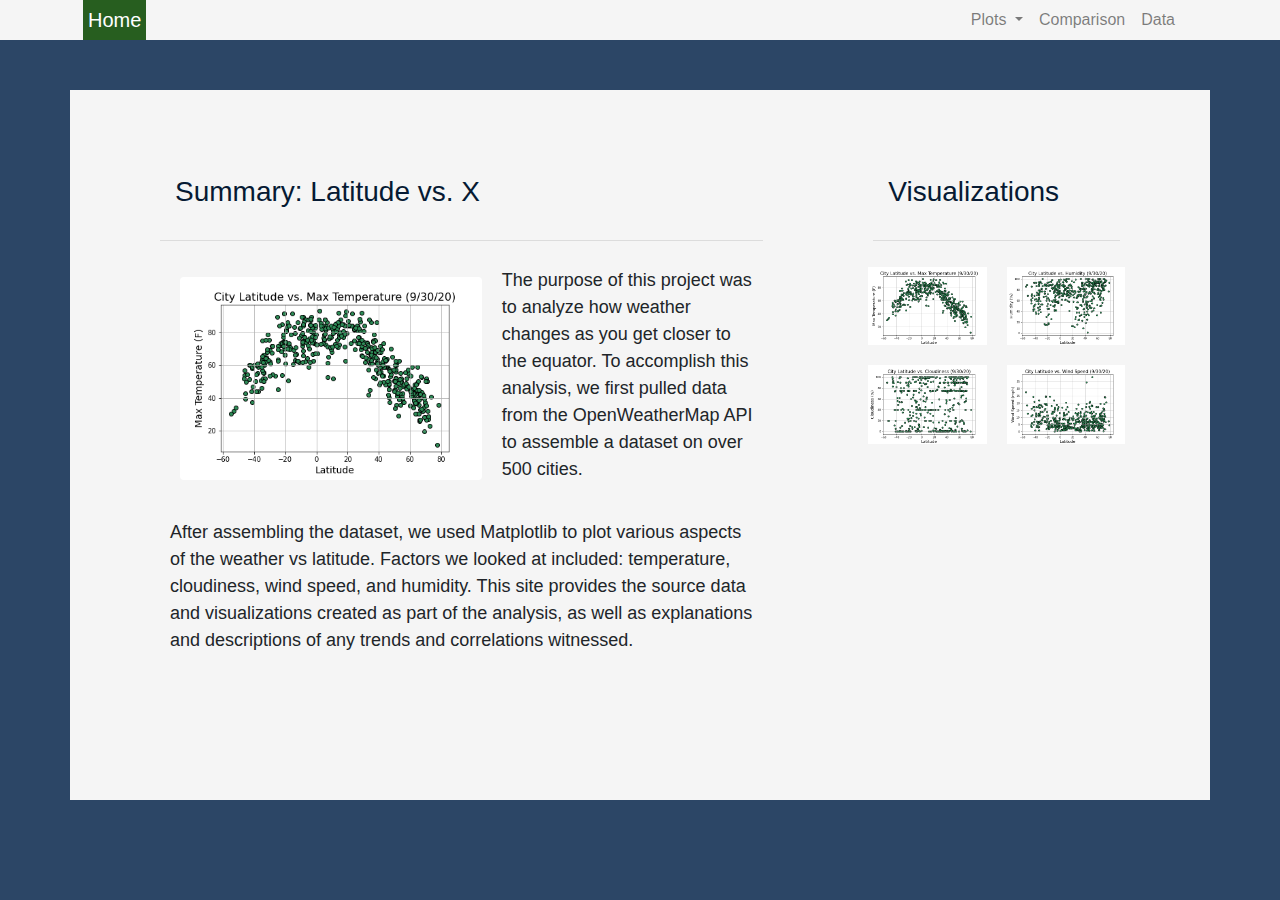
<file: index.html>
<!DOCTYPE html>
<html lang="en">

<head>
  <meta charset="UTF-8">
  <title>Summary</title>
  <link rel="stylesheet" href="https://stackpath.bootstrapcdn.com/bootstrap/4.3.1/css/bootstrap.min.css" integrity="sha384-ggOyR0iXCbMQv3Xipma34MD+dH/1fQ784/j6cY/iJTQUOhcWr7x9JvoRxT2MZw1T" crossorigin="anonymous">

  <link rel="stylesheet" href="style.css">
</head>
<body>  
    <!--Navbar adjustments-->
    <nav class="navbar navbar-expand-lg navbar-light">
        <div class="container">
            <a class="navbar-brand" href="index.html" >Home</a>
            <button class="navbar-toggler" type="button" data-toggle="collapse" data-target="#navbarSupportedContent" aria-controls="navbarSupportedContent" aria-expanded="false" aria-label="Toggle navigation">
                <span class="navbar-toggler-icon"></span>
            </button>
            
            <div class="collapse navbar-collapse" id="navbarSupportedContent">
                <ul class="navbar-nav ml-auto">    
                    <li class="nav-item dropdown">
                        <a class="nav-link dropdown-toggle" href="#" id="navbarDropdown" role="button" data-toggle="dropdown" aria-haspopup="true" aria-expanded="false">
                            Plots
                        </a>
                        <div class="dropdown-menu dropdown-menu-right" aria-labelledby="navbarDropdown">
                            <a class="dropdown-item" href="temp.html">Max Temperature</a>
                            <a class="dropdown-item" href="humidity.html">Humidity</a>
                            <a class="dropdown-item" href="cloudiness.html">Cloudiness</a>
                            <a class="dropdown-item" href="windspeed.html">Wind Speed</a>
                        </div>
                    </li>
                    <li class="nav-item">
                        <a class="nav-link" href="comparison.html">Comparison</a>
                    </li>
                    <li class="nav-item">
                        <a class="nav-link" href="data.html">Data</a>
                    </li>
                </ul>
            </div>
        </div>
    </nav>
    
    <!--create container, rows and columns and add images -->
    <div class="container content">    
        <div class="row">
            <div class="col-md-8">
                <div class="col-md-12">
                    <h3>Summary: Latitude vs. X </h3>
                    <hr>
                    <div class="thumbnail">
                        <img class="img-thumbnail float-left" src="assets/images/MaxTemp_Latitude.png" width="50%" alt="temperature">
                    </div>
                    <p>The purpose of this project was to analyze how weather changes as you get closer to the equator. To accomplish this analysis, we first pulled data from the OpenWeatherMap API to assemble a dataset on over 500 cities.  </p> 
                    
                    <p>After assembling the dataset, we used Matplotlib to plot various aspects of the weather vs latitude. Factors we looked at included: temperature, cloudiness, wind speed, and humidity. This site provides the source data and visualizations created as part of the analysis, as well as explanations and descriptions of any trends and correlations witnessed.</p>
                </div>
            </div>
            <!--visualization adjustments-->
            <div class="col-md-4">
                <div class="col-md-12">
                    <h3>Visualizations</h3>
                    <hr>
                    <div class="row">
                        <div class="col-3 col-md-6">
                            <a href="temp.html"><img src="assets/images/MaxTemp_Latitude.png" width="100%"  alt="temperature"></a>    
                        </div>
                        <div class="col-3 col-md-6">
                            <a href="humidity.html"><img src="assets/images/Humidity_Latitude.png" width="100%" alt="humidity"></a>
                        </div>
                   
                        <div class="col-3 col-md-6">
                            <a href="cloudiness.html"><img src="assets/images/Cloudiness_Latitude.png" width="100%"  alt="cloudiness"></a>
                        </div>

                        <div class="col-3 col-md-6">
                            <a href="windspeed.html"><img src="assets/images/Windspeed_Latitude.png"width="100%"  alt="wind speed"></a>
                        </div>
                    </div>
                </div>
            </div>
        </div>
    </div>

    <script src="https://code.jquery.com/jquery-3.3.1.slim.min.js" integrity="sha384-q8i/X+965DzO0rT7abK41JStQIAqVgRVzpbzo5smXKp4YfRvH+8abtTE1Pi6jizo" crossorigin="anonymous"></script>
    <script src="https://cdnjs.cloudflare.com/ajax/libs/popper.js/1.14.7/umd/popper.min.js" integrity="sha384-UO2eT0CpHqdSJQ6hJty5KVphtPhzWj9WO1clHTMGa3JDZwrnQq4sF86dIHNDz0W1" crossorigin="anonymous"></script>
    <script src="https://stackpath.bootstrapcdn.com/bootstrap/4.3.1/js/bootstrap.min.js" integrity="sha384-JjSmVgyd0p3pXB1rRibZUAYoIIy6OrQ6VrjIEaFf/nJGzIxFDsf4x0xIM+B07jRM" crossorigin="anonymous"></script>

</body>
</html>
</file>
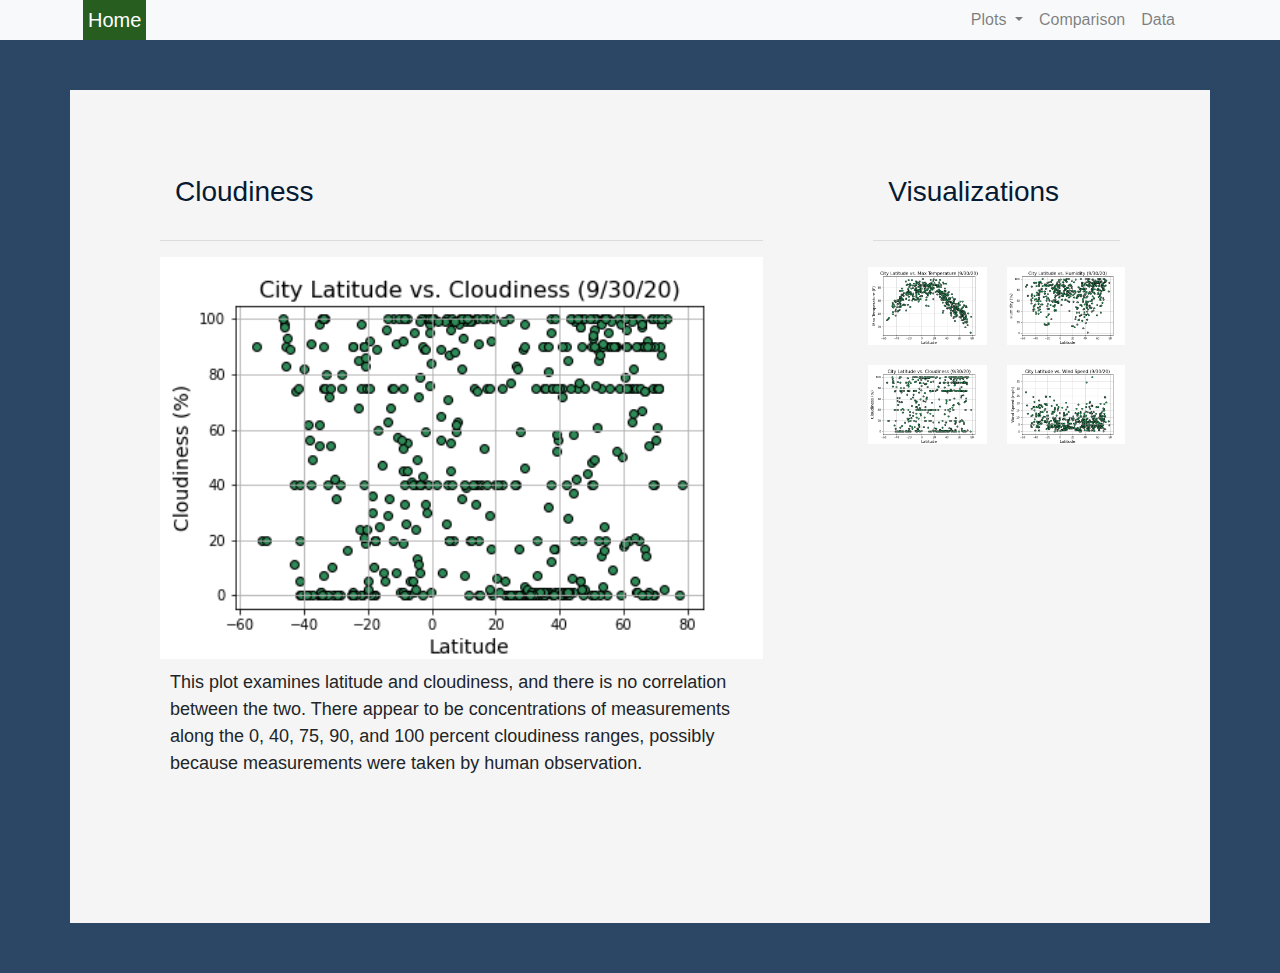
<file: cloudiness.html>
<!DOCTYPE html>
<html lang="en">

<head>
  <meta charset="UTF-8">
  <title>Cloudiness</title>
  <link rel="stylesheet" href="https://stackpath.bootstrapcdn.com/bootstrap/4.3.1/css/bootstrap.min.css" integrity="sha384-ggOyR0iXCbMQv3Xipma34MD+dH/1fQ784/j6cY/iJTQUOhcWr7x9JvoRxT2MZw1T" crossorigin="anonymous">

  <link rel="stylesheet" href="style.css">
</head>
<body>
    <!--Navbar adjustments-->
    <nav class="navbar navbar-expand-lg navbar-light bg-light">
        <div class="container">
            <a class="navbar-brand" href="index.html" >Home</a>
            <button class="navbar-toggler" type="button" data-toggle="collapse" data-target="#navbarSupportedContent" aria-controls="navbarSupportedContent" aria-expanded="false" aria-label="Toggle navigation">
                <span class="navbar-toggler-icon"></span>
            </button>
                
            <div class="collapse navbar-collapse" id="navbarSupportedContent">
                <ul class="navbar-nav ml-auto">    
                    <li class="nav-item dropdown">
                        <a class="nav-link dropdown-toggle" href="#" id="navbarDropdown" role="button" data-toggle="dropdown" aria-haspopup="true" aria-expanded="false">
                            Plots
                        </a>
                        <div class="dropdown-menu dropdown-menu-right" aria-labelledby="navbarDropdown">
                            <a class="dropdown-item" href="temp.html">Max Temperature</a>
                            <a class="dropdown-item" href="humidity.html">Humidity</a>
                            <a class="dropdown-item" href="cloudiness.html">Cloudiness</a>
                            <a class="dropdown-item" href="windspeed.html">Wind Speed</a>
                        </div>
                    </li>
                    <li class="nav-item">
                        <a class="nav-link" href="comparison.html">Comparison</a>
                    </li>
                    <li class="nav-item">
                        <a class="nav-link" href="data.html">Data</a>
                    </li>
                </ul>
            </div>
        </div> 
    </nav>
    
    <!--cloudiness content adjustments-->
    <div class="container content">
        <div class="row">
            <div class="col-md-8">
                <div class="col-md-12">
                    <h3>Cloudiness</h3>
                    <hr>
                    <img src="assets/images/Cloudiness_Latitude.png" width="100%"  alt="cloudiness">
                    <br>
                    <p>This plot examines latitude and cloudiness, and there is no correlation between the two. There appear to be concentrations of measurements along the 0, 40, 75, 90, and 100 percent cloudiness ranges, possibly because measurements were taken by human observation. </p>
                </div>
            </div>
            <!--visualizations container adjustments-->
            <div class="col-md-4">
                <div class="col-md-12">
                    <h3>Visualizations</h3>
                    <hr>
                    <div class="row">
                        <div class="col-3 col-md-6">
                            <a href="temp.html"><img src="assets/images/MaxTemp_Latitude.png" width="100%"  alt="temperature"></a>    
                        </div>
                        <div class="col-3 col-md-6">
                            <a href="humidity.html"><img src="assets/images/Humidity_Latitude.png" width="100%" alt="humidity"></a>
                        </div>
                   
                        <div class="col-3 col-md-6">
                            <a href="cloudiness.html"><img src="assets/images/Cloudiness_Latitude.png" width="100%"  alt="cloudiness"></a>
                        </div>

                        <div class="col-3 col-md-6">
                            <a href="windspeed.html"><img src="assets/images/Windspeed_Latitude.png"width="100%"  alt="wind speed"></a>
                        </div>
                    </div>
                </div>
            </div>            
        </div>    
    </div>

    <script src="https://code.jquery.com/jquery-3.3.1.slim.min.js" integrity="sha384-q8i/X+965DzO0rT7abK41JStQIAqVgRVzpbzo5smXKp4YfRvH+8abtTE1Pi6jizo" crossorigin="anonymous"></script>
    <script src="https://cdnjs.cloudflare.com/ajax/libs/popper.js/1.14.7/umd/popper.min.js" integrity="sha384-UO2eT0CpHqdSJQ6hJty5KVphtPhzWj9WO1clHTMGa3JDZwrnQq4sF86dIHNDz0W1" crossorigin="anonymous"></script>
    <script src="https://stackpath.bootstrapcdn.com/bootstrap/4.3.1/js/bootstrap.min.js" integrity="sha384-JjSmVgyd0p3pXB1rRibZUAYoIIy6OrQ6VrjIEaFf/nJGzIxFDsf4x0xIM+B07jRM" crossorigin="anonymous"></script>

</body>
</html>
</file>
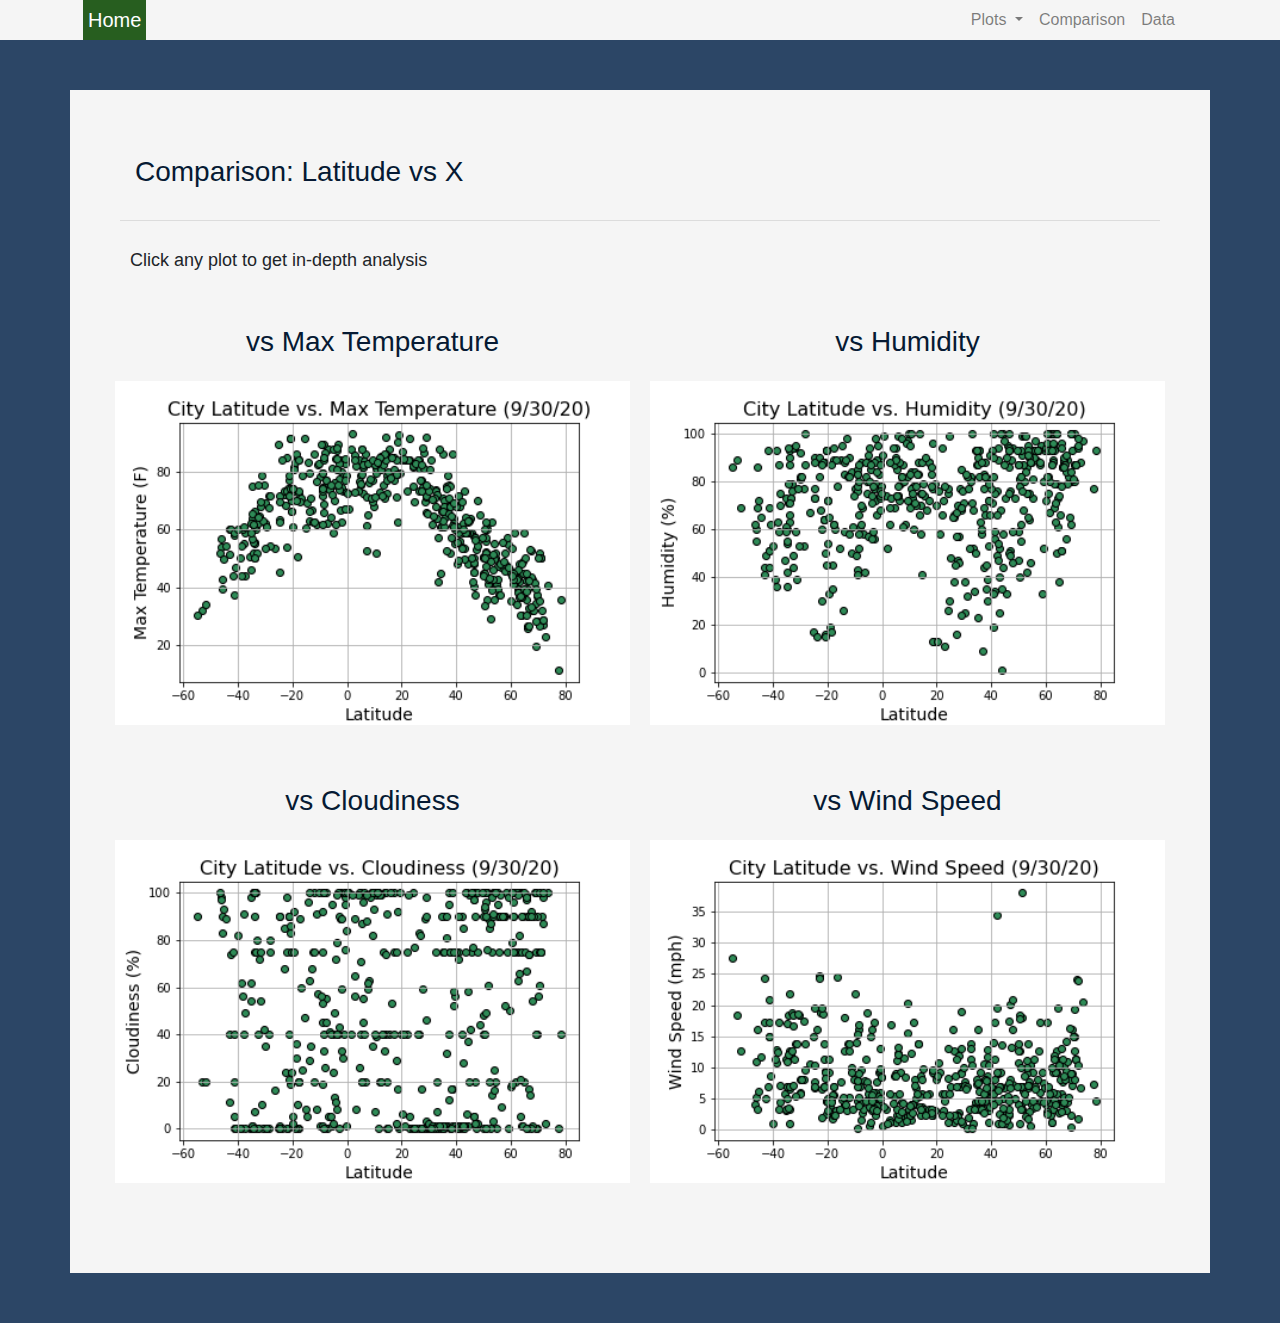
<file: comparison.html>
<!DOCTYPE html>
<html lang="en">

<head>
  <meta charset="UTF-8">
  <title>Comparison</title>
  <link rel="stylesheet" href="https://stackpath.bootstrapcdn.com/bootstrap/4.3.1/css/bootstrap.min.css" integrity="sha384-ggOyR0iXCbMQv3Xipma34MD+dH/1fQ784/j6cY/iJTQUOhcWr7x9JvoRxT2MZw1T" crossorigin="anonymous">

  <link rel="stylesheet" href="style.css">
</head>
<body>
    <!--Navbar adjustments-->
    <nav class="navbar navbar-expand-lg navbar-light">
        <div class="container">
            <a class="navbar-brand" href="index.html" >Home</a>
            <button class="navbar-toggler" type="button" data-toggle="collapse" data-target="#navbarSupportedContent" aria-controls="navbarSupportedContent" aria-expanded="false" aria-label="Toggle navigation">
                <span class="navbar-toggler-icon"></span>
            </button>
                
            <div class="collapse navbar-collapse" id="navbarSupportedContent">
                <ul class="navbar-nav ml-auto">    
                    <li class="nav-item dropdown">
                        <a class="nav-link dropdown-toggle" href="#" id="navbarDropdown" role="button" data-toggle="dropdown" aria-haspopup="true" aria-expanded="false">
                            Plots
                        </a>
                        <div class="dropdown-menu dropdown-menu-right" aria-labelledby="navbarDropdown">
                            <a class="dropdown-item" href="temp.html">Max Temperature</a>
                            <a class="dropdown-item" href="humidity.html">Humidity</a>
                            <a class="dropdown-item" href="cloudiness.html">Cloudiness</a>
                            <a class="dropdown-item" href="windspeed.html">Wind Speed</a>
                        </div>
                    </li>
                    <li class="nav-item">
                        <a class="nav-link" href="comparison.html">Comparison</a>
                    </li>
                    <li class="nav-item">
                        <a class="nav-link" href="data.html">Data</a>
                    </li>
                </ul>
            </div>
        </div>
    </nav>
    
    <!--Add plots in a container-->
    <div class="container content">
        <h3>Comparison: Latitude vs X</h3>
        <hr>
        <p>Click any plot to get in-depth analysis</p>
        <div class="row">
            <div class="col-md-6">
                <h3 class="text-center">vs Max Temperature</h3>
                <a href="temp.html"><img width="100%" src="assets/images/MaxTemp_Latitude.png"></a>   
            </div>
            <div class="col-md-6">
                <h3 class="text-center">vs Humidity</h3>
                <a href="humidity.html"><img width="100%" src="assets/images/Humidity_Latitude.png"></a>  
            </div>
        </div>
        <br>
        <div class="row">
            <div class="col-md-6">
                <h3 class="text-center">vs Cloudiness </h3>
                <a href="cloudiness.html"><img width="100%" src="assets/images/Cloudiness_Latitude.png"></a>   
            </div>
            <div class="col-md-6">
                <h3 class="text-center">vs Wind Speed</h3>
                <a href="windspeed.html"><img width="100%" src="assets/images/Windspeed_Latitude.png"></a>  
            </div>
        </div>   
    </div>
    
    <script src="https://code.jquery.com/jquery-3.3.1.slim.min.js" integrity="sha384-q8i/X+965DzO0rT7abK41JStQIAqVgRVzpbzo5smXKp4YfRvH+8abtTE1Pi6jizo" crossorigin="anonymous"></script>
    <script src="https://cdnjs.cloudflare.com/ajax/libs/popper.js/1.14.7/umd/popper.min.js" integrity="sha384-UO2eT0CpHqdSJQ6hJty5KVphtPhzWj9WO1clHTMGa3JDZwrnQq4sF86dIHNDz0W1" crossorigin="anonymous"></script>
    <script src="https://stackpath.bootstrapcdn.com/bootstrap/4.3.1/js/bootstrap.min.js" integrity="sha384-JjSmVgyd0p3pXB1rRibZUAYoIIy6OrQ6VrjIEaFf/nJGzIxFDsf4x0xIM+B07jRM" crossorigin="anonymous"></script>
    
</body>
</html>
</file>
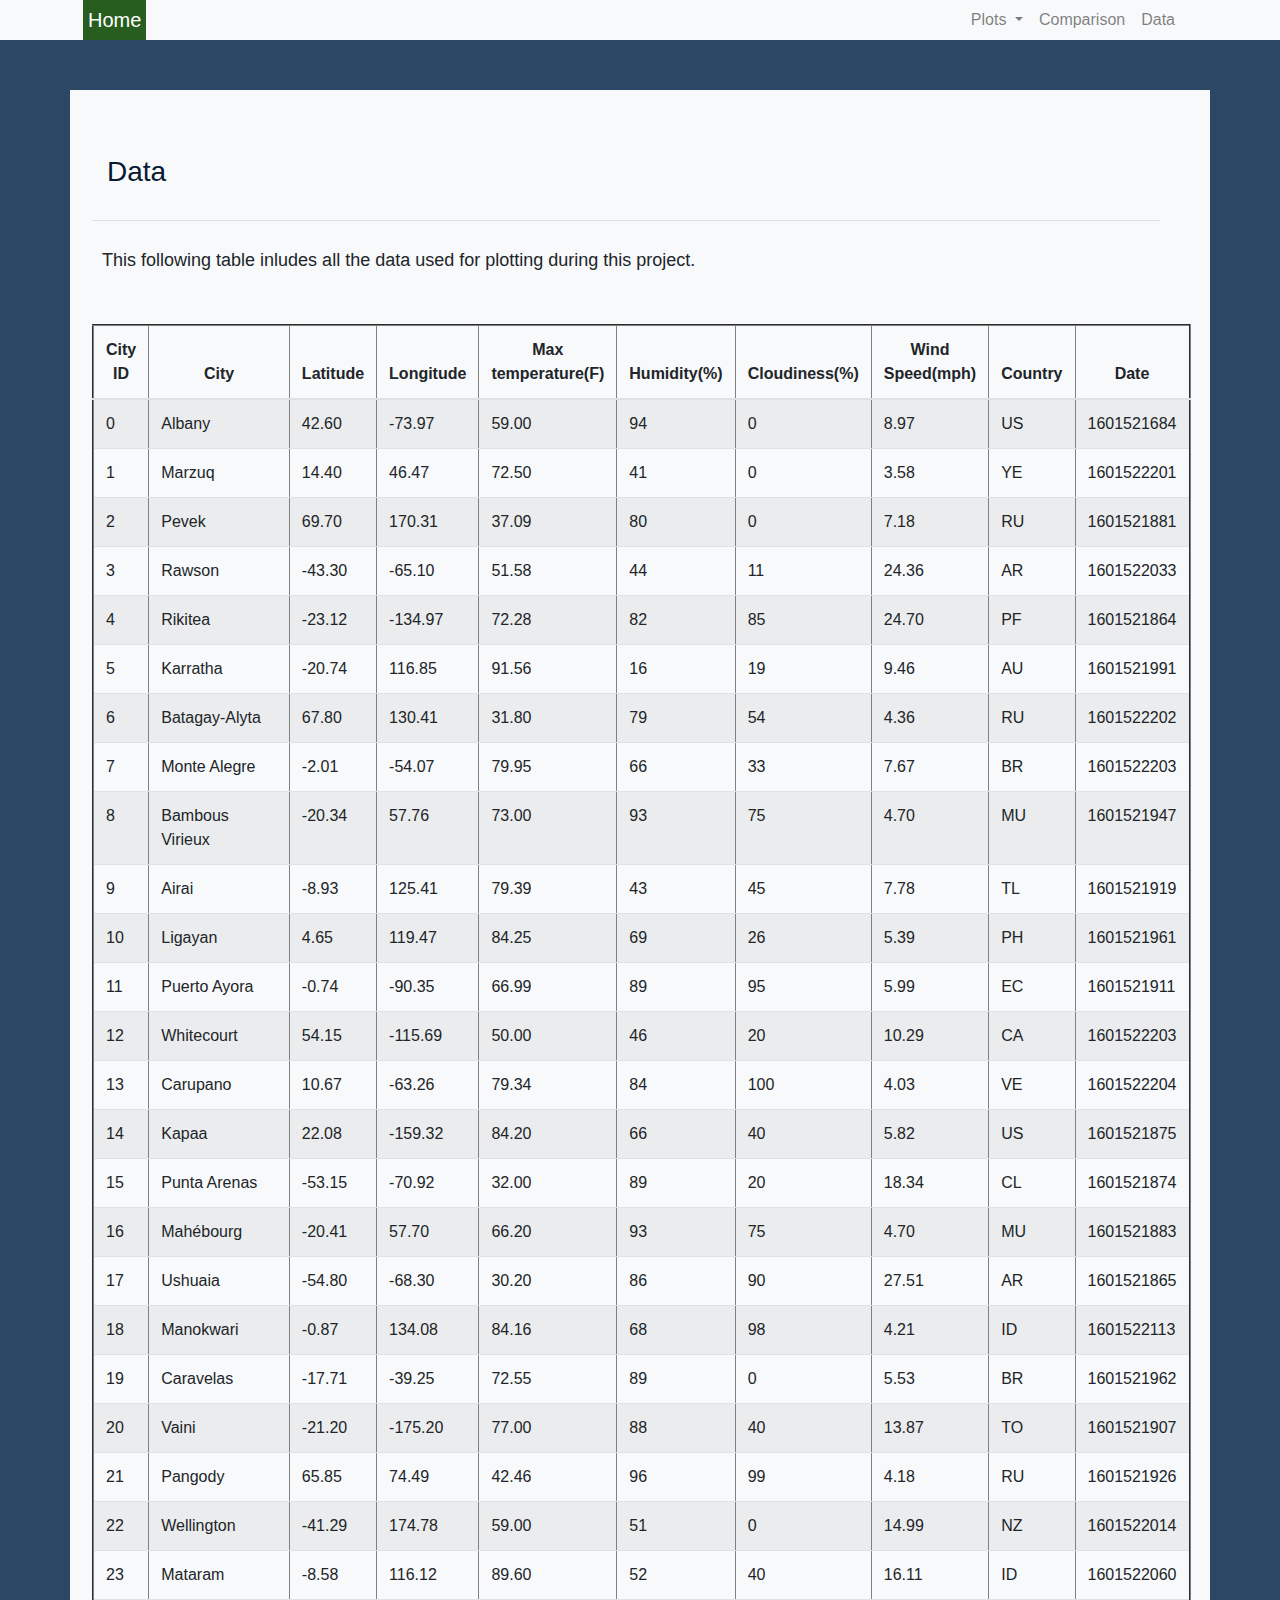
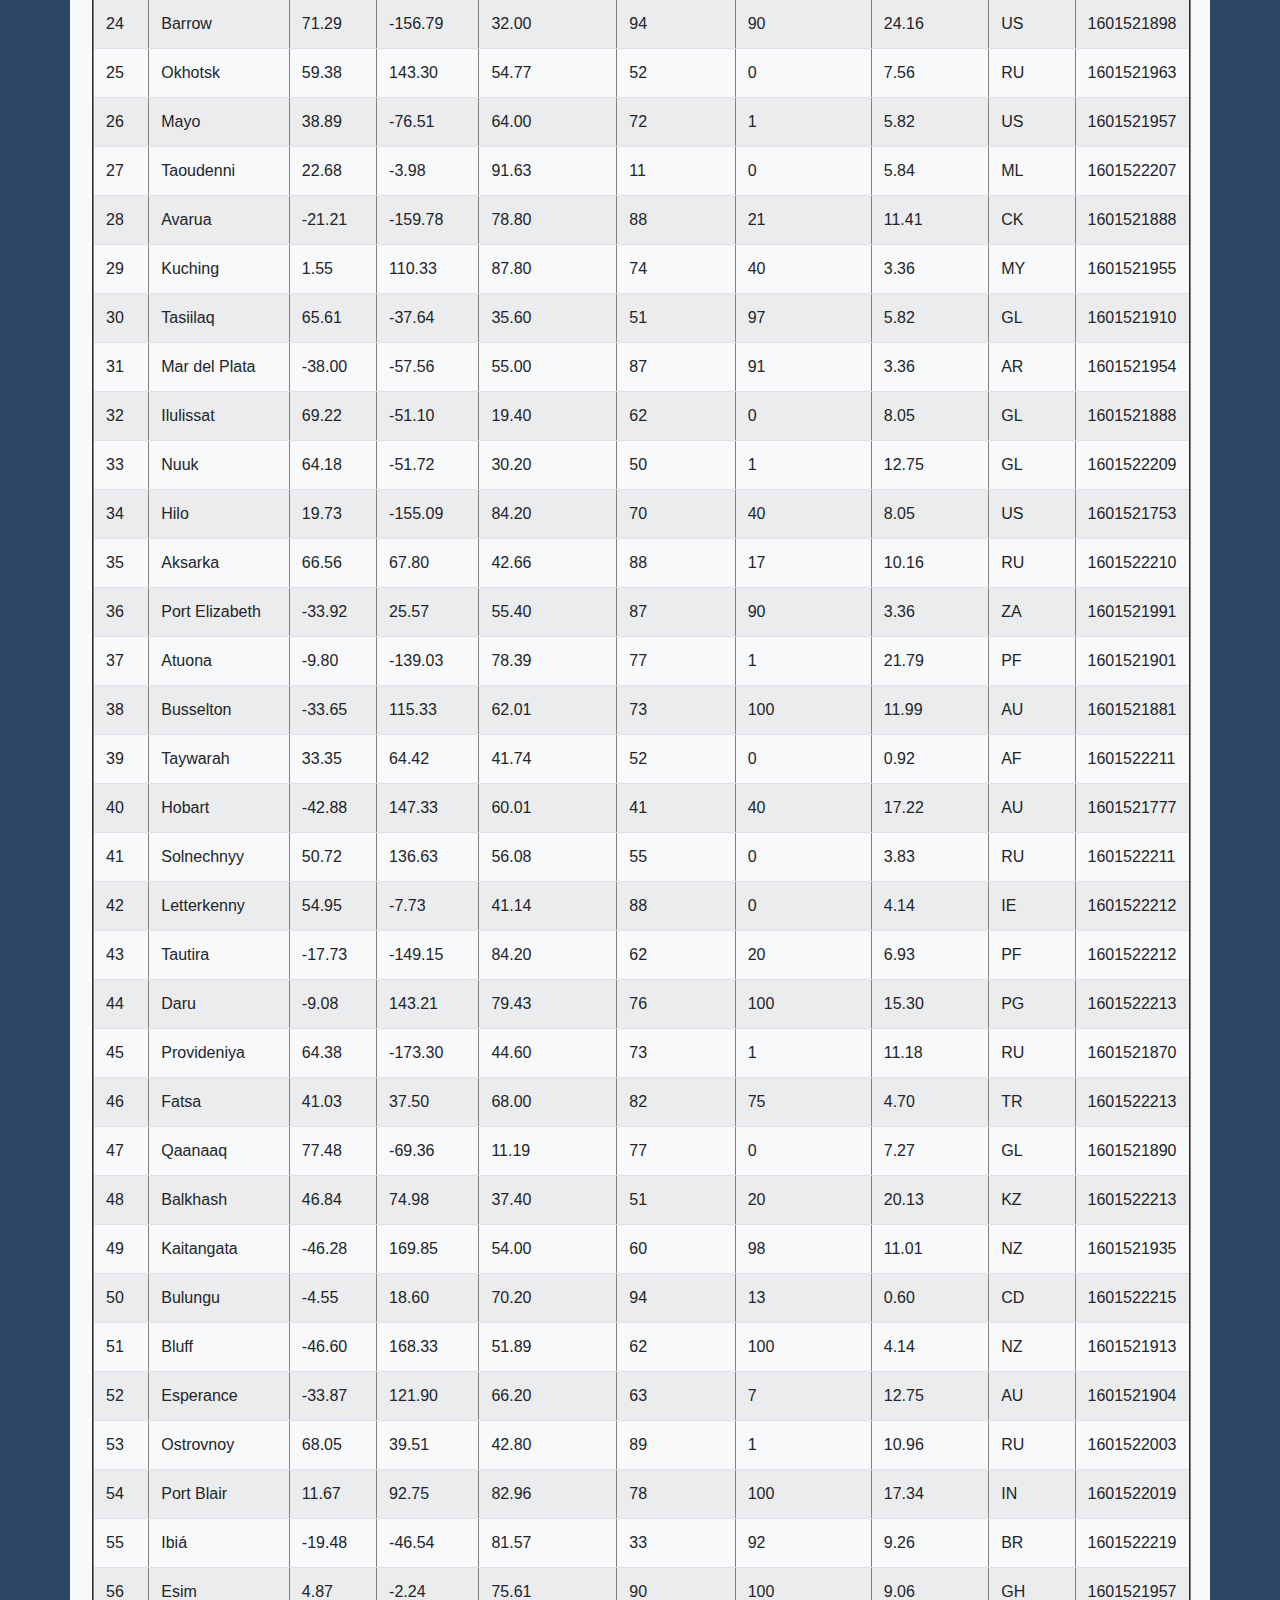
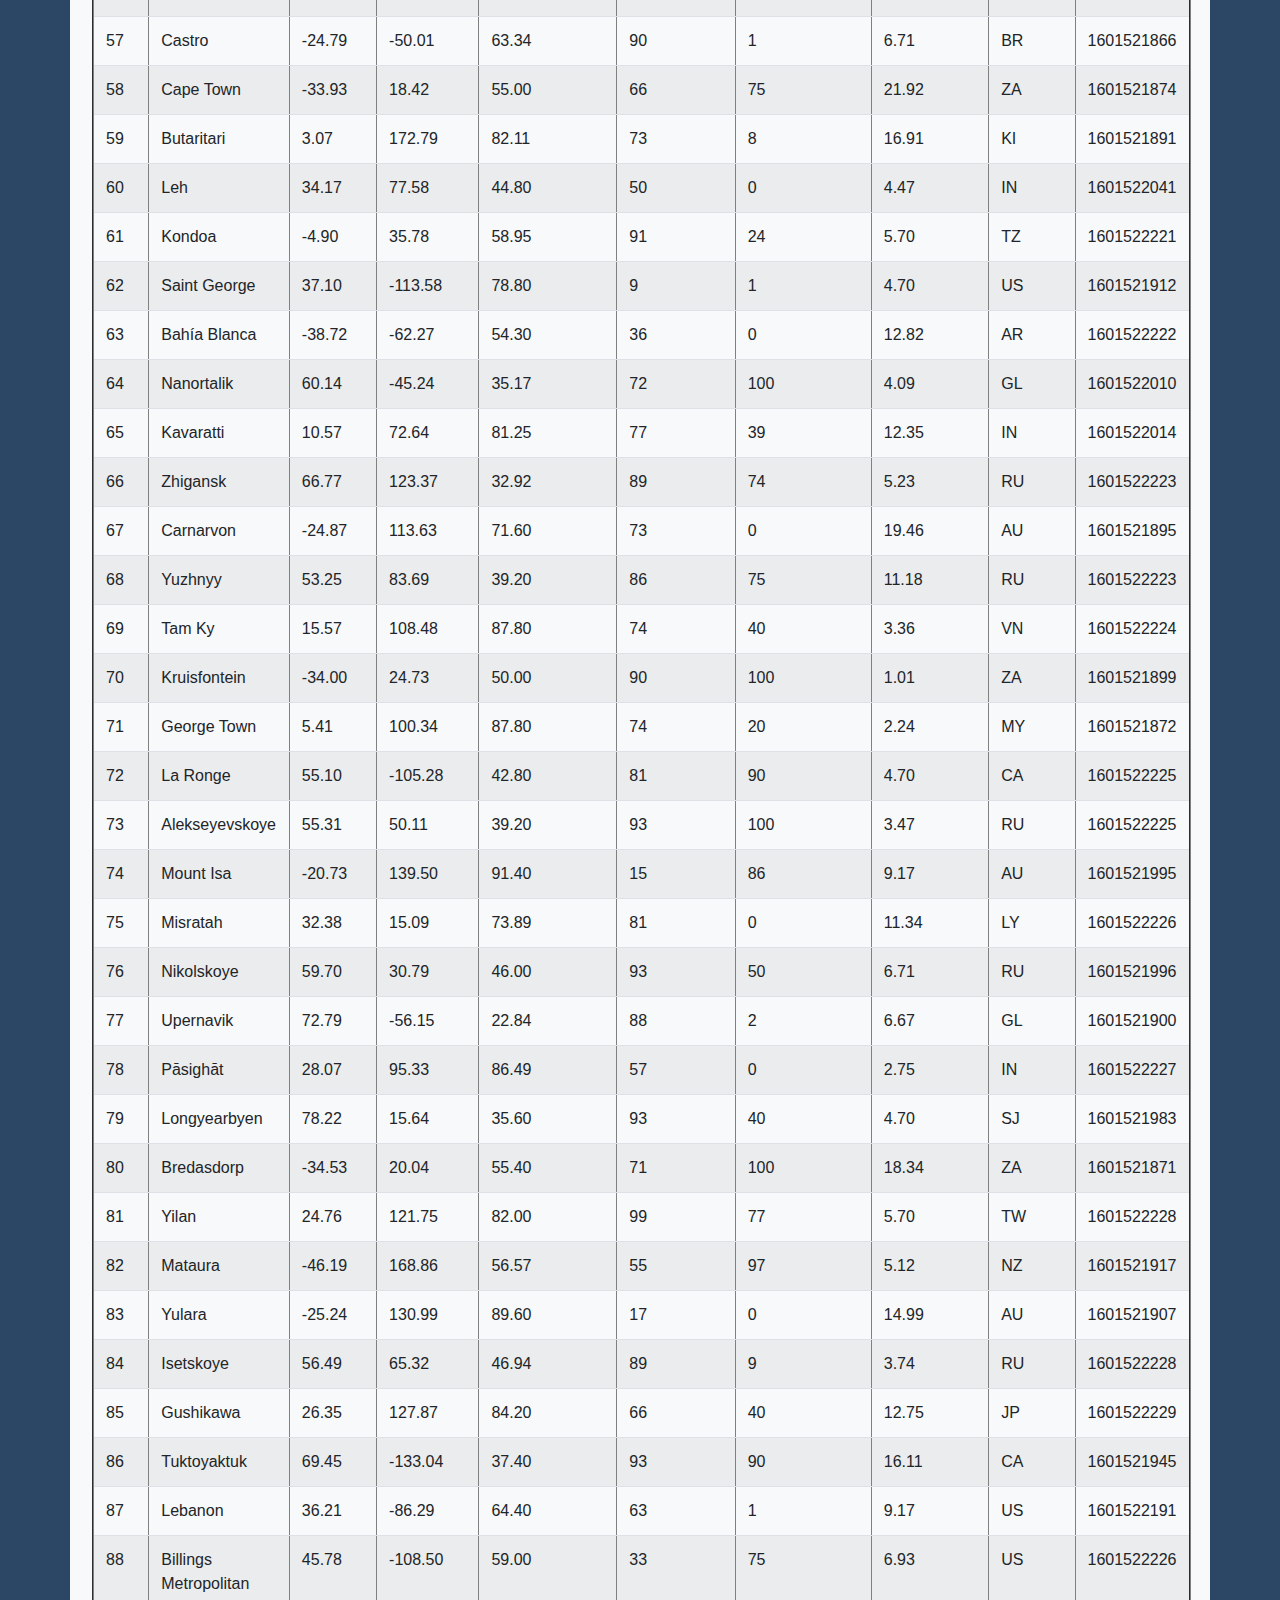
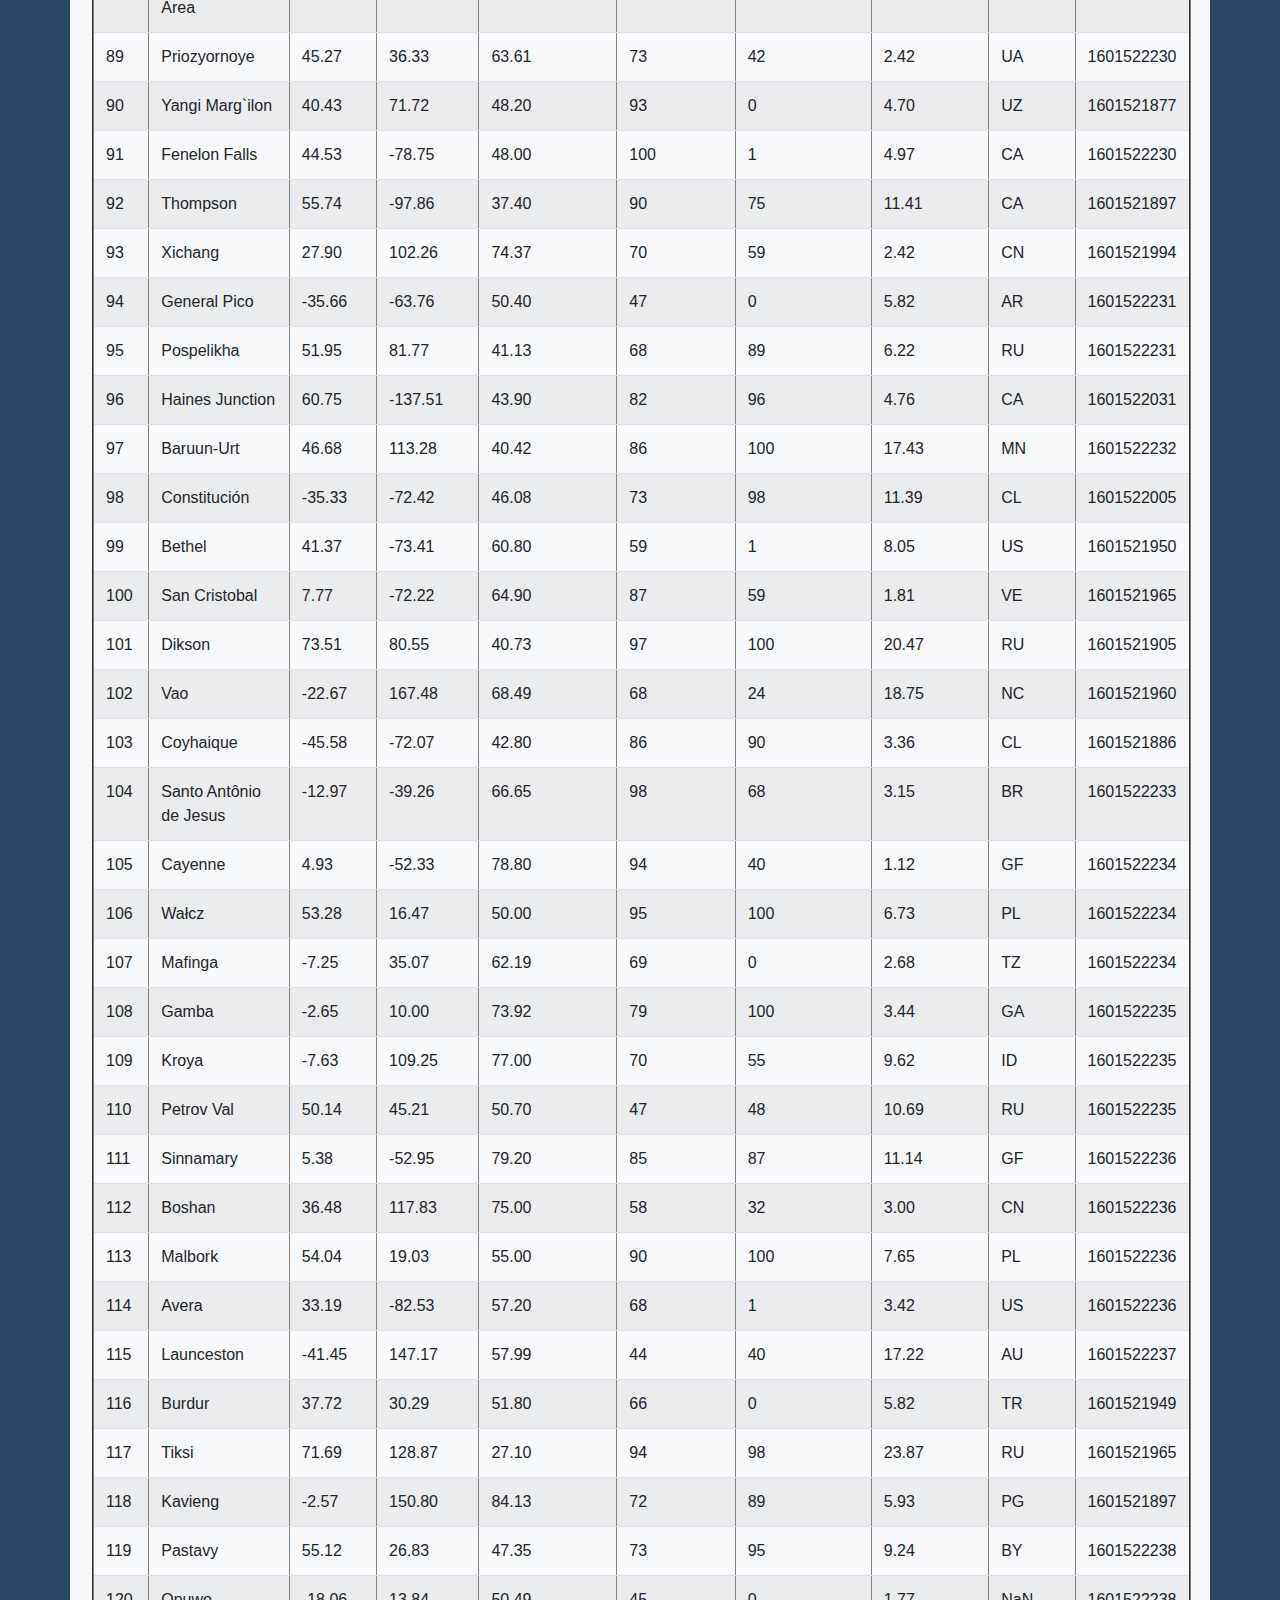
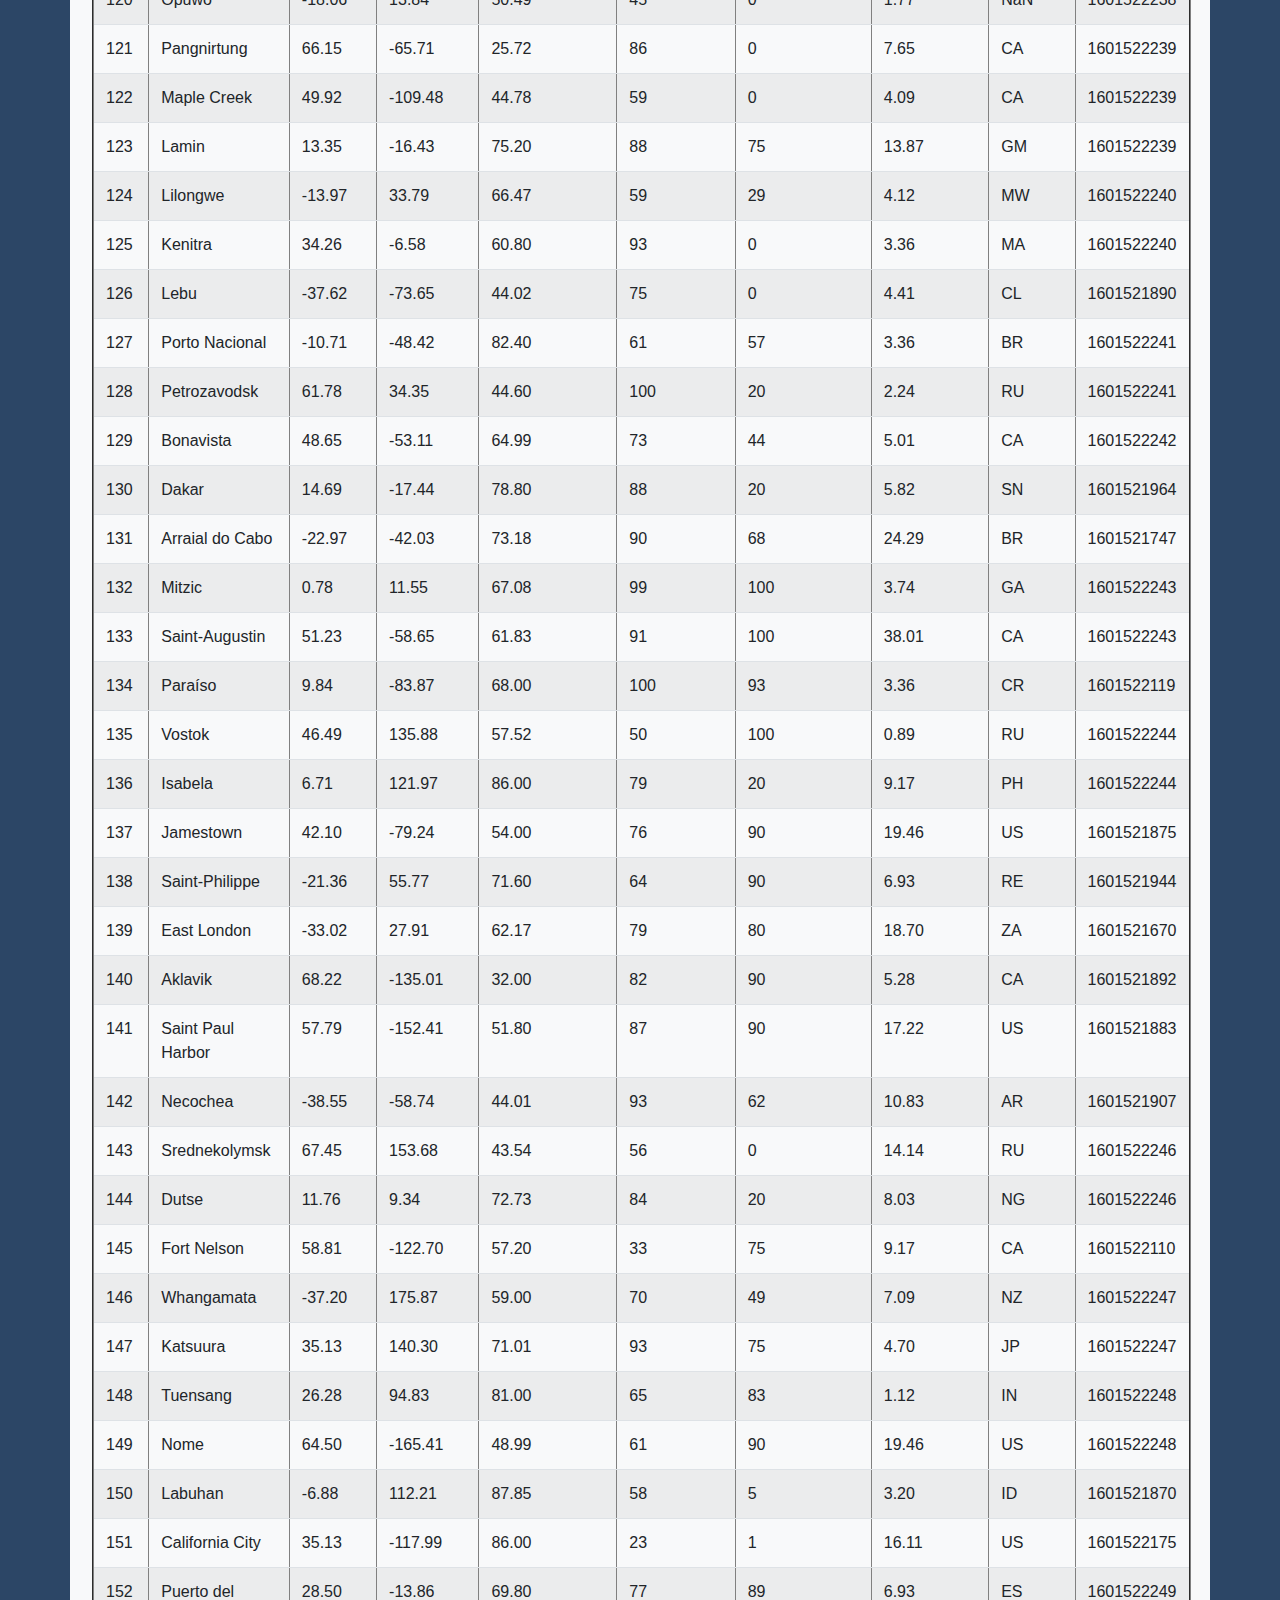
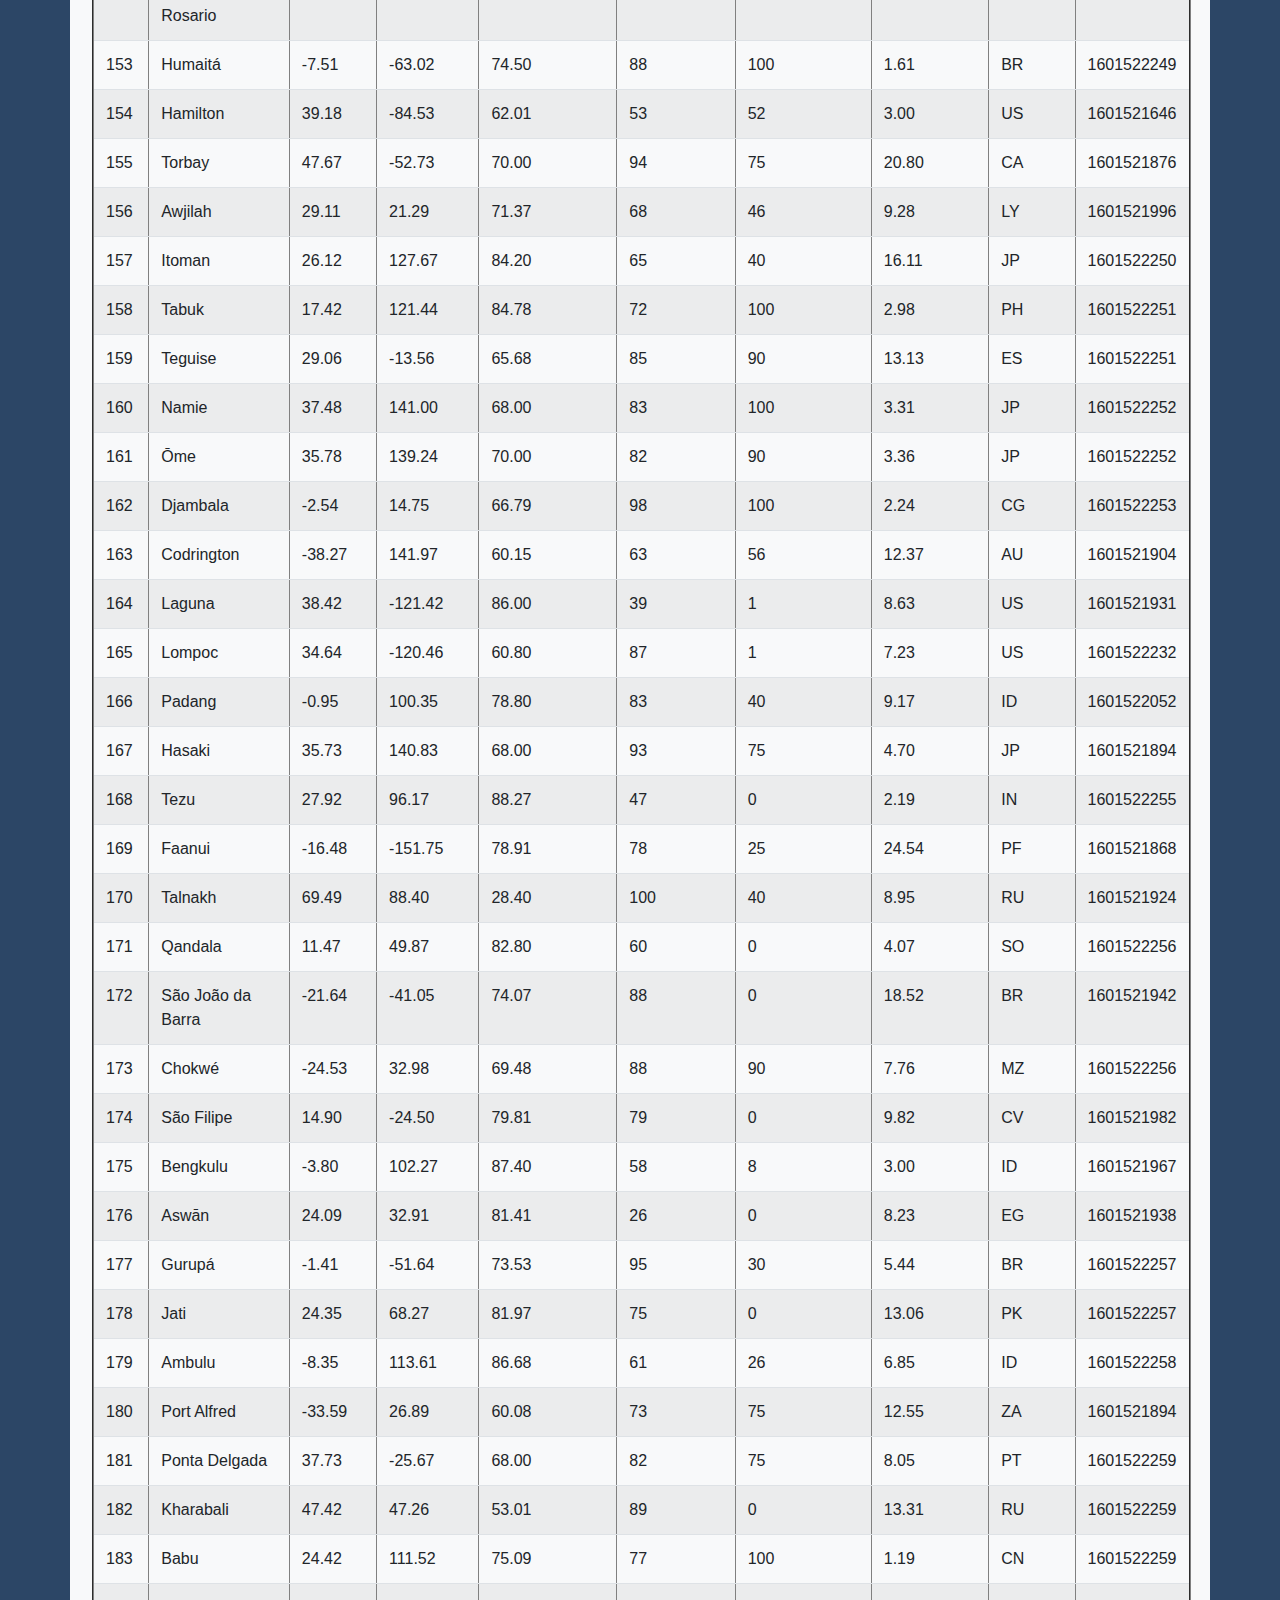
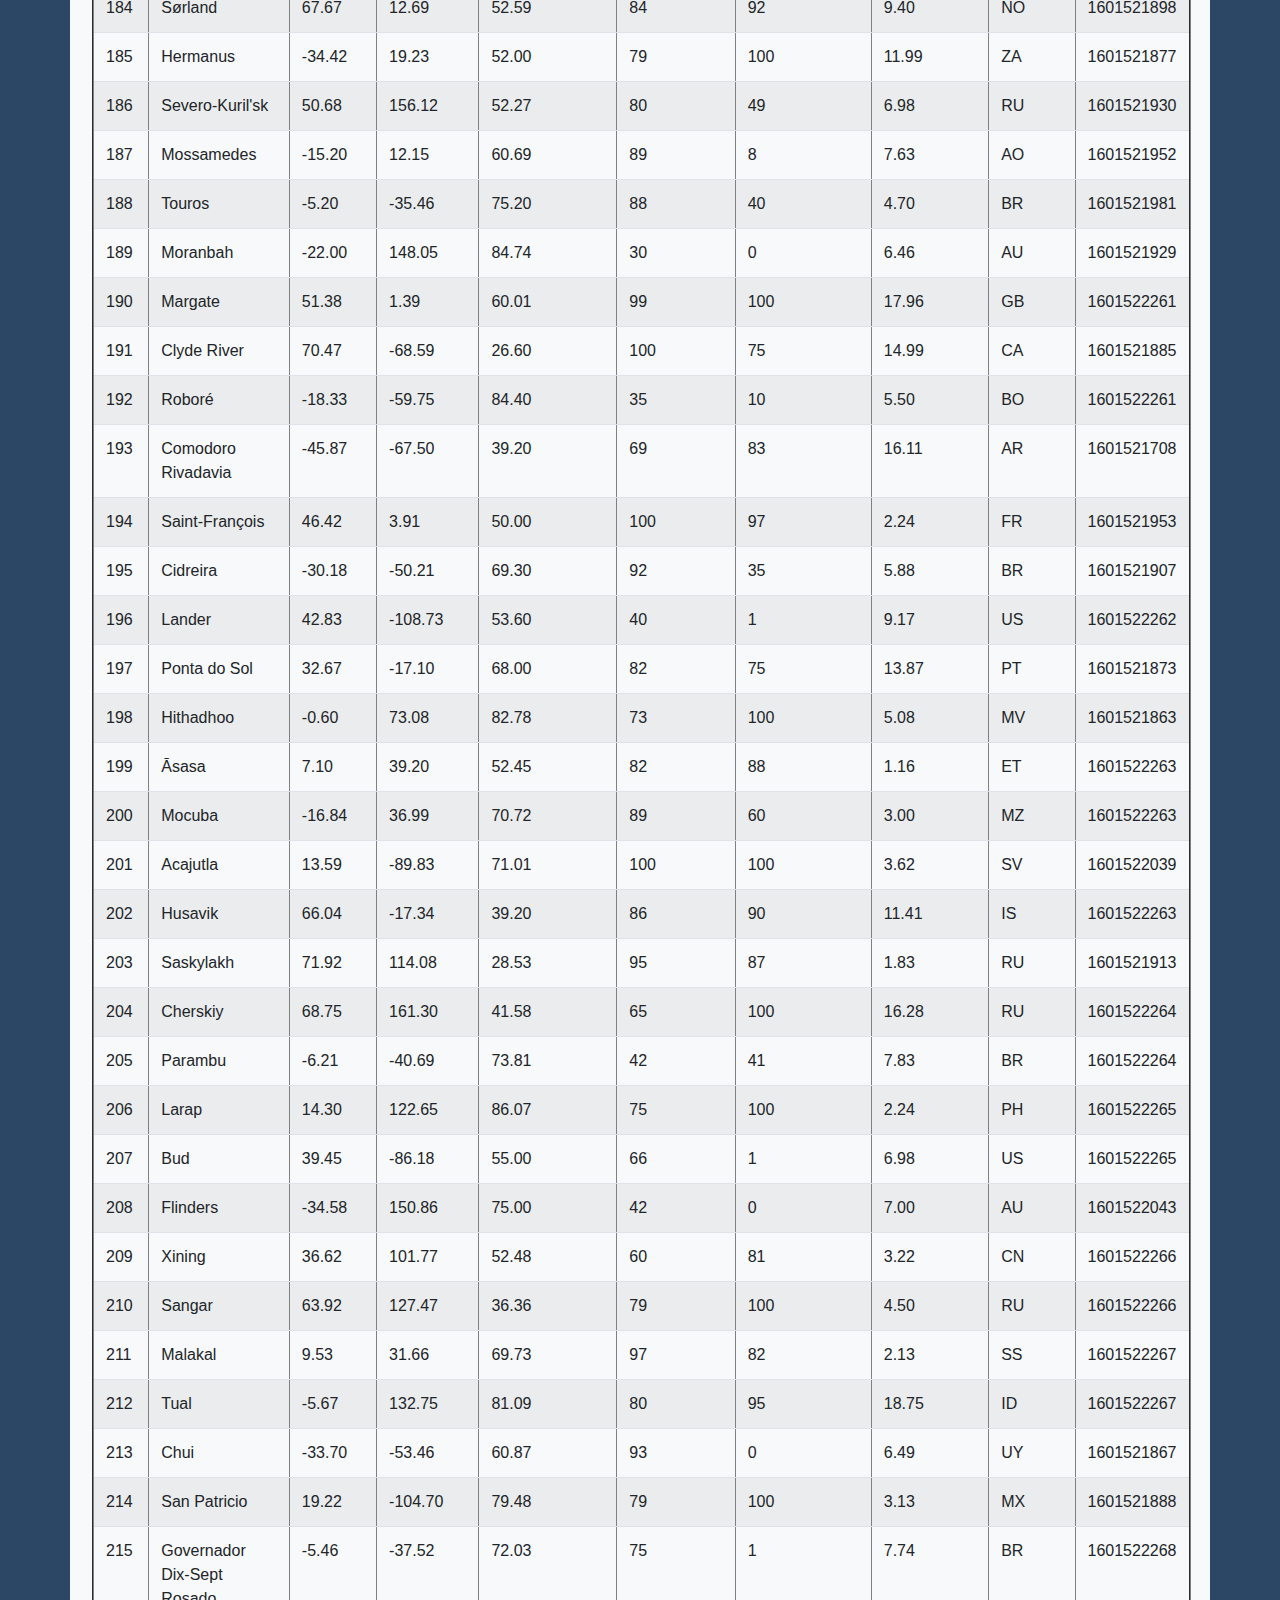
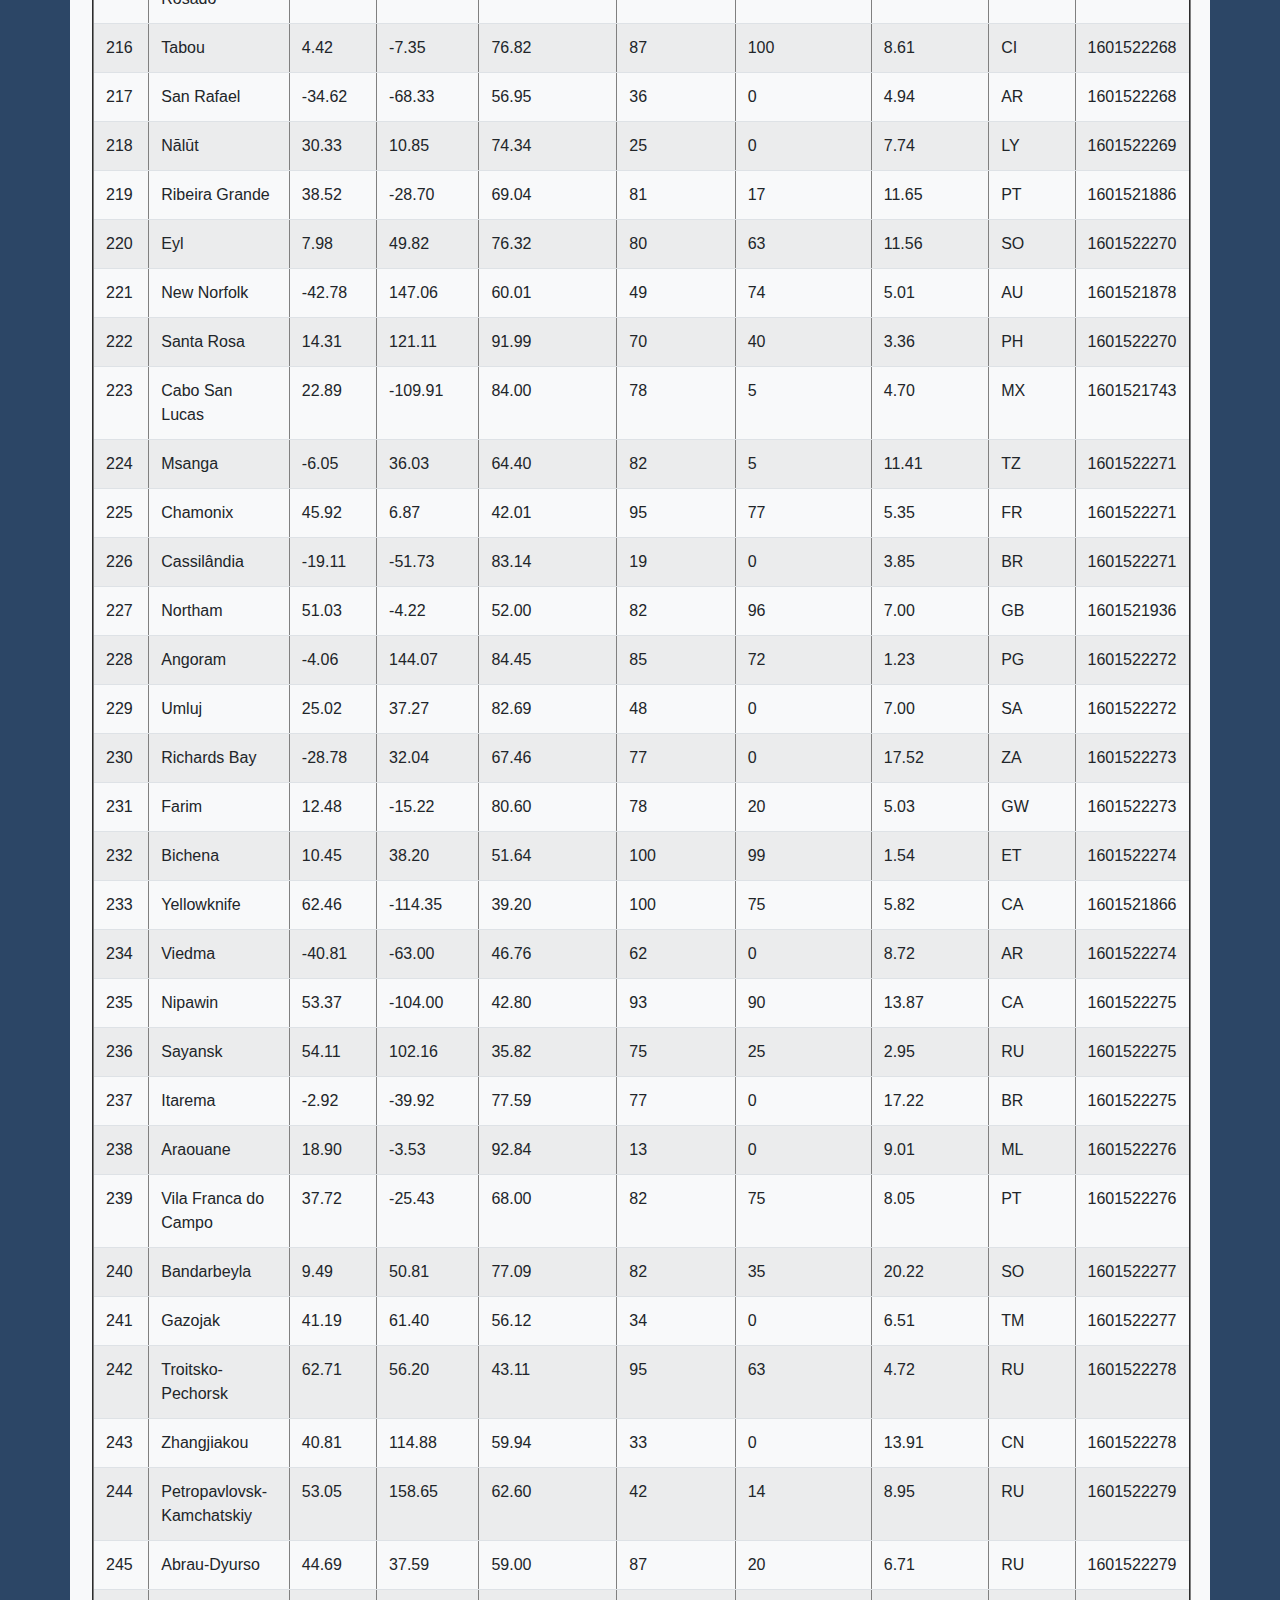
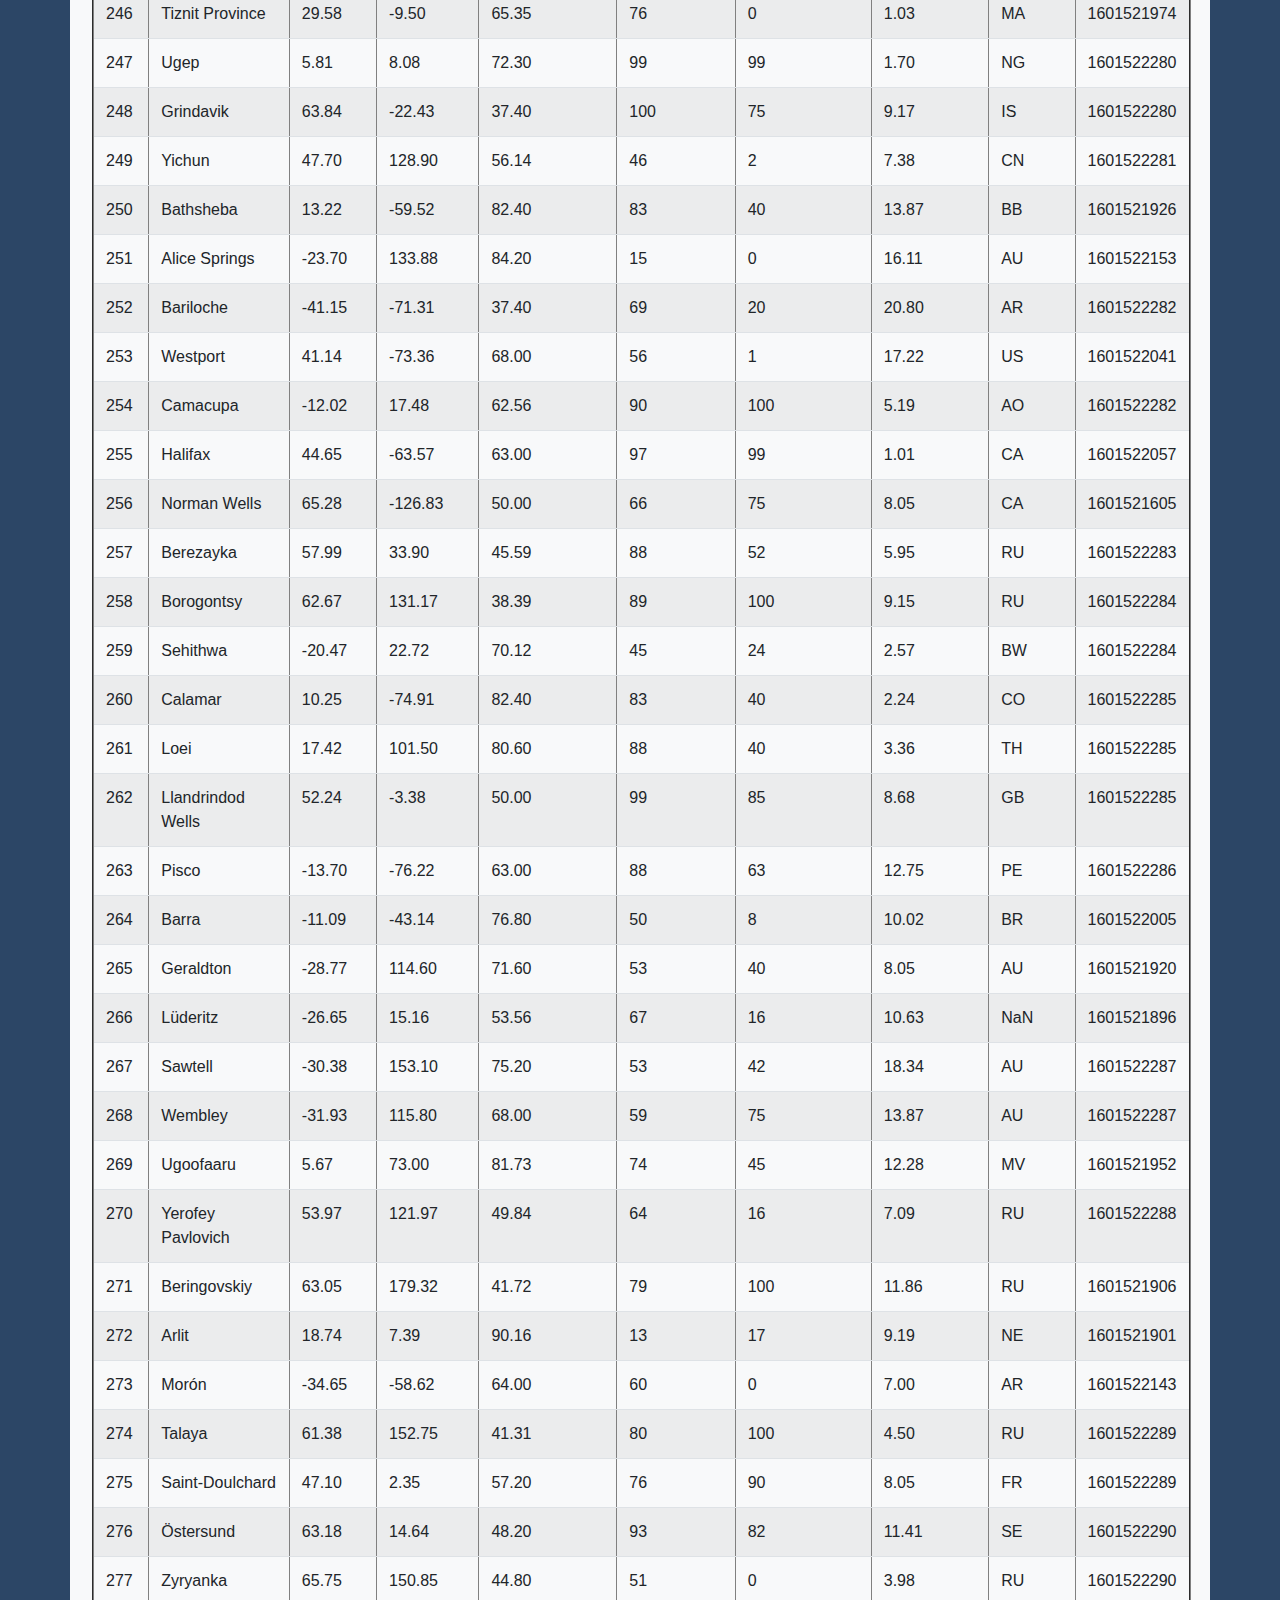
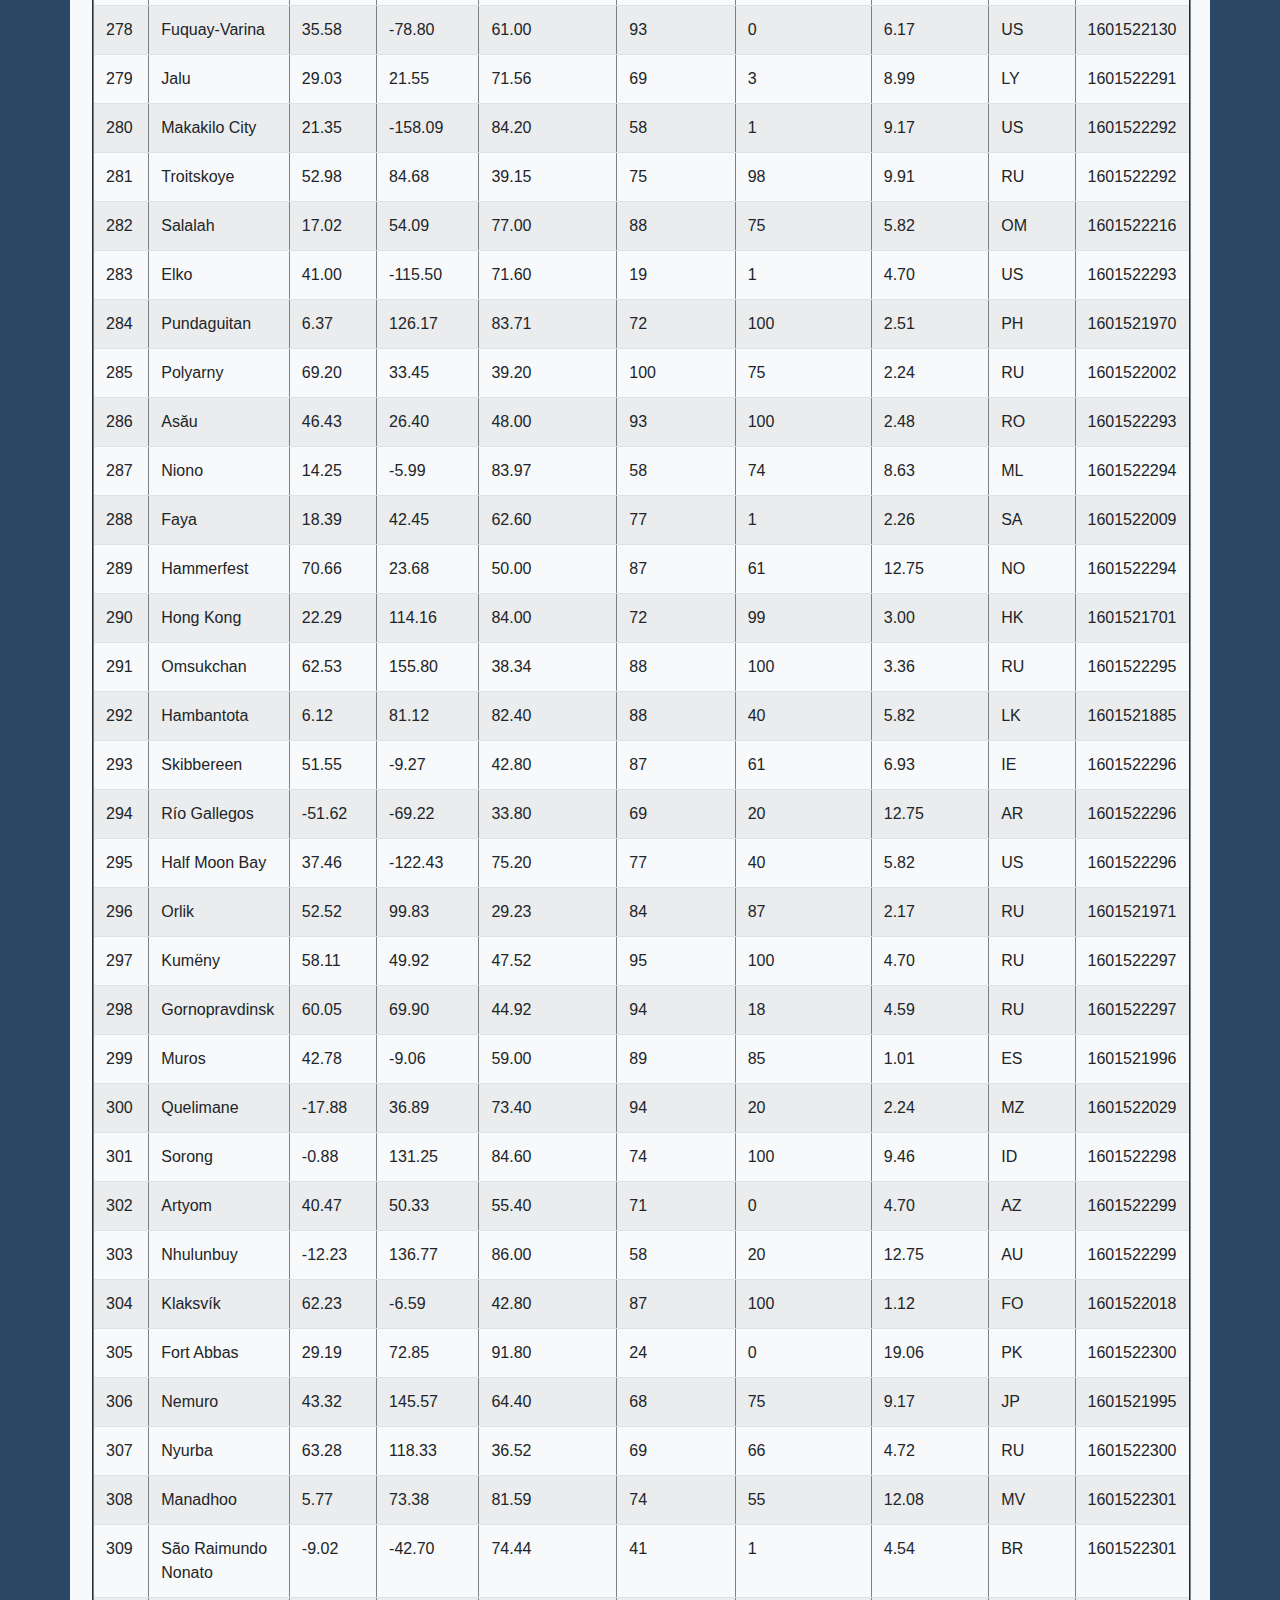
<file: data.html>
<!DOCTYPE html>
<html lang="en">

<head>
  <meta charset="UTF-8">
  <title>Data</title>
  <link rel="stylesheet" href="https://stackpath.bootstrapcdn.com/bootstrap/4.3.1/css/bootstrap.min.css" integrity="sha384-ggOyR0iXCbMQv3Xipma34MD+dH/1fQ784/j6cY/iJTQUOhcWr7x9JvoRxT2MZw1T" crossorigin="anonymous">

  <link rel="stylesheet" href="style.css">
</head>
<body>
    <!--Navbar adjustments-->
    <nav class="navbar navbar-expand-lg navbar-light bg-light">
        <div class="container">
            <a class="navbar-brand" href="index.html" >Home</a>
            <button class="navbar-toggler" type="button" data-toggle="collapse" data-target="#navbarSupportedContent" aria-controls="navbarSupportedContent" aria-expanded="false" aria-label="Toggle navigation">
                <span class="navbar-toggler-icon"></span>
            </button>
                    
            <div class="collapse navbar-collapse" id="navbarSupportedContent">
                <ul class="navbar-nav ml-auto">    
                    <li class="nav-item dropdown">
                        <a class="nav-link dropdown-toggle" href="#" id="navbarDropdown" role="button" data-toggle="dropdown" aria-haspopup="true" aria-expanded="false">
                             Plots
                        </a>
                        <div class="dropdown-menu dropdown-menu-right" aria-labelledby="navbarDropdown">
                            <a class="dropdown-item" href="temp.html">Max Temperature</a>
                            <a class="dropdown-item" href="humidity.html">Humidity</a>
                            <a class="dropdown-item" href="cloudines.html">Cloudiness</a>
                            <a class="dropdown-item" href="windspeed.html">Wind Speed</a>
                        </div>
                    </li>
                    <li class="nav-item">
                        <a class="nav-link" href="comparison.html">Comparison</a>
                    </li>
                    <li class="nav-item">
                        <a class="nav-link" href="data.html">Data</a>
                    </li>
                </ul>
            </div>
        </div>  
    </nav>
  
  <!--Get the csv data as table-->
  <div class="container content bg-light">
      <h3>Data</h3>
      <hr>
      <p>This following table inludes all the data used for plotting during this project.</p>
      <br>

  <table border="2" class="table table-striped">
    <thead>
      <tr style="text-align: center;">
        <th>City ID</th>
        <th>City</th>
        <th>Latitude</th>
        <th>Longitude</th>
        <th>Max temperature(F)</th>
        <th>Humidity(%)</th>
        <th>Cloudiness(%)</th>
        <th>Wind Speed(mph)</th>
        <th>Country</th>
        <th>Date</th>
      </tr>
    </thead>
    <tbody>
      <tr>
        <td>0</td>
        <td>Albany</td>
        <td>42.60</td>
        <td>-73.97</td>
        <td>59.00</td>
        <td>94</td>
        <td>0</td>
        <td>8.97</td>
        <td>US</td>
        <td>1601521684</td>
      </tr>
      <tr>
        <td>1</td>
        <td>Marzuq</td>
        <td>14.40</td>
        <td>46.47</td>
        <td>72.50</td>
        <td>41</td>
        <td>0</td>
        <td>3.58</td>
        <td>YE</td>
        <td>1601522201</td>
      </tr>
      <tr>
        <td>2</td>
        <td>Pevek</td>
        <td>69.70</td>
        <td>170.31</td>
        <td>37.09</td>
        <td>80</td>
        <td>0</td>
        <td>7.18</td>
        <td>RU</td>
        <td>1601521881</td>
      </tr>
      <tr>
        <td>3</td>
        <td>Rawson</td>
        <td>-43.30</td>
        <td>-65.10</td>
        <td>51.58</td>
        <td>44</td>
        <td>11</td>
        <td>24.36</td>
        <td>AR</td>
        <td>1601522033</td>
      </tr>
      <tr>
        <td>4</td>
        <td>Rikitea</td>
        <td>-23.12</td>
        <td>-134.97</td>
        <td>72.28</td>
        <td>82</td>
        <td>85</td>
        <td>24.70</td>
        <td>PF</td>
        <td>1601521864</td>
      </tr>
      <tr>
        <td>5</td>
        <td>Karratha</td>
        <td>-20.74</td>
        <td>116.85</td>
        <td>91.56</td>
        <td>16</td>
        <td>19</td>
        <td>9.46</td>
        <td>AU</td>
        <td>1601521991</td>
      </tr>
      <tr>
        <td>6</td>
        <td>Batagay-Alyta</td>
        <td>67.80</td>
        <td>130.41</td>
        <td>31.80</td>
        <td>79</td>
        <td>54</td>
        <td>4.36</td>
        <td>RU</td>
        <td>1601522202</td>
      </tr>
      <tr>
        <td>7</td>
        <td>Monte Alegre</td>
        <td>-2.01</td>
        <td>-54.07</td>
        <td>79.95</td>
        <td>66</td>
        <td>33</td>
        <td>7.67</td>
        <td>BR</td>
        <td>1601522203</td>
      </tr>
      <tr>
        <td>8</td>
        <td>Bambous Virieux</td>
        <td>-20.34</td>
        <td>57.76</td>
        <td>73.00</td>
        <td>93</td>
        <td>75</td>
        <td>4.70</td>
        <td>MU</td>
        <td>1601521947</td>
      </tr>
      <tr>
        <td>9</td>
        <td>Airai</td>
        <td>-8.93</td>
        <td>125.41</td>
        <td>79.39</td>
        <td>43</td>
        <td>45</td>
        <td>7.78</td>
        <td>TL</td>
        <td>1601521919</td>
      </tr>
      <tr>
        <td>10</td>
        <td>Ligayan</td>
        <td>4.65</td>
        <td>119.47</td>
        <td>84.25</td>
        <td>69</td>
        <td>26</td>
        <td>5.39</td>
        <td>PH</td>
        <td>1601521961</td>
      </tr>
      <tr>
        <td>11</td>
        <td>Puerto Ayora</td>
        <td>-0.74</td>
        <td>-90.35</td>
        <td>66.99</td>
        <td>89</td>
        <td>95</td>
        <td>5.99</td>
        <td>EC</td>
        <td>1601521911</td>
      </tr>
      <tr>
        <td>12</td>
        <td>Whitecourt</td>
        <td>54.15</td>
        <td>-115.69</td>
        <td>50.00</td>
        <td>46</td>
        <td>20</td>
        <td>10.29</td>
        <td>CA</td>
        <td>1601522203</td>
      </tr>
      <tr>
        <td>13</td>
        <td>Carupano</td>
        <td>10.67</td>
        <td>-63.26</td>
        <td>79.34</td>
        <td>84</td>
        <td>100</td>
        <td>4.03</td>
        <td>VE</td>
        <td>1601522204</td>
      </tr>
      <tr>
        <td>14</td>
        <td>Kapaa</td>
        <td>22.08</td>
        <td>-159.32</td>
        <td>84.20</td>
        <td>66</td>
        <td>40</td>
        <td>5.82</td>
        <td>US</td>
        <td>1601521875</td>
      </tr>
      <tr>
        <td>15</td>
        <td>Punta Arenas</td>
        <td>-53.15</td>
        <td>-70.92</td>
        <td>32.00</td>
        <td>89</td>
        <td>20</td>
        <td>18.34</td>
        <td>CL</td>
        <td>1601521874</td>
      </tr>
      <tr>
        <td>16</td>
        <td>Mahébourg</td>
        <td>-20.41</td>
        <td>57.70</td>
        <td>66.20</td>
        <td>93</td>
        <td>75</td>
        <td>4.70</td>
        <td>MU</td>
        <td>1601521883</td>
      </tr>
      <tr>
        <td>17</td>
        <td>Ushuaia</td>
        <td>-54.80</td>
        <td>-68.30</td>
        <td>30.20</td>
        <td>86</td>
        <td>90</td>
        <td>27.51</td>
        <td>AR</td>
        <td>1601521865</td>
      </tr>
      <tr>
        <td>18</td>
        <td>Manokwari</td>
        <td>-0.87</td>
        <td>134.08</td>
        <td>84.16</td>
        <td>68</td>
        <td>98</td>
        <td>4.21</td>
        <td>ID</td>
        <td>1601522113</td>
      </tr>
      <tr>
        <td>19</td>
        <td>Caravelas</td>
        <td>-17.71</td>
        <td>-39.25</td>
        <td>72.55</td>
        <td>89</td>
        <td>0</td>
        <td>5.53</td>
        <td>BR</td>
        <td>1601521962</td>
      </tr>
      <tr>
        <td>20</td>
        <td>Vaini</td>
        <td>-21.20</td>
        <td>-175.20</td>
        <td>77.00</td>
        <td>88</td>
        <td>40</td>
        <td>13.87</td>
        <td>TO</td>
        <td>1601521907</td>
      </tr>
      <tr>
        <td>21</td>
        <td>Pangody</td>
        <td>65.85</td>
        <td>74.49</td>
        <td>42.46</td>
        <td>96</td>
        <td>99</td>
        <td>4.18</td>
        <td>RU</td>
        <td>1601521926</td>
      </tr>
      <tr>
        <td>22</td>
        <td>Wellington</td>
        <td>-41.29</td>
        <td>174.78</td>
        <td>59.00</td>
        <td>51</td>
        <td>0</td>
        <td>14.99</td>
        <td>NZ</td>
        <td>1601522014</td>
      </tr>
      <tr>
        <td>23</td>
        <td>Mataram</td>
        <td>-8.58</td>
        <td>116.12</td>
        <td>89.60</td>
        <td>52</td>
        <td>40</td>
        <td>16.11</td>
        <td>ID</td>
        <td>1601522060</td>
      </tr>
      <tr>
        <td>24</td>
        <td>Barrow</td>
        <td>71.29</td>
        <td>-156.79</td>
        <td>32.00</td>
        <td>94</td>
        <td>90</td>
        <td>24.16</td>
        <td>US</td>
        <td>1601521898</td>
      </tr>
      <tr>
        <td>25</td>
        <td>Okhotsk</td>
        <td>59.38</td>
        <td>143.30</td>
        <td>54.77</td>
        <td>52</td>
        <td>0</td>
        <td>7.56</td>
        <td>RU</td>
        <td>1601521963</td>
      </tr>
      <tr>
        <td>26</td>
        <td>Mayo</td>
        <td>38.89</td>
        <td>-76.51</td>
        <td>64.00</td>
        <td>72</td>
        <td>1</td>
        <td>5.82</td>
        <td>US</td>
        <td>1601521957</td>
      </tr>
      <tr>
        <td>27</td>
        <td>Taoudenni</td>
        <td>22.68</td>
        <td>-3.98</td>
        <td>91.63</td>
        <td>11</td>
        <td>0</td>
        <td>5.84</td>
        <td>ML</td>
        <td>1601522207</td>
      </tr>
      <tr>
        <td>28</td>
        <td>Avarua</td>
        <td>-21.21</td>
        <td>-159.78</td>
        <td>78.80</td>
        <td>88</td>
        <td>21</td>
        <td>11.41</td>
        <td>CK</td>
        <td>1601521888</td>
      </tr>
      <tr>
        <td>29</td>
        <td>Kuching</td>
        <td>1.55</td>
        <td>110.33</td>
        <td>87.80</td>
        <td>74</td>
        <td>40</td>
        <td>3.36</td>
        <td>MY</td>
        <td>1601521955</td>
      </tr>
      <tr>
        <td>30</td>
        <td>Tasiilaq</td>
        <td>65.61</td>
        <td>-37.64</td>
        <td>35.60</td>
        <td>51</td>
        <td>97</td>
        <td>5.82</td>
        <td>GL</td>
        <td>1601521910</td>
      </tr>
      <tr>
        <td>31</td>
        <td>Mar del Plata</td>
        <td>-38.00</td>
        <td>-57.56</td>
        <td>55.00</td>
        <td>87</td>
        <td>91</td>
        <td>3.36</td>
        <td>AR</td>
        <td>1601521954</td>
      </tr>
      <tr>
        <td>32</td>
        <td>Ilulissat</td>
        <td>69.22</td>
        <td>-51.10</td>
        <td>19.40</td>
        <td>62</td>
        <td>0</td>
        <td>8.05</td>
        <td>GL</td>
        <td>1601521888</td>
      </tr>
      <tr>
        <td>33</td>
        <td>Nuuk</td>
        <td>64.18</td>
        <td>-51.72</td>
        <td>30.20</td>
        <td>50</td>
        <td>1</td>
        <td>12.75</td>
        <td>GL</td>
        <td>1601522209</td>
      </tr>
      <tr>
        <td>34</td>
        <td>Hilo</td>
        <td>19.73</td>
        <td>-155.09</td>
        <td>84.20</td>
        <td>70</td>
        <td>40</td>
        <td>8.05</td>
        <td>US</td>
        <td>1601521753</td>
      </tr>
      <tr>
        <td>35</td>
        <td>Aksarka</td>
        <td>66.56</td>
        <td>67.80</td>
        <td>42.66</td>
        <td>88</td>
        <td>17</td>
        <td>10.16</td>
        <td>RU</td>
        <td>1601522210</td>
      </tr>
      <tr>
        <td>36</td>
        <td>Port Elizabeth</td>
        <td>-33.92</td>
        <td>25.57</td>
        <td>55.40</td>
        <td>87</td>
        <td>90</td>
        <td>3.36</td>
        <td>ZA</td>
        <td>1601521991</td>
      </tr>
      <tr>
        <td>37</td>
        <td>Atuona</td>
        <td>-9.80</td>
        <td>-139.03</td>
        <td>78.39</td>
        <td>77</td>
        <td>1</td>
        <td>21.79</td>
        <td>PF</td>
        <td>1601521901</td>
      </tr>
      <tr>
        <td>38</td>
        <td>Busselton</td>
        <td>-33.65</td>
        <td>115.33</td>
        <td>62.01</td>
        <td>73</td>
        <td>100</td>
        <td>11.99</td>
        <td>AU</td>
        <td>1601521881</td>
      </tr>
      <tr>
        <td>39</td>
        <td>Taywarah</td>
        <td>33.35</td>
        <td>64.42</td>
        <td>41.74</td>
        <td>52</td>
        <td>0</td>
        <td>0.92</td>
        <td>AF</td>
        <td>1601522211</td>
      </tr>
      <tr>
        <td>40</td>
        <td>Hobart</td>
        <td>-42.88</td>
        <td>147.33</td>
        <td>60.01</td>
        <td>41</td>
        <td>40</td>
        <td>17.22</td>
        <td>AU</td>
        <td>1601521777</td>
      </tr>
      <tr>
        <td>41</td>
        <td>Solnechnyy</td>
        <td>50.72</td>
        <td>136.63</td>
        <td>56.08</td>
        <td>55</td>
        <td>0</td>
        <td>3.83</td>
        <td>RU</td>
        <td>1601522211</td>
      </tr>
      <tr>
        <td>42</td>
        <td>Letterkenny</td>
        <td>54.95</td>
        <td>-7.73</td>
        <td>41.14</td>
        <td>88</td>
        <td>0</td>
        <td>4.14</td>
        <td>IE</td>
        <td>1601522212</td>
      </tr>
      <tr>
        <td>43</td>
        <td>Tautira</td>
        <td>-17.73</td>
        <td>-149.15</td>
        <td>84.20</td>
        <td>62</td>
        <td>20</td>
        <td>6.93</td>
        <td>PF</td>
        <td>1601522212</td>
      </tr>
      <tr>
        <td>44</td>
        <td>Daru</td>
        <td>-9.08</td>
        <td>143.21</td>
        <td>79.43</td>
        <td>76</td>
        <td>100</td>
        <td>15.30</td>
        <td>PG</td>
        <td>1601522213</td>
      </tr>
      <tr>
        <td>45</td>
        <td>Provideniya</td>
        <td>64.38</td>
        <td>-173.30</td>
        <td>44.60</td>
        <td>73</td>
        <td>1</td>
        <td>11.18</td>
        <td>RU</td>
        <td>1601521870</td>
      </tr>
      <tr>
        <td>46</td>
        <td>Fatsa</td>
        <td>41.03</td>
        <td>37.50</td>
        <td>68.00</td>
        <td>82</td>
        <td>75</td>
        <td>4.70</td>
        <td>TR</td>
        <td>1601522213</td>
      </tr>
      <tr>
        <td>47</td>
        <td>Qaanaaq</td>
        <td>77.48</td>
        <td>-69.36</td>
        <td>11.19</td>
        <td>77</td>
        <td>0</td>
        <td>7.27</td>
        <td>GL</td>
        <td>1601521890</td>
      </tr>
      <tr>
        <td>48</td>
        <td>Balkhash</td>
        <td>46.84</td>
        <td>74.98</td>
        <td>37.40</td>
        <td>51</td>
        <td>20</td>
        <td>20.13</td>
        <td>KZ</td>
        <td>1601522213</td>
      </tr>
      <tr>
        <td>49</td>
        <td>Kaitangata</td>
        <td>-46.28</td>
        <td>169.85</td>
        <td>54.00</td>
        <td>60</td>
        <td>98</td>
        <td>11.01</td>
        <td>NZ</td>
        <td>1601521935</td>
      </tr>
      <tr>
        <td>50</td>
        <td>Bulungu</td>
        <td>-4.55</td>
        <td>18.60</td>
        <td>70.20</td>
        <td>94</td>
        <td>13</td>
        <td>0.60</td>
        <td>CD</td>
        <td>1601522215</td>
      </tr>
      <tr>
        <td>51</td>
        <td>Bluff</td>
        <td>-46.60</td>
        <td>168.33</td>
        <td>51.89</td>
        <td>62</td>
        <td>100</td>
        <td>4.14</td>
        <td>NZ</td>
        <td>1601521913</td>
      </tr>
      <tr>
        <td>52</td>
        <td>Esperance</td>
        <td>-33.87</td>
        <td>121.90</td>
        <td>66.20</td>
        <td>63</td>
        <td>7</td>
        <td>12.75</td>
        <td>AU</td>
        <td>1601521904</td>
      </tr>
      <tr>
        <td>53</td>
        <td>Ostrovnoy</td>
        <td>68.05</td>
        <td>39.51</td>
        <td>42.80</td>
        <td>89</td>
        <td>1</td>
        <td>10.96</td>
        <td>RU</td>
        <td>1601522003</td>
      </tr>
      <tr>
        <td>54</td>
        <td>Port Blair</td>
        <td>11.67</td>
        <td>92.75</td>
        <td>82.96</td>
        <td>78</td>
        <td>100</td>
        <td>17.34</td>
        <td>IN</td>
        <td>1601522019</td>
      </tr>
      <tr>
        <td>55</td>
        <td>Ibiá</td>
        <td>-19.48</td>
        <td>-46.54</td>
        <td>81.57</td>
        <td>33</td>
        <td>92</td>
        <td>9.26</td>
        <td>BR</td>
        <td>1601522219</td>
      </tr>
      <tr>
        <td>56</td>
        <td>Esim</td>
        <td>4.87</td>
        <td>-2.24</td>
        <td>75.61</td>
        <td>90</td>
        <td>100</td>
        <td>9.06</td>
        <td>GH</td>
        <td>1601521957</td>
      </tr>
      <tr>
        <td>57</td>
        <td>Castro</td>
        <td>-24.79</td>
        <td>-50.01</td>
        <td>63.34</td>
        <td>90</td>
        <td>1</td>
        <td>6.71</td>
        <td>BR</td>
        <td>1601521866</td>
      </tr>
      <tr>
        <td>58</td>
        <td>Cape Town</td>
        <td>-33.93</td>
        <td>18.42</td>
        <td>55.00</td>
        <td>66</td>
        <td>75</td>
        <td>21.92</td>
        <td>ZA</td>
        <td>1601521874</td>
      </tr>
      <tr>
        <td>59</td>
        <td>Butaritari</td>
        <td>3.07</td>
        <td>172.79</td>
        <td>82.11</td>
        <td>73</td>
        <td>8</td>
        <td>16.91</td>
        <td>KI</td>
        <td>1601521891</td>
      </tr>
      <tr>
        <td>60</td>
        <td>Leh</td>
        <td>34.17</td>
        <td>77.58</td>
        <td>44.80</td>
        <td>50</td>
        <td>0</td>
        <td>4.47</td>
        <td>IN</td>
        <td>1601522041</td>
      </tr>
      <tr>
        <td>61</td>
        <td>Kondoa</td>
        <td>-4.90</td>
        <td>35.78</td>
        <td>58.95</td>
        <td>91</td>
        <td>24</td>
        <td>5.70</td>
        <td>TZ</td>
        <td>1601522221</td>
      </tr>
      <tr>
        <td>62</td>
        <td>Saint George</td>
        <td>37.10</td>
        <td>-113.58</td>
        <td>78.80</td>
        <td>9</td>
        <td>1</td>
        <td>4.70</td>
        <td>US</td>
        <td>1601521912</td>
      </tr>
      <tr>
        <td>63</td>
        <td>Bahía Blanca</td>
        <td>-38.72</td>
        <td>-62.27</td>
        <td>54.30</td>
        <td>36</td>
        <td>0</td>
        <td>12.82</td>
        <td>AR</td>
        <td>1601522222</td>
      </tr>
      <tr>
        <td>64</td>
        <td>Nanortalik</td>
        <td>60.14</td>
        <td>-45.24</td>
        <td>35.17</td>
        <td>72</td>
        <td>100</td>
        <td>4.09</td>
        <td>GL</td>
        <td>1601522010</td>
      </tr>
      <tr>
        <td>65</td>
        <td>Kavaratti</td>
        <td>10.57</td>
        <td>72.64</td>
        <td>81.25</td>
        <td>77</td>
        <td>39</td>
        <td>12.35</td>
        <td>IN</td>
        <td>1601522014</td>
      </tr>
      <tr>
        <td>66</td>
        <td>Zhigansk</td>
        <td>66.77</td>
        <td>123.37</td>
        <td>32.92</td>
        <td>89</td>
        <td>74</td>
        <td>5.23</td>
        <td>RU</td>
        <td>1601522223</td>
      </tr>
      <tr>
        <td>67</td>
        <td>Carnarvon</td>
        <td>-24.87</td>
        <td>113.63</td>
        <td>71.60</td>
        <td>73</td>
        <td>0</td>
        <td>19.46</td>
        <td>AU</td>
        <td>1601521895</td>
      </tr>
      <tr>
        <td>68</td>
        <td>Yuzhnyy</td>
        <td>53.25</td>
        <td>83.69</td>
        <td>39.20</td>
        <td>86</td>
        <td>75</td>
        <td>11.18</td>
        <td>RU</td>
        <td>1601522223</td>
      </tr>
      <tr>
        <td>69</td>
        <td>Tam Ky</td>
        <td>15.57</td>
        <td>108.48</td>
        <td>87.80</td>
        <td>74</td>
        <td>40</td>
        <td>3.36</td>
        <td>VN</td>
        <td>1601522224</td>
      </tr>
      <tr>
        <td>70</td>
        <td>Kruisfontein</td>
        <td>-34.00</td>
        <td>24.73</td>
        <td>50.00</td>
        <td>90</td>
        <td>100</td>
        <td>1.01</td>
        <td>ZA</td>
        <td>1601521899</td>
      </tr>
      <tr>
        <td>71</td>
        <td>George Town</td>
        <td>5.41</td>
        <td>100.34</td>
        <td>87.80</td>
        <td>74</td>
        <td>20</td>
        <td>2.24</td>
        <td>MY</td>
        <td>1601521872</td>
      </tr>
      <tr>
        <td>72</td>
        <td>La Ronge</td>
        <td>55.10</td>
        <td>-105.28</td>
        <td>42.80</td>
        <td>81</td>
        <td>90</td>
        <td>4.70</td>
        <td>CA</td>
        <td>1601522225</td>
      </tr>
      <tr>
        <td>73</td>
        <td>Alekseyevskoye</td>
        <td>55.31</td>
        <td>50.11</td>
        <td>39.20</td>
        <td>93</td>
        <td>100</td>
        <td>3.47</td>
        <td>RU</td>
        <td>1601522225</td>
      </tr>
      <tr>
        <td>74</td>
        <td>Mount Isa</td>
        <td>-20.73</td>
        <td>139.50</td>
        <td>91.40</td>
        <td>15</td>
        <td>86</td>
        <td>9.17</td>
        <td>AU</td>
        <td>1601521995</td>
      </tr>
      <tr>
        <td>75</td>
        <td>Misratah</td>
        <td>32.38</td>
        <td>15.09</td>
        <td>73.89</td>
        <td>81</td>
        <td>0</td>
        <td>11.34</td>
        <td>LY</td>
        <td>1601522226</td>
      </tr>
      <tr>
        <td>76</td>
        <td>Nikolskoye</td>
        <td>59.70</td>
        <td>30.79</td>
        <td>46.00</td>
        <td>93</td>
        <td>50</td>
        <td>6.71</td>
        <td>RU</td>
        <td>1601521996</td>
      </tr>
      <tr>
        <td>77</td>
        <td>Upernavik</td>
        <td>72.79</td>
        <td>-56.15</td>
        <td>22.84</td>
        <td>88</td>
        <td>2</td>
        <td>6.67</td>
        <td>GL</td>
        <td>1601521900</td>
      </tr>
      <tr>
        <td>78</td>
        <td>Pāsighāt</td>
        <td>28.07</td>
        <td>95.33</td>
        <td>86.49</td>
        <td>57</td>
        <td>0</td>
        <td>2.75</td>
        <td>IN</td>
        <td>1601522227</td>
      </tr>
      <tr>
        <td>79</td>
        <td>Longyearbyen</td>
        <td>78.22</td>
        <td>15.64</td>
        <td>35.60</td>
        <td>93</td>
        <td>40</td>
        <td>4.70</td>
        <td>SJ</td>
        <td>1601521983</td>
      </tr>
      <tr>
        <td>80</td>
        <td>Bredasdorp</td>
        <td>-34.53</td>
        <td>20.04</td>
        <td>55.40</td>
        <td>71</td>
        <td>100</td>
        <td>18.34</td>
        <td>ZA</td>
        <td>1601521871</td>
      </tr>
      <tr>
        <td>81</td>
        <td>Yilan</td>
        <td>24.76</td>
        <td>121.75</td>
        <td>82.00</td>
        <td>99</td>
        <td>77</td>
        <td>5.70</td>
        <td>TW</td>
        <td>1601522228</td>
      </tr>
      <tr>
        <td>82</td>
        <td>Mataura</td>
        <td>-46.19</td>
        <td>168.86</td>
        <td>56.57</td>
        <td>55</td>
        <td>97</td>
        <td>5.12</td>
        <td>NZ</td>
        <td>1601521917</td>
      </tr>
      <tr>
        <td>83</td>
        <td>Yulara</td>
        <td>-25.24</td>
        <td>130.99</td>
        <td>89.60</td>
        <td>17</td>
        <td>0</td>
        <td>14.99</td>
        <td>AU</td>
        <td>1601521907</td>
      </tr>
      <tr>
        <td>84</td>
        <td>Isetskoye</td>
        <td>56.49</td>
        <td>65.32</td>
        <td>46.94</td>
        <td>89</td>
        <td>9</td>
        <td>3.74</td>
        <td>RU</td>
        <td>1601522228</td>
      </tr>
      <tr>
        <td>85</td>
        <td>Gushikawa</td>
        <td>26.35</td>
        <td>127.87</td>
        <td>84.20</td>
        <td>66</td>
        <td>40</td>
        <td>12.75</td>
        <td>JP</td>
        <td>1601522229</td>
      </tr>
      <tr>
        <td>86</td>
        <td>Tuktoyaktuk</td>
        <td>69.45</td>
        <td>-133.04</td>
        <td>37.40</td>
        <td>93</td>
        <td>90</td>
        <td>16.11</td>
        <td>CA</td>
        <td>1601521945</td>
      </tr>
      <tr>
        <td>87</td>
        <td>Lebanon</td>
        <td>36.21</td>
        <td>-86.29</td>
        <td>64.40</td>
        <td>63</td>
        <td>1</td>
        <td>9.17</td>
        <td>US</td>
        <td>1601522191</td>
      </tr>
      <tr>
        <td>88</td>
        <td>Billings Metropolitan Area</td>
        <td>45.78</td>
        <td>-108.50</td>
        <td>59.00</td>
        <td>33</td>
        <td>75</td>
        <td>6.93</td>
        <td>US</td>
        <td>1601522226</td>
      </tr>
      <tr>
        <td>89</td>
        <td>Priozyornoye</td>
        <td>45.27</td>
        <td>36.33</td>
        <td>63.61</td>
        <td>73</td>
        <td>42</td>
        <td>2.42</td>
        <td>UA</td>
        <td>1601522230</td>
      </tr>
      <tr>
        <td>90</td>
        <td>Yangi Marg`ilon</td>
        <td>40.43</td>
        <td>71.72</td>
        <td>48.20</td>
        <td>93</td>
        <td>0</td>
        <td>4.70</td>
        <td>UZ</td>
        <td>1601521877</td>
      </tr>
      <tr>
        <td>91</td>
        <td>Fenelon Falls</td>
        <td>44.53</td>
        <td>-78.75</td>
        <td>48.00</td>
        <td>100</td>
        <td>1</td>
        <td>4.97</td>
        <td>CA</td>
        <td>1601522230</td>
      </tr>
      <tr>
        <td>92</td>
        <td>Thompson</td>
        <td>55.74</td>
        <td>-97.86</td>
        <td>37.40</td>
        <td>90</td>
        <td>75</td>
        <td>11.41</td>
        <td>CA</td>
        <td>1601521897</td>
      </tr>
      <tr>
        <td>93</td>
        <td>Xichang</td>
        <td>27.90</td>
        <td>102.26</td>
        <td>74.37</td>
        <td>70</td>
        <td>59</td>
        <td>2.42</td>
        <td>CN</td>
        <td>1601521994</td>
      </tr>
      <tr>
        <td>94</td>
        <td>General Pico</td>
        <td>-35.66</td>
        <td>-63.76</td>
        <td>50.40</td>
        <td>47</td>
        <td>0</td>
        <td>5.82</td>
        <td>AR</td>
        <td>1601522231</td>
      </tr>
      <tr>
        <td>95</td>
        <td>Pospelikha</td>
        <td>51.95</td>
        <td>81.77</td>
        <td>41.13</td>
        <td>68</td>
        <td>89</td>
        <td>6.22</td>
        <td>RU</td>
        <td>1601522231</td>
      </tr>
      <tr>
        <td>96</td>
        <td>Haines Junction</td>
        <td>60.75</td>
        <td>-137.51</td>
        <td>43.90</td>
        <td>82</td>
        <td>96</td>
        <td>4.76</td>
        <td>CA</td>
        <td>1601522031</td>
      </tr>
      <tr>
        <td>97</td>
        <td>Baruun-Urt</td>
        <td>46.68</td>
        <td>113.28</td>
        <td>40.42</td>
        <td>86</td>
        <td>100</td>
        <td>17.43</td>
        <td>MN</td>
        <td>1601522232</td>
      </tr>
      <tr>
        <td>98</td>
        <td>Constitución</td>
        <td>-35.33</td>
        <td>-72.42</td>
        <td>46.08</td>
        <td>73</td>
        <td>98</td>
        <td>11.39</td>
        <td>CL</td>
        <td>1601522005</td>
      </tr>
      <tr>
        <td>99</td>
        <td>Bethel</td>
        <td>41.37</td>
        <td>-73.41</td>
        <td>60.80</td>
        <td>59</td>
        <td>1</td>
        <td>8.05</td>
        <td>US</td>
        <td>1601521950</td>
      </tr>
      <tr>
        <td>100</td>
        <td>San Cristobal</td>
        <td>7.77</td>
        <td>-72.22</td>
        <td>64.90</td>
        <td>87</td>
        <td>59</td>
        <td>1.81</td>
        <td>VE</td>
        <td>1601521965</td>
      </tr>
      <tr>
        <td>101</td>
        <td>Dikson</td>
        <td>73.51</td>
        <td>80.55</td>
        <td>40.73</td>
        <td>97</td>
        <td>100</td>
        <td>20.47</td>
        <td>RU</td>
        <td>1601521905</td>
      </tr>
      <tr>
        <td>102</td>
        <td>Vao</td>
        <td>-22.67</td>
        <td>167.48</td>
        <td>68.49</td>
        <td>68</td>
        <td>24</td>
        <td>18.75</td>
        <td>NC</td>
        <td>1601521960</td>
      </tr>
      <tr>
        <td>103</td>
        <td>Coyhaique</td>
        <td>-45.58</td>
        <td>-72.07</td>
        <td>42.80</td>
        <td>86</td>
        <td>90</td>
        <td>3.36</td>
        <td>CL</td>
        <td>1601521886</td>
      </tr>
      <tr>
        <td>104</td>
        <td>Santo Antônio de Jesus</td>
        <td>-12.97</td>
        <td>-39.26</td>
        <td>66.65</td>
        <td>98</td>
        <td>68</td>
        <td>3.15</td>
        <td>BR</td>
        <td>1601522233</td>
      </tr>
      <tr>
        <td>105</td>
        <td>Cayenne</td>
        <td>4.93</td>
        <td>-52.33</td>
        <td>78.80</td>
        <td>94</td>
        <td>40</td>
        <td>1.12</td>
        <td>GF</td>
        <td>1601522234</td>
      </tr>
      <tr>
        <td>106</td>
        <td>Wałcz</td>
        <td>53.28</td>
        <td>16.47</td>
        <td>50.00</td>
        <td>95</td>
        <td>100</td>
        <td>6.73</td>
        <td>PL</td>
        <td>1601522234</td>
      </tr>
      <tr>
        <td>107</td>
        <td>Mafinga</td>
        <td>-7.25</td>
        <td>35.07</td>
        <td>62.19</td>
        <td>69</td>
        <td>0</td>
        <td>2.68</td>
        <td>TZ</td>
        <td>1601522234</td>
      </tr>
      <tr>
        <td>108</td>
        <td>Gamba</td>
        <td>-2.65</td>
        <td>10.00</td>
        <td>73.92</td>
        <td>79</td>
        <td>100</td>
        <td>3.44</td>
        <td>GA</td>
        <td>1601522235</td>
      </tr>
      <tr>
        <td>109</td>
        <td>Kroya</td>
        <td>-7.63</td>
        <td>109.25</td>
        <td>77.00</td>
        <td>70</td>
        <td>55</td>
        <td>9.62</td>
        <td>ID</td>
        <td>1601522235</td>
      </tr>
      <tr>
        <td>110</td>
        <td>Petrov Val</td>
        <td>50.14</td>
        <td>45.21</td>
        <td>50.70</td>
        <td>47</td>
        <td>48</td>
        <td>10.69</td>
        <td>RU</td>
        <td>1601522235</td>
      </tr>
      <tr>
        <td>111</td>
        <td>Sinnamary</td>
        <td>5.38</td>
        <td>-52.95</td>
        <td>79.20</td>
        <td>85</td>
        <td>87</td>
        <td>11.14</td>
        <td>GF</td>
        <td>1601522236</td>
      </tr>
      <tr>
        <td>112</td>
        <td>Boshan</td>
        <td>36.48</td>
        <td>117.83</td>
        <td>75.00</td>
        <td>58</td>
        <td>32</td>
        <td>3.00</td>
        <td>CN</td>
        <td>1601522236</td>
      </tr>
      <tr>
        <td>113</td>
        <td>Malbork</td>
        <td>54.04</td>
        <td>19.03</td>
        <td>55.00</td>
        <td>90</td>
        <td>100</td>
        <td>7.65</td>
        <td>PL</td>
        <td>1601522236</td>
      </tr>
      <tr>
        <td>114</td>
        <td>Avera</td>
        <td>33.19</td>
        <td>-82.53</td>
        <td>57.20</td>
        <td>68</td>
        <td>1</td>
        <td>3.42</td>
        <td>US</td>
        <td>1601522236</td>
      </tr>
      <tr>
        <td>115</td>
        <td>Launceston</td>
        <td>-41.45</td>
        <td>147.17</td>
        <td>57.99</td>
        <td>44</td>
        <td>40</td>
        <td>17.22</td>
        <td>AU</td>
        <td>1601522237</td>
      </tr>
      <tr>
        <td>116</td>
        <td>Burdur</td>
        <td>37.72</td>
        <td>30.29</td>
        <td>51.80</td>
        <td>66</td>
        <td>0</td>
        <td>5.82</td>
        <td>TR</td>
        <td>1601521949</td>
      </tr>
      <tr>
        <td>117</td>
        <td>Tiksi</td>
        <td>71.69</td>
        <td>128.87</td>
        <td>27.10</td>
        <td>94</td>
        <td>98</td>
        <td>23.87</td>
        <td>RU</td>
        <td>1601521965</td>
      </tr>
      <tr>
        <td>118</td>
        <td>Kavieng</td>
        <td>-2.57</td>
        <td>150.80</td>
        <td>84.13</td>
        <td>72</td>
        <td>89</td>
        <td>5.93</td>
        <td>PG</td>
        <td>1601521897</td>
      </tr>
      <tr>
        <td>119</td>
        <td>Pastavy</td>
        <td>55.12</td>
        <td>26.83</td>
        <td>47.35</td>
        <td>73</td>
        <td>95</td>
        <td>9.24</td>
        <td>BY</td>
        <td>1601522238</td>
      </tr>
      <tr>
        <td>120</td>
        <td>Opuwo</td>
        <td>-18.06</td>
        <td>13.84</td>
        <td>50.49</td>
        <td>45</td>
        <td>0</td>
        <td>1.77</td>
        <td>NaN</td>
        <td>1601522238</td>
      </tr>
      <tr>
        <td>121</td>
        <td>Pangnirtung</td>
        <td>66.15</td>
        <td>-65.71</td>
        <td>25.72</td>
        <td>86</td>
        <td>0</td>
        <td>7.65</td>
        <td>CA</td>
        <td>1601522239</td>
      </tr>
      <tr>
        <td>122</td>
        <td>Maple Creek</td>
        <td>49.92</td>
        <td>-109.48</td>
        <td>44.78</td>
        <td>59</td>
        <td>0</td>
        <td>4.09</td>
        <td>CA</td>
        <td>1601522239</td>
      </tr>
      <tr>
        <td>123</td>
        <td>Lamin</td>
        <td>13.35</td>
        <td>-16.43</td>
        <td>75.20</td>
        <td>88</td>
        <td>75</td>
        <td>13.87</td>
        <td>GM</td>
        <td>1601522239</td>
      </tr>
      <tr>
        <td>124</td>
        <td>Lilongwe</td>
        <td>-13.97</td>
        <td>33.79</td>
        <td>66.47</td>
        <td>59</td>
        <td>29</td>
        <td>4.12</td>
        <td>MW</td>
        <td>1601522240</td>
      </tr>
      <tr>
        <td>125</td>
        <td>Kenitra</td>
        <td>34.26</td>
        <td>-6.58</td>
        <td>60.80</td>
        <td>93</td>
        <td>0</td>
        <td>3.36</td>
        <td>MA</td>
        <td>1601522240</td>
      </tr>
      <tr>
        <td>126</td>
        <td>Lebu</td>
        <td>-37.62</td>
        <td>-73.65</td>
        <td>44.02</td>
        <td>75</td>
        <td>0</td>
        <td>4.41</td>
        <td>CL</td>
        <td>1601521890</td>
      </tr>
      <tr>
        <td>127</td>
        <td>Porto Nacional</td>
        <td>-10.71</td>
        <td>-48.42</td>
        <td>82.40</td>
        <td>61</td>
        <td>57</td>
        <td>3.36</td>
        <td>BR</td>
        <td>1601522241</td>
      </tr>
      <tr>
        <td>128</td>
        <td>Petrozavodsk</td>
        <td>61.78</td>
        <td>34.35</td>
        <td>44.60</td>
        <td>100</td>
        <td>20</td>
        <td>2.24</td>
        <td>RU</td>
        <td>1601522241</td>
      </tr>
      <tr>
        <td>129</td>
        <td>Bonavista</td>
        <td>48.65</td>
        <td>-53.11</td>
        <td>64.99</td>
        <td>73</td>
        <td>44</td>
        <td>5.01</td>
        <td>CA</td>
        <td>1601522242</td>
      </tr>
      <tr>
        <td>130</td>
        <td>Dakar</td>
        <td>14.69</td>
        <td>-17.44</td>
        <td>78.80</td>
        <td>88</td>
        <td>20</td>
        <td>5.82</td>
        <td>SN</td>
        <td>1601521964</td>
      </tr>
      <tr>
        <td>131</td>
        <td>Arraial do Cabo</td>
        <td>-22.97</td>
        <td>-42.03</td>
        <td>73.18</td>
        <td>90</td>
        <td>68</td>
        <td>24.29</td>
        <td>BR</td>
        <td>1601521747</td>
      </tr>
      <tr>
        <td>132</td>
        <td>Mitzic</td>
        <td>0.78</td>
        <td>11.55</td>
        <td>67.08</td>
        <td>99</td>
        <td>100</td>
        <td>3.74</td>
        <td>GA</td>
        <td>1601522243</td>
      </tr>
      <tr>
        <td>133</td>
        <td>Saint-Augustin</td>
        <td>51.23</td>
        <td>-58.65</td>
        <td>61.83</td>
        <td>91</td>
        <td>100</td>
        <td>38.01</td>
        <td>CA</td>
        <td>1601522243</td>
      </tr>
      <tr>
        <td>134</td>
        <td>Paraíso</td>
        <td>9.84</td>
        <td>-83.87</td>
        <td>68.00</td>
        <td>100</td>
        <td>93</td>
        <td>3.36</td>
        <td>CR</td>
        <td>1601522119</td>
      </tr>
      <tr>
        <td>135</td>
        <td>Vostok</td>
        <td>46.49</td>
        <td>135.88</td>
        <td>57.52</td>
        <td>50</td>
        <td>100</td>
        <td>0.89</td>
        <td>RU</td>
        <td>1601522244</td>
      </tr>
      <tr>
        <td>136</td>
        <td>Isabela</td>
        <td>6.71</td>
        <td>121.97</td>
        <td>86.00</td>
        <td>79</td>
        <td>20</td>
        <td>9.17</td>
        <td>PH</td>
        <td>1601522244</td>
      </tr>
      <tr>
        <td>137</td>
        <td>Jamestown</td>
        <td>42.10</td>
        <td>-79.24</td>
        <td>54.00</td>
        <td>76</td>
        <td>90</td>
        <td>19.46</td>
        <td>US</td>
        <td>1601521875</td>
      </tr>
      <tr>
        <td>138</td>
        <td>Saint-Philippe</td>
        <td>-21.36</td>
        <td>55.77</td>
        <td>71.60</td>
        <td>64</td>
        <td>90</td>
        <td>6.93</td>
        <td>RE</td>
        <td>1601521944</td>
      </tr>
      <tr>
        <td>139</td>
        <td>East London</td>
        <td>-33.02</td>
        <td>27.91</td>
        <td>62.17</td>
        <td>79</td>
        <td>80</td>
        <td>18.70</td>
        <td>ZA</td>
        <td>1601521670</td>
      </tr>
      <tr>
        <td>140</td>
        <td>Aklavik</td>
        <td>68.22</td>
        <td>-135.01</td>
        <td>32.00</td>
        <td>82</td>
        <td>90</td>
        <td>5.28</td>
        <td>CA</td>
        <td>1601521892</td>
      </tr>
      <tr>
        <td>141</td>
        <td>Saint Paul Harbor</td>
        <td>57.79</td>
        <td>-152.41</td>
        <td>51.80</td>
        <td>87</td>
        <td>90</td>
        <td>17.22</td>
        <td>US</td>
        <td>1601521883</td>
      </tr>
      <tr>
        <td>142</td>
        <td>Necochea</td>
        <td>-38.55</td>
        <td>-58.74</td>
        <td>44.01</td>
        <td>93</td>
        <td>62</td>
        <td>10.83</td>
        <td>AR</td>
        <td>1601521907</td>
      </tr>
      <tr>
        <td>143</td>
        <td>Srednekolymsk</td>
        <td>67.45</td>
        <td>153.68</td>
        <td>43.54</td>
        <td>56</td>
        <td>0</td>
        <td>14.14</td>
        <td>RU</td>
        <td>1601522246</td>
      </tr>
      <tr>
        <td>144</td>
        <td>Dutse</td>
        <td>11.76</td>
        <td>9.34</td>
        <td>72.73</td>
        <td>84</td>
        <td>20</td>
        <td>8.03</td>
        <td>NG</td>
        <td>1601522246</td>
      </tr>
      <tr>
        <td>145</td>
        <td>Fort Nelson</td>
        <td>58.81</td>
        <td>-122.70</td>
        <td>57.20</td>
        <td>33</td>
        <td>75</td>
        <td>9.17</td>
        <td>CA</td>
        <td>1601522110</td>
      </tr>
      <tr>
        <td>146</td>
        <td>Whangamata</td>
        <td>-37.20</td>
        <td>175.87</td>
        <td>59.00</td>
        <td>70</td>
        <td>49</td>
        <td>7.09</td>
        <td>NZ</td>
        <td>1601522247</td>
      </tr>
      <tr>
        <td>147</td>
        <td>Katsuura</td>
        <td>35.13</td>
        <td>140.30</td>
        <td>71.01</td>
        <td>93</td>
        <td>75</td>
        <td>4.70</td>
        <td>JP</td>
        <td>1601522247</td>
      </tr>
      <tr>
        <td>148</td>
        <td>Tuensang</td>
        <td>26.28</td>
        <td>94.83</td>
        <td>81.00</td>
        <td>65</td>
        <td>83</td>
        <td>1.12</td>
        <td>IN</td>
        <td>1601522248</td>
      </tr>
      <tr>
        <td>149</td>
        <td>Nome</td>
        <td>64.50</td>
        <td>-165.41</td>
        <td>48.99</td>
        <td>61</td>
        <td>90</td>
        <td>19.46</td>
        <td>US</td>
        <td>1601522248</td>
      </tr>
      <tr>
        <td>150</td>
        <td>Labuhan</td>
        <td>-6.88</td>
        <td>112.21</td>
        <td>87.85</td>
        <td>58</td>
        <td>5</td>
        <td>3.20</td>
        <td>ID</td>
        <td>1601521870</td>
      </tr>
      <tr>
        <td>151</td>
        <td>California City</td>
        <td>35.13</td>
        <td>-117.99</td>
        <td>86.00</td>
        <td>23</td>
        <td>1</td>
        <td>16.11</td>
        <td>US</td>
        <td>1601522175</td>
      </tr>
      <tr>
        <td>152</td>
        <td>Puerto del Rosario</td>
        <td>28.50</td>
        <td>-13.86</td>
        <td>69.80</td>
        <td>77</td>
        <td>89</td>
        <td>6.93</td>
        <td>ES</td>
        <td>1601522249</td>
      </tr>
      <tr>
        <td>153</td>
        <td>Humaitá</td>
        <td>-7.51</td>
        <td>-63.02</td>
        <td>74.50</td>
        <td>88</td>
        <td>100</td>
        <td>1.61</td>
        <td>BR</td>
        <td>1601522249</td>
      </tr>
      <tr>
        <td>154</td>
        <td>Hamilton</td>
        <td>39.18</td>
        <td>-84.53</td>
        <td>62.01</td>
        <td>53</td>
        <td>52</td>
        <td>3.00</td>
        <td>US</td>
        <td>1601521646</td>
      </tr>
      <tr>
        <td>155</td>
        <td>Torbay</td>
        <td>47.67</td>
        <td>-52.73</td>
        <td>70.00</td>
        <td>94</td>
        <td>75</td>
        <td>20.80</td>
        <td>CA</td>
        <td>1601521876</td>
      </tr>
      <tr>
        <td>156</td>
        <td>Awjilah</td>
        <td>29.11</td>
        <td>21.29</td>
        <td>71.37</td>
        <td>68</td>
        <td>46</td>
        <td>9.28</td>
        <td>LY</td>
        <td>1601521996</td>
      </tr>
      <tr>
        <td>157</td>
        <td>Itoman</td>
        <td>26.12</td>
        <td>127.67</td>
        <td>84.20</td>
        <td>65</td>
        <td>40</td>
        <td>16.11</td>
        <td>JP</td>
        <td>1601522250</td>
      </tr>
      <tr>
        <td>158</td>
        <td>Tabuk</td>
        <td>17.42</td>
        <td>121.44</td>
        <td>84.78</td>
        <td>72</td>
        <td>100</td>
        <td>2.98</td>
        <td>PH</td>
        <td>1601522251</td>
      </tr>
      <tr>
        <td>159</td>
        <td>Teguise</td>
        <td>29.06</td>
        <td>-13.56</td>
        <td>65.68</td>
        <td>85</td>
        <td>90</td>
        <td>13.13</td>
        <td>ES</td>
        <td>1601522251</td>
      </tr>
      <tr>
        <td>160</td>
        <td>Namie</td>
        <td>37.48</td>
        <td>141.00</td>
        <td>68.00</td>
        <td>83</td>
        <td>100</td>
        <td>3.31</td>
        <td>JP</td>
        <td>1601522252</td>
      </tr>
      <tr>
        <td>161</td>
        <td>Ōme</td>
        <td>35.78</td>
        <td>139.24</td>
        <td>70.00</td>
        <td>82</td>
        <td>90</td>
        <td>3.36</td>
        <td>JP</td>
        <td>1601522252</td>
      </tr>
      <tr>
        <td>162</td>
        <td>Djambala</td>
        <td>-2.54</td>
        <td>14.75</td>
        <td>66.79</td>
        <td>98</td>
        <td>100</td>
        <td>2.24</td>
        <td>CG</td>
        <td>1601522253</td>
      </tr>
      <tr>
        <td>163</td>
        <td>Codrington</td>
        <td>-38.27</td>
        <td>141.97</td>
        <td>60.15</td>
        <td>63</td>
        <td>56</td>
        <td>12.37</td>
        <td>AU</td>
        <td>1601521904</td>
      </tr>
      <tr>
        <td>164</td>
        <td>Laguna</td>
        <td>38.42</td>
        <td>-121.42</td>
        <td>86.00</td>
        <td>39</td>
        <td>1</td>
        <td>8.63</td>
        <td>US</td>
        <td>1601521931</td>
      </tr>
      <tr>
        <td>165</td>
        <td>Lompoc</td>
        <td>34.64</td>
        <td>-120.46</td>
        <td>60.80</td>
        <td>87</td>
        <td>1</td>
        <td>7.23</td>
        <td>US</td>
        <td>1601522232</td>
      </tr>
      <tr>
        <td>166</td>
        <td>Padang</td>
        <td>-0.95</td>
        <td>100.35</td>
        <td>78.80</td>
        <td>83</td>
        <td>40</td>
        <td>9.17</td>
        <td>ID</td>
        <td>1601522052</td>
      </tr>
      <tr>
        <td>167</td>
        <td>Hasaki</td>
        <td>35.73</td>
        <td>140.83</td>
        <td>68.00</td>
        <td>93</td>
        <td>75</td>
        <td>4.70</td>
        <td>JP</td>
        <td>1601521894</td>
      </tr>
      <tr>
        <td>168</td>
        <td>Tezu</td>
        <td>27.92</td>
        <td>96.17</td>
        <td>88.27</td>
        <td>47</td>
        <td>0</td>
        <td>2.19</td>
        <td>IN</td>
        <td>1601522255</td>
      </tr>
      <tr>
        <td>169</td>
        <td>Faanui</td>
        <td>-16.48</td>
        <td>-151.75</td>
        <td>78.91</td>
        <td>78</td>
        <td>25</td>
        <td>24.54</td>
        <td>PF</td>
        <td>1601521868</td>
      </tr>
      <tr>
        <td>170</td>
        <td>Talnakh</td>
        <td>69.49</td>
        <td>88.40</td>
        <td>28.40</td>
        <td>100</td>
        <td>40</td>
        <td>8.95</td>
        <td>RU</td>
        <td>1601521924</td>
      </tr>
      <tr>
        <td>171</td>
        <td>Qandala</td>
        <td>11.47</td>
        <td>49.87</td>
        <td>82.80</td>
        <td>60</td>
        <td>0</td>
        <td>4.07</td>
        <td>SO</td>
        <td>1601522256</td>
      </tr>
      <tr>
        <td>172</td>
        <td>São João da Barra</td>
        <td>-21.64</td>
        <td>-41.05</td>
        <td>74.07</td>
        <td>88</td>
        <td>0</td>
        <td>18.52</td>
        <td>BR</td>
        <td>1601521942</td>
      </tr>
      <tr>
        <td>173</td>
        <td>Chokwé</td>
        <td>-24.53</td>
        <td>32.98</td>
        <td>69.48</td>
        <td>88</td>
        <td>90</td>
        <td>7.76</td>
        <td>MZ</td>
        <td>1601522256</td>
      </tr>
      <tr>
        <td>174</td>
        <td>São Filipe</td>
        <td>14.90</td>
        <td>-24.50</td>
        <td>79.81</td>
        <td>79</td>
        <td>0</td>
        <td>9.82</td>
        <td>CV</td>
        <td>1601521982</td>
      </tr>
      <tr>
        <td>175</td>
        <td>Bengkulu</td>
        <td>-3.80</td>
        <td>102.27</td>
        <td>87.40</td>
        <td>58</td>
        <td>8</td>
        <td>3.00</td>
        <td>ID</td>
        <td>1601521967</td>
      </tr>
      <tr>
        <td>176</td>
        <td>Aswān</td>
        <td>24.09</td>
        <td>32.91</td>
        <td>81.41</td>
        <td>26</td>
        <td>0</td>
        <td>8.23</td>
        <td>EG</td>
        <td>1601521938</td>
      </tr>
      <tr>
        <td>177</td>
        <td>Gurupá</td>
        <td>-1.41</td>
        <td>-51.64</td>
        <td>73.53</td>
        <td>95</td>
        <td>30</td>
        <td>5.44</td>
        <td>BR</td>
        <td>1601522257</td>
      </tr>
      <tr>
        <td>178</td>
        <td>Jati</td>
        <td>24.35</td>
        <td>68.27</td>
        <td>81.97</td>
        <td>75</td>
        <td>0</td>
        <td>13.06</td>
        <td>PK</td>
        <td>1601522257</td>
      </tr>
      <tr>
        <td>179</td>
        <td>Ambulu</td>
        <td>-8.35</td>
        <td>113.61</td>
        <td>86.68</td>
        <td>61</td>
        <td>26</td>
        <td>6.85</td>
        <td>ID</td>
        <td>1601522258</td>
      </tr>
      <tr>
        <td>180</td>
        <td>Port Alfred</td>
        <td>-33.59</td>
        <td>26.89</td>
        <td>60.08</td>
        <td>73</td>
        <td>75</td>
        <td>12.55</td>
        <td>ZA</td>
        <td>1601521894</td>
      </tr>
      <tr>
        <td>181</td>
        <td>Ponta Delgada</td>
        <td>37.73</td>
        <td>-25.67</td>
        <td>68.00</td>
        <td>82</td>
        <td>75</td>
        <td>8.05</td>
        <td>PT</td>
        <td>1601522259</td>
      </tr>
      <tr>
        <td>182</td>
        <td>Kharabali</td>
        <td>47.42</td>
        <td>47.26</td>
        <td>53.01</td>
        <td>89</td>
        <td>0</td>
        <td>13.31</td>
        <td>RU</td>
        <td>1601522259</td>
      </tr>
      <tr>
        <td>183</td>
        <td>Babu</td>
        <td>24.42</td>
        <td>111.52</td>
        <td>75.09</td>
        <td>77</td>
        <td>100</td>
        <td>1.19</td>
        <td>CN</td>
        <td>1601522259</td>
      </tr>
      <tr>
        <td>184</td>
        <td>Sørland</td>
        <td>67.67</td>
        <td>12.69</td>
        <td>52.59</td>
        <td>84</td>
        <td>92</td>
        <td>9.40</td>
        <td>NO</td>
        <td>1601521898</td>
      </tr>
      <tr>
        <td>185</td>
        <td>Hermanus</td>
        <td>-34.42</td>
        <td>19.23</td>
        <td>52.00</td>
        <td>79</td>
        <td>100</td>
        <td>11.99</td>
        <td>ZA</td>
        <td>1601521877</td>
      </tr>
      <tr>
        <td>186</td>
        <td>Severo-Kuril'sk</td>
        <td>50.68</td>
        <td>156.12</td>
        <td>52.27</td>
        <td>80</td>
        <td>49</td>
        <td>6.98</td>
        <td>RU</td>
        <td>1601521930</td>
      </tr>
      <tr>
        <td>187</td>
        <td>Mossamedes</td>
        <td>-15.20</td>
        <td>12.15</td>
        <td>60.69</td>
        <td>89</td>
        <td>8</td>
        <td>7.63</td>
        <td>AO</td>
        <td>1601521952</td>
      </tr>
      <tr>
        <td>188</td>
        <td>Touros</td>
        <td>-5.20</td>
        <td>-35.46</td>
        <td>75.20</td>
        <td>88</td>
        <td>40</td>
        <td>4.70</td>
        <td>BR</td>
        <td>1601521981</td>
      </tr>
      <tr>
        <td>189</td>
        <td>Moranbah</td>
        <td>-22.00</td>
        <td>148.05</td>
        <td>84.74</td>
        <td>30</td>
        <td>0</td>
        <td>6.46</td>
        <td>AU</td>
        <td>1601521929</td>
      </tr>
      <tr>
        <td>190</td>
        <td>Margate</td>
        <td>51.38</td>
        <td>1.39</td>
        <td>60.01</td>
        <td>99</td>
        <td>100</td>
        <td>17.96</td>
        <td>GB</td>
        <td>1601522261</td>
      </tr>
      <tr>
        <td>191</td>
        <td>Clyde River</td>
        <td>70.47</td>
        <td>-68.59</td>
        <td>26.60</td>
        <td>100</td>
        <td>75</td>
        <td>14.99</td>
        <td>CA</td>
        <td>1601521885</td>
      </tr>
      <tr>
        <td>192</td>
        <td>Roboré</td>
        <td>-18.33</td>
        <td>-59.75</td>
        <td>84.40</td>
        <td>35</td>
        <td>10</td>
        <td>5.50</td>
        <td>BO</td>
        <td>1601522261</td>
      </tr>
      <tr>
        <td>193</td>
        <td>Comodoro Rivadavia</td>
        <td>-45.87</td>
        <td>-67.50</td>
        <td>39.20</td>
        <td>69</td>
        <td>83</td>
        <td>16.11</td>
        <td>AR</td>
        <td>1601521708</td>
      </tr>
      <tr>
        <td>194</td>
        <td>Saint-François</td>
        <td>46.42</td>
        <td>3.91</td>
        <td>50.00</td>
        <td>100</td>
        <td>97</td>
        <td>2.24</td>
        <td>FR</td>
        <td>1601521953</td>
      </tr>
      <tr>
        <td>195</td>
        <td>Cidreira</td>
        <td>-30.18</td>
        <td>-50.21</td>
        <td>69.30</td>
        <td>92</td>
        <td>35</td>
        <td>5.88</td>
        <td>BR</td>
        <td>1601521907</td>
      </tr>
      <tr>
        <td>196</td>
        <td>Lander</td>
        <td>42.83</td>
        <td>-108.73</td>
        <td>53.60</td>
        <td>40</td>
        <td>1</td>
        <td>9.17</td>
        <td>US</td>
        <td>1601522262</td>
      </tr>
      <tr>
        <td>197</td>
        <td>Ponta do Sol</td>
        <td>32.67</td>
        <td>-17.10</td>
        <td>68.00</td>
        <td>82</td>
        <td>75</td>
        <td>13.87</td>
        <td>PT</td>
        <td>1601521873</td>
      </tr>
      <tr>
        <td>198</td>
        <td>Hithadhoo</td>
        <td>-0.60</td>
        <td>73.08</td>
        <td>82.78</td>
        <td>73</td>
        <td>100</td>
        <td>5.08</td>
        <td>MV</td>
        <td>1601521863</td>
      </tr>
      <tr>
        <td>199</td>
        <td>Āsasa</td>
        <td>7.10</td>
        <td>39.20</td>
        <td>52.45</td>
        <td>82</td>
        <td>88</td>
        <td>1.16</td>
        <td>ET</td>
        <td>1601522263</td>
      </tr>
      <tr>
        <td>200</td>
        <td>Mocuba</td>
        <td>-16.84</td>
        <td>36.99</td>
        <td>70.72</td>
        <td>89</td>
        <td>60</td>
        <td>3.00</td>
        <td>MZ</td>
        <td>1601522263</td>
      </tr>
      <tr>
        <td>201</td>
        <td>Acajutla</td>
        <td>13.59</td>
        <td>-89.83</td>
        <td>71.01</td>
        <td>100</td>
        <td>100</td>
        <td>3.62</td>
        <td>SV</td>
        <td>1601522039</td>
      </tr>
      <tr>
        <td>202</td>
        <td>Husavik</td>
        <td>66.04</td>
        <td>-17.34</td>
        <td>39.20</td>
        <td>86</td>
        <td>90</td>
        <td>11.41</td>
        <td>IS</td>
        <td>1601522263</td>
      </tr>
      <tr>
        <td>203</td>
        <td>Saskylakh</td>
        <td>71.92</td>
        <td>114.08</td>
        <td>28.53</td>
        <td>95</td>
        <td>87</td>
        <td>1.83</td>
        <td>RU</td>
        <td>1601521913</td>
      </tr>
      <tr>
        <td>204</td>
        <td>Cherskiy</td>
        <td>68.75</td>
        <td>161.30</td>
        <td>41.58</td>
        <td>65</td>
        <td>100</td>
        <td>16.28</td>
        <td>RU</td>
        <td>1601522264</td>
      </tr>
      <tr>
        <td>205</td>
        <td>Parambu</td>
        <td>-6.21</td>
        <td>-40.69</td>
        <td>73.81</td>
        <td>42</td>
        <td>41</td>
        <td>7.83</td>
        <td>BR</td>
        <td>1601522264</td>
      </tr>
      <tr>
        <td>206</td>
        <td>Larap</td>
        <td>14.30</td>
        <td>122.65</td>
        <td>86.07</td>
        <td>75</td>
        <td>100</td>
        <td>2.24</td>
        <td>PH</td>
        <td>1601522265</td>
      </tr>
      <tr>
        <td>207</td>
        <td>Bud</td>
        <td>39.45</td>
        <td>-86.18</td>
        <td>55.00</td>
        <td>66</td>
        <td>1</td>
        <td>6.98</td>
        <td>US</td>
        <td>1601522265</td>
      </tr>
      <tr>
        <td>208</td>
        <td>Flinders</td>
        <td>-34.58</td>
        <td>150.86</td>
        <td>75.00</td>
        <td>42</td>
        <td>0</td>
        <td>7.00</td>
        <td>AU</td>
        <td>1601522043</td>
      </tr>
      <tr>
        <td>209</td>
        <td>Xining</td>
        <td>36.62</td>
        <td>101.77</td>
        <td>52.48</td>
        <td>60</td>
        <td>81</td>
        <td>3.22</td>
        <td>CN</td>
        <td>1601522266</td>
      </tr>
      <tr>
        <td>210</td>
        <td>Sangar</td>
        <td>63.92</td>
        <td>127.47</td>
        <td>36.36</td>
        <td>79</td>
        <td>100</td>
        <td>4.50</td>
        <td>RU</td>
        <td>1601522266</td>
      </tr>
      <tr>
        <td>211</td>
        <td>Malakal</td>
        <td>9.53</td>
        <td>31.66</td>
        <td>69.73</td>
        <td>97</td>
        <td>82</td>
        <td>2.13</td>
        <td>SS</td>
        <td>1601522267</td>
      </tr>
      <tr>
        <td>212</td>
        <td>Tual</td>
        <td>-5.67</td>
        <td>132.75</td>
        <td>81.09</td>
        <td>80</td>
        <td>95</td>
        <td>18.75</td>
        <td>ID</td>
        <td>1601522267</td>
      </tr>
      <tr>
        <td>213</td>
        <td>Chui</td>
        <td>-33.70</td>
        <td>-53.46</td>
        <td>60.87</td>
        <td>93</td>
        <td>0</td>
        <td>6.49</td>
        <td>UY</td>
        <td>1601521867</td>
      </tr>
      <tr>
        <td>214</td>
        <td>San Patricio</td>
        <td>19.22</td>
        <td>-104.70</td>
        <td>79.48</td>
        <td>79</td>
        <td>100</td>
        <td>3.13</td>
        <td>MX</td>
        <td>1601521888</td>
      </tr>
      <tr>
        <td>215</td>
        <td>Governador Dix-Sept Rosado</td>
        <td>-5.46</td>
        <td>-37.52</td>
        <td>72.03</td>
        <td>75</td>
        <td>1</td>
        <td>7.74</td>
        <td>BR</td>
        <td>1601522268</td>
      </tr>
      <tr>
        <td>216</td>
        <td>Tabou</td>
        <td>4.42</td>
        <td>-7.35</td>
        <td>76.82</td>
        <td>87</td>
        <td>100</td>
        <td>8.61</td>
        <td>CI</td>
        <td>1601522268</td>
      </tr>
      <tr>
        <td>217</td>
        <td>San Rafael</td>
        <td>-34.62</td>
        <td>-68.33</td>
        <td>56.95</td>
        <td>36</td>
        <td>0</td>
        <td>4.94</td>
        <td>AR</td>
        <td>1601522268</td>
      </tr>
      <tr>
        <td>218</td>
        <td>Nālūt</td>
        <td>30.33</td>
        <td>10.85</td>
        <td>74.34</td>
        <td>25</td>
        <td>0</td>
        <td>7.74</td>
        <td>LY</td>
        <td>1601522269</td>
      </tr>
      <tr>
        <td>219</td>
        <td>Ribeira Grande</td>
        <td>38.52</td>
        <td>-28.70</td>
        <td>69.04</td>
        <td>81</td>
        <td>17</td>
        <td>11.65</td>
        <td>PT</td>
        <td>1601521886</td>
      </tr>
      <tr>
        <td>220</td>
        <td>Eyl</td>
        <td>7.98</td>
        <td>49.82</td>
        <td>76.32</td>
        <td>80</td>
        <td>63</td>
        <td>11.56</td>
        <td>SO</td>
        <td>1601522270</td>
      </tr>
      <tr>
        <td>221</td>
        <td>New Norfolk</td>
        <td>-42.78</td>
        <td>147.06</td>
        <td>60.01</td>
        <td>49</td>
        <td>74</td>
        <td>5.01</td>
        <td>AU</td>
        <td>1601521878</td>
      </tr>
      <tr>
        <td>222</td>
        <td>Santa Rosa</td>
        <td>14.31</td>
        <td>121.11</td>
        <td>91.99</td>
        <td>70</td>
        <td>40</td>
        <td>3.36</td>
        <td>PH</td>
        <td>1601522270</td>
      </tr>
      <tr>
        <td>223</td>
        <td>Cabo San Lucas</td>
        <td>22.89</td>
        <td>-109.91</td>
        <td>84.00</td>
        <td>78</td>
        <td>5</td>
        <td>4.70</td>
        <td>MX</td>
        <td>1601521743</td>
      </tr>
      <tr>
        <td>224</td>
        <td>Msanga</td>
        <td>-6.05</td>
        <td>36.03</td>
        <td>64.40</td>
        <td>82</td>
        <td>5</td>
        <td>11.41</td>
        <td>TZ</td>
        <td>1601522271</td>
      </tr>
      <tr>
        <td>225</td>
        <td>Chamonix</td>
        <td>45.92</td>
        <td>6.87</td>
        <td>42.01</td>
        <td>95</td>
        <td>77</td>
        <td>5.35</td>
        <td>FR</td>
        <td>1601522271</td>
      </tr>
      <tr>
        <td>226</td>
        <td>Cassilândia</td>
        <td>-19.11</td>
        <td>-51.73</td>
        <td>83.14</td>
        <td>19</td>
        <td>0</td>
        <td>3.85</td>
        <td>BR</td>
        <td>1601522271</td>
      </tr>
      <tr>
        <td>227</td>
        <td>Northam</td>
        <td>51.03</td>
        <td>-4.22</td>
        <td>52.00</td>
        <td>82</td>
        <td>96</td>
        <td>7.00</td>
        <td>GB</td>
        <td>1601521936</td>
      </tr>
      <tr>
        <td>228</td>
        <td>Angoram</td>
        <td>-4.06</td>
        <td>144.07</td>
        <td>84.45</td>
        <td>85</td>
        <td>72</td>
        <td>1.23</td>
        <td>PG</td>
        <td>1601522272</td>
      </tr>
      <tr>
        <td>229</td>
        <td>Umluj</td>
        <td>25.02</td>
        <td>37.27</td>
        <td>82.69</td>
        <td>48</td>
        <td>0</td>
        <td>7.00</td>
        <td>SA</td>
        <td>1601522272</td>
      </tr>
      <tr>
        <td>230</td>
        <td>Richards Bay</td>
        <td>-28.78</td>
        <td>32.04</td>
        <td>67.46</td>
        <td>77</td>
        <td>0</td>
        <td>17.52</td>
        <td>ZA</td>
        <td>1601522273</td>
      </tr>
      <tr>
        <td>231</td>
        <td>Farim</td>
        <td>12.48</td>
        <td>-15.22</td>
        <td>80.60</td>
        <td>78</td>
        <td>20</td>
        <td>5.03</td>
        <td>GW</td>
        <td>1601522273</td>
      </tr>
      <tr>
        <td>232</td>
        <td>Bichena</td>
        <td>10.45</td>
        <td>38.20</td>
        <td>51.64</td>
        <td>100</td>
        <td>99</td>
        <td>1.54</td>
        <td>ET</td>
        <td>1601522274</td>
      </tr>
      <tr>
        <td>233</td>
        <td>Yellowknife</td>
        <td>62.46</td>
        <td>-114.35</td>
        <td>39.20</td>
        <td>100</td>
        <td>75</td>
        <td>5.82</td>
        <td>CA</td>
        <td>1601521866</td>
      </tr>
      <tr>
        <td>234</td>
        <td>Viedma</td>
        <td>-40.81</td>
        <td>-63.00</td>
        <td>46.76</td>
        <td>62</td>
        <td>0</td>
        <td>8.72</td>
        <td>AR</td>
        <td>1601522274</td>
      </tr>
      <tr>
        <td>235</td>
        <td>Nipawin</td>
        <td>53.37</td>
        <td>-104.00</td>
        <td>42.80</td>
        <td>93</td>
        <td>90</td>
        <td>13.87</td>
        <td>CA</td>
        <td>1601522275</td>
      </tr>
      <tr>
        <td>236</td>
        <td>Sayansk</td>
        <td>54.11</td>
        <td>102.16</td>
        <td>35.82</td>
        <td>75</td>
        <td>25</td>
        <td>2.95</td>
        <td>RU</td>
        <td>1601522275</td>
      </tr>
      <tr>
        <td>237</td>
        <td>Itarema</td>
        <td>-2.92</td>
        <td>-39.92</td>
        <td>77.59</td>
        <td>77</td>
        <td>0</td>
        <td>17.22</td>
        <td>BR</td>
        <td>1601522275</td>
      </tr>
      <tr>
        <td>238</td>
        <td>Araouane</td>
        <td>18.90</td>
        <td>-3.53</td>
        <td>92.84</td>
        <td>13</td>
        <td>0</td>
        <td>9.01</td>
        <td>ML</td>
        <td>1601522276</td>
      </tr>
      <tr>
        <td>239</td>
        <td>Vila Franca do Campo</td>
        <td>37.72</td>
        <td>-25.43</td>
        <td>68.00</td>
        <td>82</td>
        <td>75</td>
        <td>8.05</td>
        <td>PT</td>
        <td>1601522276</td>
      </tr>
      <tr>
        <td>240</td>
        <td>Bandarbeyla</td>
        <td>9.49</td>
        <td>50.81</td>
        <td>77.09</td>
        <td>82</td>
        <td>35</td>
        <td>20.22</td>
        <td>SO</td>
        <td>1601522277</td>
      </tr>
      <tr>
        <td>241</td>
        <td>Gazojak</td>
        <td>41.19</td>
        <td>61.40</td>
        <td>56.12</td>
        <td>34</td>
        <td>0</td>
        <td>6.51</td>
        <td>TM</td>
        <td>1601522277</td>
      </tr>
      <tr>
        <td>242</td>
        <td>Troitsko-Pechorsk</td>
        <td>62.71</td>
        <td>56.20</td>
        <td>43.11</td>
        <td>95</td>
        <td>63</td>
        <td>4.72</td>
        <td>RU</td>
        <td>1601522278</td>
      </tr>
      <tr>
        <td>243</td>
        <td>Zhangjiakou</td>
        <td>40.81</td>
        <td>114.88</td>
        <td>59.94</td>
        <td>33</td>
        <td>0</td>
        <td>13.91</td>
        <td>CN</td>
        <td>1601522278</td>
      </tr>
      <tr>
        <td>244</td>
        <td>Petropavlovsk-Kamchatskiy</td>
        <td>53.05</td>
        <td>158.65</td>
        <td>62.60</td>
        <td>42</td>
        <td>14</td>
        <td>8.95</td>
        <td>RU</td>
        <td>1601522279</td>
      </tr>
      <tr>
        <td>245</td>
        <td>Abrau-Dyurso</td>
        <td>44.69</td>
        <td>37.59</td>
        <td>59.00</td>
        <td>87</td>
        <td>20</td>
        <td>6.71</td>
        <td>RU</td>
        <td>1601522279</td>
      </tr>
      <tr>
        <td>246</td>
        <td>Tiznit Province</td>
        <td>29.58</td>
        <td>-9.50</td>
        <td>65.35</td>
        <td>76</td>
        <td>0</td>
        <td>1.03</td>
        <td>MA</td>
        <td>1601521974</td>
      </tr>
      <tr>
        <td>247</td>
        <td>Ugep</td>
        <td>5.81</td>
        <td>8.08</td>
        <td>72.30</td>
        <td>99</td>
        <td>99</td>
        <td>1.70</td>
        <td>NG</td>
        <td>1601522280</td>
      </tr>
      <tr>
        <td>248</td>
        <td>Grindavik</td>
        <td>63.84</td>
        <td>-22.43</td>
        <td>37.40</td>
        <td>100</td>
        <td>75</td>
        <td>9.17</td>
        <td>IS</td>
        <td>1601522280</td>
      </tr>
      <tr>
        <td>249</td>
        <td>Yichun</td>
        <td>47.70</td>
        <td>128.90</td>
        <td>56.14</td>
        <td>46</td>
        <td>2</td>
        <td>7.38</td>
        <td>CN</td>
        <td>1601522281</td>
      </tr>
      <tr>
        <td>250</td>
        <td>Bathsheba</td>
        <td>13.22</td>
        <td>-59.52</td>
        <td>82.40</td>
        <td>83</td>
        <td>40</td>
        <td>13.87</td>
        <td>BB</td>
        <td>1601521926</td>
      </tr>
      <tr>
        <td>251</td>
        <td>Alice Springs</td>
        <td>-23.70</td>
        <td>133.88</td>
        <td>84.20</td>
        <td>15</td>
        <td>0</td>
        <td>16.11</td>
        <td>AU</td>
        <td>1601522153</td>
      </tr>
      <tr>
        <td>252</td>
        <td>Bariloche</td>
        <td>-41.15</td>
        <td>-71.31</td>
        <td>37.40</td>
        <td>69</td>
        <td>20</td>
        <td>20.80</td>
        <td>AR</td>
        <td>1601522282</td>
      </tr>
      <tr>
        <td>253</td>
        <td>Westport</td>
        <td>41.14</td>
        <td>-73.36</td>
        <td>68.00</td>
        <td>56</td>
        <td>1</td>
        <td>17.22</td>
        <td>US</td>
        <td>1601522041</td>
      </tr>
      <tr>
        <td>254</td>
        <td>Camacupa</td>
        <td>-12.02</td>
        <td>17.48</td>
        <td>62.56</td>
        <td>90</td>
        <td>100</td>
        <td>5.19</td>
        <td>AO</td>
        <td>1601522282</td>
      </tr>
      <tr>
        <td>255</td>
        <td>Halifax</td>
        <td>44.65</td>
        <td>-63.57</td>
        <td>63.00</td>
        <td>97</td>
        <td>99</td>
        <td>1.01</td>
        <td>CA</td>
        <td>1601522057</td>
      </tr>
      <tr>
        <td>256</td>
        <td>Norman Wells</td>
        <td>65.28</td>
        <td>-126.83</td>
        <td>50.00</td>
        <td>66</td>
        <td>75</td>
        <td>8.05</td>
        <td>CA</td>
        <td>1601521605</td>
      </tr>
      <tr>
        <td>257</td>
        <td>Berezayka</td>
        <td>57.99</td>
        <td>33.90</td>
        <td>45.59</td>
        <td>88</td>
        <td>52</td>
        <td>5.95</td>
        <td>RU</td>
        <td>1601522283</td>
      </tr>
      <tr>
        <td>258</td>
        <td>Borogontsy</td>
        <td>62.67</td>
        <td>131.17</td>
        <td>38.39</td>
        <td>89</td>
        <td>100</td>
        <td>9.15</td>
        <td>RU</td>
        <td>1601522284</td>
      </tr>
      <tr>
        <td>259</td>
        <td>Sehithwa</td>
        <td>-20.47</td>
        <td>22.72</td>
        <td>70.12</td>
        <td>45</td>
        <td>24</td>
        <td>2.57</td>
        <td>BW</td>
        <td>1601522284</td>
      </tr>
      <tr>
        <td>260</td>
        <td>Calamar</td>
        <td>10.25</td>
        <td>-74.91</td>
        <td>82.40</td>
        <td>83</td>
        <td>40</td>
        <td>2.24</td>
        <td>CO</td>
        <td>1601522285</td>
      </tr>
      <tr>
        <td>261</td>
        <td>Loei</td>
        <td>17.42</td>
        <td>101.50</td>
        <td>80.60</td>
        <td>88</td>
        <td>40</td>
        <td>3.36</td>
        <td>TH</td>
        <td>1601522285</td>
      </tr>
      <tr>
        <td>262</td>
        <td>Llandrindod Wells</td>
        <td>52.24</td>
        <td>-3.38</td>
        <td>50.00</td>
        <td>99</td>
        <td>85</td>
        <td>8.68</td>
        <td>GB</td>
        <td>1601522285</td>
      </tr>
      <tr>
        <td>263</td>
        <td>Pisco</td>
        <td>-13.70</td>
        <td>-76.22</td>
        <td>63.00</td>
        <td>88</td>
        <td>63</td>
        <td>12.75</td>
        <td>PE</td>
        <td>1601522286</td>
      </tr>
      <tr>
        <td>264</td>
        <td>Barra</td>
        <td>-11.09</td>
        <td>-43.14</td>
        <td>76.80</td>
        <td>50</td>
        <td>8</td>
        <td>10.02</td>
        <td>BR</td>
        <td>1601522005</td>
      </tr>
      <tr>
        <td>265</td>
        <td>Geraldton</td>
        <td>-28.77</td>
        <td>114.60</td>
        <td>71.60</td>
        <td>53</td>
        <td>40</td>
        <td>8.05</td>
        <td>AU</td>
        <td>1601521920</td>
      </tr>
      <tr>
        <td>266</td>
        <td>Lüderitz</td>
        <td>-26.65</td>
        <td>15.16</td>
        <td>53.56</td>
        <td>67</td>
        <td>16</td>
        <td>10.63</td>
        <td>NaN</td>
        <td>1601521896</td>
      </tr>
      <tr>
        <td>267</td>
        <td>Sawtell</td>
        <td>-30.38</td>
        <td>153.10</td>
        <td>75.20</td>
        <td>53</td>
        <td>42</td>
        <td>18.34</td>
        <td>AU</td>
        <td>1601522287</td>
      </tr>
      <tr>
        <td>268</td>
        <td>Wembley</td>
        <td>-31.93</td>
        <td>115.80</td>
        <td>68.00</td>
        <td>59</td>
        <td>75</td>
        <td>13.87</td>
        <td>AU</td>
        <td>1601522287</td>
      </tr>
      <tr>
        <td>269</td>
        <td>Ugoofaaru</td>
        <td>5.67</td>
        <td>73.00</td>
        <td>81.73</td>
        <td>74</td>
        <td>45</td>
        <td>12.28</td>
        <td>MV</td>
        <td>1601521952</td>
      </tr>
      <tr>
        <td>270</td>
        <td>Yerofey Pavlovich</td>
        <td>53.97</td>
        <td>121.97</td>
        <td>49.84</td>
        <td>64</td>
        <td>16</td>
        <td>7.09</td>
        <td>RU</td>
        <td>1601522288</td>
      </tr>
      <tr>
        <td>271</td>
        <td>Beringovskiy</td>
        <td>63.05</td>
        <td>179.32</td>
        <td>41.72</td>
        <td>79</td>
        <td>100</td>
        <td>11.86</td>
        <td>RU</td>
        <td>1601521906</td>
      </tr>
      <tr>
        <td>272</td>
        <td>Arlit</td>
        <td>18.74</td>
        <td>7.39</td>
        <td>90.16</td>
        <td>13</td>
        <td>17</td>
        <td>9.19</td>
        <td>NE</td>
        <td>1601521901</td>
      </tr>
      <tr>
        <td>273</td>
        <td>Morón</td>
        <td>-34.65</td>
        <td>-58.62</td>
        <td>64.00</td>
        <td>60</td>
        <td>0</td>
        <td>7.00</td>
        <td>AR</td>
        <td>1601522143</td>
      </tr>
      <tr>
        <td>274</td>
        <td>Talaya</td>
        <td>61.38</td>
        <td>152.75</td>
        <td>41.31</td>
        <td>80</td>
        <td>100</td>
        <td>4.50</td>
        <td>RU</td>
        <td>1601522289</td>
      </tr>
      <tr>
        <td>275</td>
        <td>Saint-Doulchard</td>
        <td>47.10</td>
        <td>2.35</td>
        <td>57.20</td>
        <td>76</td>
        <td>90</td>
        <td>8.05</td>
        <td>FR</td>
        <td>1601522289</td>
      </tr>
      <tr>
        <td>276</td>
        <td>Östersund</td>
        <td>63.18</td>
        <td>14.64</td>
        <td>48.20</td>
        <td>93</td>
        <td>82</td>
        <td>11.41</td>
        <td>SE</td>
        <td>1601522290</td>
      </tr>
      <tr>
        <td>277</td>
        <td>Zyryanka</td>
        <td>65.75</td>
        <td>150.85</td>
        <td>44.80</td>
        <td>51</td>
        <td>0</td>
        <td>3.98</td>
        <td>RU</td>
        <td>1601522290</td>
      </tr>
      <tr>
        <td>278</td>
        <td>Fuquay-Varina</td>
        <td>35.58</td>
        <td>-78.80</td>
        <td>61.00</td>
        <td>93</td>
        <td>0</td>
        <td>6.17</td>
        <td>US</td>
        <td>1601522130</td>
      </tr>
      <tr>
        <td>279</td>
        <td>Jalu</td>
        <td>29.03</td>
        <td>21.55</td>
        <td>71.56</td>
        <td>69</td>
        <td>3</td>
        <td>8.99</td>
        <td>LY</td>
        <td>1601522291</td>
      </tr>
      <tr>
        <td>280</td>
        <td>Makakilo City</td>
        <td>21.35</td>
        <td>-158.09</td>
        <td>84.20</td>
        <td>58</td>
        <td>1</td>
        <td>9.17</td>
        <td>US</td>
        <td>1601522292</td>
      </tr>
      <tr>
        <td>281</td>
        <td>Troitskoye</td>
        <td>52.98</td>
        <td>84.68</td>
        <td>39.15</td>
        <td>75</td>
        <td>98</td>
        <td>9.91</td>
        <td>RU</td>
        <td>1601522292</td>
      </tr>
      <tr>
        <td>282</td>
        <td>Salalah</td>
        <td>17.02</td>
        <td>54.09</td>
        <td>77.00</td>
        <td>88</td>
        <td>75</td>
        <td>5.82</td>
        <td>OM</td>
        <td>1601522216</td>
      </tr>
      <tr>
        <td>283</td>
        <td>Elko</td>
        <td>41.00</td>
        <td>-115.50</td>
        <td>71.60</td>
        <td>19</td>
        <td>1</td>
        <td>4.70</td>
        <td>US</td>
        <td>1601522293</td>
      </tr>
      <tr>
        <td>284</td>
        <td>Pundaguitan</td>
        <td>6.37</td>
        <td>126.17</td>
        <td>83.71</td>
        <td>72</td>
        <td>100</td>
        <td>2.51</td>
        <td>PH</td>
        <td>1601521970</td>
      </tr>
      <tr>
        <td>285</td>
        <td>Polyarny</td>
        <td>69.20</td>
        <td>33.45</td>
        <td>39.20</td>
        <td>100</td>
        <td>75</td>
        <td>2.24</td>
        <td>RU</td>
        <td>1601522002</td>
      </tr>
      <tr>
        <td>286</td>
        <td>Asău</td>
        <td>46.43</td>
        <td>26.40</td>
        <td>48.00</td>
        <td>93</td>
        <td>100</td>
        <td>2.48</td>
        <td>RO</td>
        <td>1601522293</td>
      </tr>
      <tr>
        <td>287</td>
        <td>Niono</td>
        <td>14.25</td>
        <td>-5.99</td>
        <td>83.97</td>
        <td>58</td>
        <td>74</td>
        <td>8.63</td>
        <td>ML</td>
        <td>1601522294</td>
      </tr>
      <tr>
        <td>288</td>
        <td>Faya</td>
        <td>18.39</td>
        <td>42.45</td>
        <td>62.60</td>
        <td>77</td>
        <td>1</td>
        <td>2.26</td>
        <td>SA</td>
        <td>1601522009</td>
      </tr>
      <tr>
        <td>289</td>
        <td>Hammerfest</td>
        <td>70.66</td>
        <td>23.68</td>
        <td>50.00</td>
        <td>87</td>
        <td>61</td>
        <td>12.75</td>
        <td>NO</td>
        <td>1601522294</td>
      </tr>
      <tr>
        <td>290</td>
        <td>Hong Kong</td>
        <td>22.29</td>
        <td>114.16</td>
        <td>84.00</td>
        <td>72</td>
        <td>99</td>
        <td>3.00</td>
        <td>HK</td>
        <td>1601521701</td>
      </tr>
      <tr>
        <td>291</td>
        <td>Omsukchan</td>
        <td>62.53</td>
        <td>155.80</td>
        <td>38.34</td>
        <td>88</td>
        <td>100</td>
        <td>3.36</td>
        <td>RU</td>
        <td>1601522295</td>
      </tr>
      <tr>
        <td>292</td>
        <td>Hambantota</td>
        <td>6.12</td>
        <td>81.12</td>
        <td>82.40</td>
        <td>88</td>
        <td>40</td>
        <td>5.82</td>
        <td>LK</td>
        <td>1601521885</td>
      </tr>
      <tr>
        <td>293</td>
        <td>Skibbereen</td>
        <td>51.55</td>
        <td>-9.27</td>
        <td>42.80</td>
        <td>87</td>
        <td>61</td>
        <td>6.93</td>
        <td>IE</td>
        <td>1601522296</td>
      </tr>
      <tr>
        <td>294</td>
        <td>Río Gallegos</td>
        <td>-51.62</td>
        <td>-69.22</td>
        <td>33.80</td>
        <td>69</td>
        <td>20</td>
        <td>12.75</td>
        <td>AR</td>
        <td>1601522296</td>
      </tr>
      <tr>
        <td>295</td>
        <td>Half Moon Bay</td>
        <td>37.46</td>
        <td>-122.43</td>
        <td>75.20</td>
        <td>77</td>
        <td>40</td>
        <td>5.82</td>
        <td>US</td>
        <td>1601522296</td>
      </tr>
      <tr>
        <td>296</td>
        <td>Orlik</td>
        <td>52.52</td>
        <td>99.83</td>
        <td>29.23</td>
        <td>84</td>
        <td>87</td>
        <td>2.17</td>
        <td>RU</td>
        <td>1601521971</td>
      </tr>
      <tr>
        <td>297</td>
        <td>Kumëny</td>
        <td>58.11</td>
        <td>49.92</td>
        <td>47.52</td>
        <td>95</td>
        <td>100</td>
        <td>4.70</td>
        <td>RU</td>
        <td>1601522297</td>
      </tr>
      <tr>
        <td>298</td>
        <td>Gornopravdinsk</td>
        <td>60.05</td>
        <td>69.90</td>
        <td>44.92</td>
        <td>94</td>
        <td>18</td>
        <td>4.59</td>
        <td>RU</td>
        <td>1601522297</td>
      </tr>
      <tr>
        <td>299</td>
        <td>Muros</td>
        <td>42.78</td>
        <td>-9.06</td>
        <td>59.00</td>
        <td>89</td>
        <td>85</td>
        <td>1.01</td>
        <td>ES</td>
        <td>1601521996</td>
      </tr>
      <tr>
        <td>300</td>
        <td>Quelimane</td>
        <td>-17.88</td>
        <td>36.89</td>
        <td>73.40</td>
        <td>94</td>
        <td>20</td>
        <td>2.24</td>
        <td>MZ</td>
        <td>1601522029</td>
      </tr>
      <tr>
        <td>301</td>
        <td>Sorong</td>
        <td>-0.88</td>
        <td>131.25</td>
        <td>84.60</td>
        <td>74</td>
        <td>100</td>
        <td>9.46</td>
        <td>ID</td>
        <td>1601522298</td>
      </tr>
      <tr>
        <td>302</td>
        <td>Artyom</td>
        <td>40.47</td>
        <td>50.33</td>
        <td>55.40</td>
        <td>71</td>
        <td>0</td>
        <td>4.70</td>
        <td>AZ</td>
        <td>1601522299</td>
      </tr>
      <tr>
        <td>303</td>
        <td>Nhulunbuy</td>
        <td>-12.23</td>
        <td>136.77</td>
        <td>86.00</td>
        <td>58</td>
        <td>20</td>
        <td>12.75</td>
        <td>AU</td>
        <td>1601522299</td>
      </tr>
      <tr>
        <td>304</td>
        <td>Klaksvík</td>
        <td>62.23</td>
        <td>-6.59</td>
        <td>42.80</td>
        <td>87</td>
        <td>100</td>
        <td>1.12</td>
        <td>FO</td>
        <td>1601522018</td>
      </tr>
      <tr>
        <td>305</td>
        <td>Fort Abbas</td>
        <td>29.19</td>
        <td>72.85</td>
        <td>91.80</td>
        <td>24</td>
        <td>0</td>
        <td>19.06</td>
        <td>PK</td>
        <td>1601522300</td>
      </tr>
      <tr>
        <td>306</td>
        <td>Nemuro</td>
        <td>43.32</td>
        <td>145.57</td>
        <td>64.40</td>
        <td>68</td>
        <td>75</td>
        <td>9.17</td>
        <td>JP</td>
        <td>1601521995</td>
      </tr>
      <tr>
        <td>307</td>
        <td>Nyurba</td>
        <td>63.28</td>
        <td>118.33</td>
        <td>36.52</td>
        <td>69</td>
        <td>66</td>
        <td>4.72</td>
        <td>RU</td>
        <td>1601522300</td>
      </tr>
      <tr>
        <td>308</td>
        <td>Manadhoo</td>
        <td>5.77</td>
        <td>73.38</td>
        <td>81.59</td>
        <td>74</td>
        <td>55</td>
        <td>12.08</td>
        <td>MV</td>
        <td>1601522301</td>
      </tr>
      <tr>
        <td>309</td>
        <td>São Raimundo Nonato</td>
        <td>-9.02</td>
        <td>-42.70</td>
        <td>74.44</td>
        <td>41</td>
        <td>1</td>
        <td>4.54</td>
        <td>BR</td>
        <td>1601522301</td>
      </tr>
      <tr>
        <td>310</td>
        <td>Pedreiras</td>
        <td>-4.57</td>
        <td>-44.60</td>
        <td>76.06</td>
        <td>80</td>
        <td>49</td>
        <td>3.62</td>
        <td>BR</td>
        <td>1601522301</td>
      </tr>
      <tr>
        <td>311</td>
        <td>Harrismith</td>
        <td>-28.27</td>
        <td>29.13</td>
        <td>54.10</td>
        <td>87</td>
        <td>80</td>
        <td>9.62</td>
        <td>ZA</td>
        <td>1601522301</td>
      </tr>
      <tr>
        <td>312</td>
        <td>Karatau</td>
        <td>43.17</td>
        <td>70.47</td>
        <td>49.59</td>
        <td>52</td>
        <td>0</td>
        <td>2.48</td>
        <td>KZ</td>
        <td>1601522302</td>
      </tr>
      <tr>
        <td>313</td>
        <td>Laizhou</td>
        <td>37.18</td>
        <td>119.93</td>
        <td>70.68</td>
        <td>44</td>
        <td>95</td>
        <td>10.63</td>
        <td>CN</td>
        <td>1601522302</td>
      </tr>
      <tr>
        <td>314</td>
        <td>Noumea</td>
        <td>-22.28</td>
        <td>166.46</td>
        <td>73.40</td>
        <td>60</td>
        <td>75</td>
        <td>19.46</td>
        <td>NC</td>
        <td>1601522303</td>
      </tr>
      <tr>
        <td>315</td>
        <td>Rantepao</td>
        <td>-2.97</td>
        <td>119.90</td>
        <td>82.65</td>
        <td>56</td>
        <td>43</td>
        <td>4.27</td>
        <td>ID</td>
        <td>1601521981</td>
      </tr>
      <tr>
        <td>316</td>
        <td>Cururupu</td>
        <td>-1.83</td>
        <td>-44.87</td>
        <td>74.39</td>
        <td>89</td>
        <td>59</td>
        <td>3.87</td>
        <td>BR</td>
        <td>1601522303</td>
      </tr>
      <tr>
        <td>317</td>
        <td>Guerrero Negro</td>
        <td>27.98</td>
        <td>-114.06</td>
        <td>81.09</td>
        <td>46</td>
        <td>0</td>
        <td>11.86</td>
        <td>MX</td>
        <td>1601521815</td>
      </tr>
      <tr>
        <td>318</td>
        <td>Te Anau</td>
        <td>-45.42</td>
        <td>167.72</td>
        <td>49.57</td>
        <td>72</td>
        <td>93</td>
        <td>6.22</td>
        <td>NZ</td>
        <td>1601522026</td>
      </tr>
      <tr>
        <td>319</td>
        <td>Voh</td>
        <td>-20.97</td>
        <td>164.70</td>
        <td>74.12</td>
        <td>50</td>
        <td>83</td>
        <td>8.25</td>
        <td>NC</td>
        <td>1601522304</td>
      </tr>
      <tr>
        <td>320</td>
        <td>Zliten</td>
        <td>32.47</td>
        <td>14.57</td>
        <td>73.13</td>
        <td>80</td>
        <td>0</td>
        <td>12.97</td>
        <td>LY</td>
        <td>1601522304</td>
      </tr>
      <tr>
        <td>321</td>
        <td>Henties Bay</td>
        <td>-22.12</td>
        <td>14.28</td>
        <td>54.00</td>
        <td>87</td>
        <td>98</td>
        <td>1.99</td>
        <td>NaN</td>
        <td>1601522305</td>
      </tr>
      <tr>
        <td>322</td>
        <td>Nizhnevartovsk</td>
        <td>60.93</td>
        <td>76.55</td>
        <td>41.00</td>
        <td>93</td>
        <td>90</td>
        <td>6.71</td>
        <td>RU</td>
        <td>1601522305</td>
      </tr>
      <tr>
        <td>323</td>
        <td>Aksha</td>
        <td>50.28</td>
        <td>113.29</td>
        <td>44.85</td>
        <td>78</td>
        <td>100</td>
        <td>12.59</td>
        <td>RU</td>
        <td>1601522306</td>
      </tr>
      <tr>
        <td>324</td>
        <td>Tucumã</td>
        <td>-0.18</td>
        <td>-50.05</td>
        <td>78.66</td>
        <td>78</td>
        <td>84</td>
        <td>8.39</td>
        <td>BR</td>
        <td>1601522306</td>
      </tr>
      <tr>
        <td>325</td>
        <td>Shimoda</td>
        <td>34.67</td>
        <td>138.95</td>
        <td>66.20</td>
        <td>93</td>
        <td>90</td>
        <td>8.05</td>
        <td>JP</td>
        <td>1601521927</td>
      </tr>
      <tr>
        <td>326</td>
        <td>Teluk Nibung</td>
        <td>3.00</td>
        <td>99.82</td>
        <td>85.75</td>
        <td>69</td>
        <td>65</td>
        <td>1.52</td>
        <td>ID</td>
        <td>1601522307</td>
      </tr>
      <tr>
        <td>327</td>
        <td>Livingston</td>
        <td>55.90</td>
        <td>-3.52</td>
        <td>48.20</td>
        <td>93</td>
        <td>90</td>
        <td>6.93</td>
        <td>GB</td>
        <td>1601522307</td>
      </tr>
      <tr>
        <td>328</td>
        <td>Iqaluit</td>
        <td>63.75</td>
        <td>-68.51</td>
        <td>30.20</td>
        <td>63</td>
        <td>5</td>
        <td>9.17</td>
        <td>CA</td>
        <td>1601521980</td>
      </tr>
      <tr>
        <td>329</td>
        <td>Coquimbo</td>
        <td>-29.95</td>
        <td>-71.34</td>
        <td>53.60</td>
        <td>81</td>
        <td>0</td>
        <td>5.82</td>
        <td>CL</td>
        <td>1601521992</td>
      </tr>
      <tr>
        <td>330</td>
        <td>Mercedes</td>
        <td>-34.65</td>
        <td>-59.43</td>
        <td>62.01</td>
        <td>54</td>
        <td>1</td>
        <td>17.00</td>
        <td>AR</td>
        <td>1601522308</td>
      </tr>
      <tr>
        <td>331</td>
        <td>Khani</td>
        <td>41.96</td>
        <td>42.96</td>
        <td>69.80</td>
        <td>49</td>
        <td>40</td>
        <td>34.45</td>
        <td>GE</td>
        <td>1601522308</td>
      </tr>
      <tr>
        <td>332</td>
        <td>Boddam</td>
        <td>57.47</td>
        <td>-1.78</td>
        <td>48.99</td>
        <td>93</td>
        <td>90</td>
        <td>12.75</td>
        <td>GB</td>
        <td>1601522308</td>
      </tr>
      <tr>
        <td>333</td>
        <td>Yaan</td>
        <td>7.38</td>
        <td>8.57</td>
        <td>71.24</td>
        <td>98</td>
        <td>99</td>
        <td>4.38</td>
        <td>NG</td>
        <td>1601522309</td>
      </tr>
      <tr>
        <td>334</td>
        <td>Souillac</td>
        <td>-20.52</td>
        <td>57.52</td>
        <td>66.20</td>
        <td>93</td>
        <td>75</td>
        <td>4.70</td>
        <td>MU</td>
        <td>1601521998</td>
      </tr>
      <tr>
        <td>335</td>
        <td>Berlevåg</td>
        <td>70.86</td>
        <td>29.09</td>
        <td>50.00</td>
        <td>87</td>
        <td>75</td>
        <td>11.41</td>
        <td>NO</td>
        <td>1601522309</td>
      </tr>
      <tr>
        <td>336</td>
        <td>Leningradskiy</td>
        <td>69.38</td>
        <td>178.42</td>
        <td>34.43</td>
        <td>84</td>
        <td>100</td>
        <td>0.47</td>
        <td>RU</td>
        <td>1601521875</td>
      </tr>
      <tr>
        <td>337</td>
        <td>Tessalit</td>
        <td>20.20</td>
        <td>1.01</td>
        <td>87.13</td>
        <td>13</td>
        <td>6</td>
        <td>8.61</td>
        <td>ML</td>
        <td>1601522046</td>
      </tr>
      <tr>
        <td>338</td>
        <td>Cervo</td>
        <td>43.67</td>
        <td>-7.41</td>
        <td>59.00</td>
        <td>1</td>
        <td>100</td>
        <td>13.65</td>
        <td>ES</td>
        <td>1601522310</td>
      </tr>
      <tr>
        <td>339</td>
        <td>San Quintín</td>
        <td>30.48</td>
        <td>-115.95</td>
        <td>80.83</td>
        <td>38</td>
        <td>0</td>
        <td>7.09</td>
        <td>MX</td>
        <td>1601521912</td>
      </tr>
      <tr>
        <td>340</td>
        <td>Rognan</td>
        <td>67.10</td>
        <td>15.39</td>
        <td>53.01</td>
        <td>87</td>
        <td>14</td>
        <td>8.01</td>
        <td>NO</td>
        <td>1601522310</td>
      </tr>
      <tr>
        <td>341</td>
        <td>Labuan</td>
        <td>5.28</td>
        <td>115.24</td>
        <td>87.80</td>
        <td>74</td>
        <td>20</td>
        <td>3.36</td>
        <td>MY</td>
        <td>1601522077</td>
      </tr>
      <tr>
        <td>342</td>
        <td>Hastings</td>
        <td>50.86</td>
        <td>0.57</td>
        <td>57.20</td>
        <td>93</td>
        <td>100</td>
        <td>6.93</td>
        <td>GB</td>
        <td>1601522311</td>
      </tr>
      <tr>
        <td>343</td>
        <td>Pescia</td>
        <td>43.90</td>
        <td>10.69</td>
        <td>59.00</td>
        <td>35</td>
        <td>6</td>
        <td>1.07</td>
        <td>IT</td>
        <td>1601522311</td>
      </tr>
      <tr>
        <td>344</td>
        <td>Saint-Joseph</td>
        <td>-21.37</td>
        <td>55.62</td>
        <td>71.60</td>
        <td>64</td>
        <td>90</td>
        <td>6.93</td>
        <td>RE</td>
        <td>1601521942</td>
      </tr>
      <tr>
        <td>345</td>
        <td>Nantucket</td>
        <td>41.28</td>
        <td>-70.10</td>
        <td>61.00</td>
        <td>75</td>
        <td>1</td>
        <td>11.41</td>
        <td>US</td>
        <td>1601522311</td>
      </tr>
      <tr>
        <td>346</td>
        <td>Paragominas</td>
        <td>-2.97</td>
        <td>-47.48</td>
        <td>73.56</td>
        <td>88</td>
        <td>90</td>
        <td>3.51</td>
        <td>BR</td>
        <td>1601522312</td>
      </tr>
      <tr>
        <td>347</td>
        <td>Gardelegen</td>
        <td>52.53</td>
        <td>11.40</td>
        <td>48.99</td>
        <td>99</td>
        <td>0</td>
        <td>4.59</td>
        <td>DE</td>
        <td>1601522312</td>
      </tr>
      <tr>
        <td>348</td>
        <td>Banyumas</td>
        <td>-7.51</td>
        <td>109.29</td>
        <td>77.00</td>
        <td>62</td>
        <td>45</td>
        <td>4.47</td>
        <td>ID</td>
        <td>1601522312</td>
      </tr>
      <tr>
        <td>349</td>
        <td>Sulangan</td>
        <td>11.14</td>
        <td>123.72</td>
        <td>83.43</td>
        <td>73</td>
        <td>100</td>
        <td>4.03</td>
        <td>PH</td>
        <td>1601522313</td>
      </tr>
      <tr>
        <td>350</td>
        <td>Nacala</td>
        <td>-14.54</td>
        <td>40.67</td>
        <td>69.17</td>
        <td>95</td>
        <td>5</td>
        <td>4.85</td>
        <td>MZ</td>
        <td>1601522313</td>
      </tr>
      <tr>
        <td>351</td>
        <td>Baykal'sk</td>
        <td>51.51</td>
        <td>104.15</td>
        <td>35.55</td>
        <td>76</td>
        <td>76</td>
        <td>3.31</td>
        <td>RU</td>
        <td>1601522314</td>
      </tr>
      <tr>
        <td>352</td>
        <td>Darnah</td>
        <td>32.77</td>
        <td>22.64</td>
        <td>71.96</td>
        <td>71</td>
        <td>7</td>
        <td>10.33</td>
        <td>LY</td>
        <td>1601522314</td>
      </tr>
      <tr>
        <td>353</td>
        <td>Alugan</td>
        <td>12.22</td>
        <td>125.48</td>
        <td>85.32</td>
        <td>70</td>
        <td>99</td>
        <td>6.78</td>
        <td>PH</td>
        <td>1601522315</td>
      </tr>
      <tr>
        <td>354</td>
        <td>Port Macquarie</td>
        <td>-31.43</td>
        <td>152.92</td>
        <td>78.80</td>
        <td>39</td>
        <td>10</td>
        <td>13.87</td>
        <td>AU</td>
        <td>1601522315</td>
      </tr>
      <tr>
        <td>355</td>
        <td>Metro</td>
        <td>-5.11</td>
        <td>105.31</td>
        <td>87.71</td>
        <td>57</td>
        <td>2</td>
        <td>6.64</td>
        <td>ID</td>
        <td>1601522316</td>
      </tr>
      <tr>
        <td>356</td>
        <td>Bānsi</td>
        <td>27.18</td>
        <td>82.93</td>
        <td>82.54</td>
        <td>67</td>
        <td>0</td>
        <td>1.63</td>
        <td>IN</td>
        <td>1601522316</td>
      </tr>
      <tr>
        <td>357</td>
        <td>Chokurdakh</td>
        <td>70.63</td>
        <td>147.92</td>
        <td>35.40</td>
        <td>80</td>
        <td>100</td>
        <td>19.44</td>
        <td>RU</td>
        <td>1601521869</td>
      </tr>
      <tr>
        <td>358</td>
        <td>Sesheke</td>
        <td>-17.48</td>
        <td>24.30</td>
        <td>69.80</td>
        <td>60</td>
        <td>89</td>
        <td>2.24</td>
        <td>ZM</td>
        <td>1601522316</td>
      </tr>
      <tr>
        <td>359</td>
        <td>Abu Samrah</td>
        <td>35.30</td>
        <td>37.18</td>
        <td>66.16</td>
        <td>90</td>
        <td>0</td>
        <td>7.43</td>
        <td>SY</td>
        <td>1601522317</td>
      </tr>
      <tr>
        <td>360</td>
        <td>Fairbanks</td>
        <td>64.84</td>
        <td>-147.72</td>
        <td>59.00</td>
        <td>38</td>
        <td>20</td>
        <td>10.29</td>
        <td>US</td>
        <td>1601522317</td>
      </tr>
      <tr>
        <td>361</td>
        <td>Honningsvåg</td>
        <td>70.98</td>
        <td>25.97</td>
        <td>50.00</td>
        <td>87</td>
        <td>75</td>
        <td>11.41</td>
        <td>NO</td>
        <td>1601522317</td>
      </tr>
      <tr>
        <td>362</td>
        <td>Port-Cartier</td>
        <td>50.03</td>
        <td>-66.87</td>
        <td>50.00</td>
        <td>87</td>
        <td>40</td>
        <td>12.75</td>
        <td>CA</td>
        <td>1601522318</td>
      </tr>
      <tr>
        <td>363</td>
        <td>Broome</td>
        <td>42.25</td>
        <td>-75.83</td>
        <td>53.60</td>
        <td>66</td>
        <td>1</td>
        <td>9.17</td>
        <td>US</td>
        <td>1601522318</td>
      </tr>
      <tr>
        <td>364</td>
        <td>Bereda</td>
        <td>43.27</td>
        <td>-7.54</td>
        <td>59.00</td>
        <td>100</td>
        <td>100</td>
        <td>7.00</td>
        <td>ES</td>
        <td>1601522318</td>
      </tr>
      <tr>
        <td>365</td>
        <td>Nattam</td>
        <td>10.23</td>
        <td>78.23</td>
        <td>82.40</td>
        <td>69</td>
        <td>100</td>
        <td>2.24</td>
        <td>IN</td>
        <td>1601522319</td>
      </tr>
      <tr>
        <td>366</td>
        <td>Salekhard</td>
        <td>66.53</td>
        <td>66.60</td>
        <td>42.26</td>
        <td>90</td>
        <td>74</td>
        <td>8.70</td>
        <td>RU</td>
        <td>1601522319</td>
      </tr>
      <tr>
        <td>367</td>
        <td>Grand Gaube</td>
        <td>-20.01</td>
        <td>57.66</td>
        <td>73.99</td>
        <td>72</td>
        <td>1</td>
        <td>5.01</td>
        <td>MU</td>
        <td>1601522320</td>
      </tr>
      <tr>
        <td>368</td>
        <td>Sola</td>
        <td>-13.88</td>
        <td>167.55</td>
        <td>79.65</td>
        <td>83</td>
        <td>100</td>
        <td>18.05</td>
        <td>VU</td>
        <td>1601521902</td>
      </tr>
      <tr>
        <td>369</td>
        <td>Edd</td>
        <td>13.93</td>
        <td>41.69</td>
        <td>86.11</td>
        <td>66</td>
        <td>33</td>
        <td>5.35</td>
        <td>ER</td>
        <td>1601522320</td>
      </tr>
      <tr>
        <td>370</td>
        <td>Waipawa</td>
        <td>-41.41</td>
        <td>175.52</td>
        <td>59.00</td>
        <td>51</td>
        <td>5</td>
        <td>14.99</td>
        <td>NZ</td>
        <td>1601522321</td>
      </tr>
      <tr>
        <td>371</td>
        <td>Kirakira</td>
        <td>-10.45</td>
        <td>161.92</td>
        <td>82.71</td>
        <td>74</td>
        <td>100</td>
        <td>8.08</td>
        <td>SB</td>
        <td>1601522322</td>
      </tr>
      <tr>
        <td>372</td>
        <td>Port-Gentil</td>
        <td>-0.72</td>
        <td>8.78</td>
        <td>77.14</td>
        <td>76</td>
        <td>100</td>
        <td>9.75</td>
        <td>GA</td>
        <td>1601521950</td>
      </tr>
      <tr>
        <td>373</td>
        <td>Bell Ville</td>
        <td>-32.63</td>
        <td>-62.69</td>
        <td>62.01</td>
        <td>49</td>
        <td>0</td>
        <td>16.67</td>
        <td>AR</td>
        <td>1601522322</td>
      </tr>
      <tr>
        <td>374</td>
        <td>Mountain Home</td>
        <td>43.13</td>
        <td>-115.69</td>
        <td>73.40</td>
        <td>25</td>
        <td>1</td>
        <td>6.93</td>
        <td>US</td>
        <td>1601522220</td>
      </tr>
      <tr>
        <td>375</td>
        <td>Mayumba</td>
        <td>-3.43</td>
        <td>10.66</td>
        <td>75.58</td>
        <td>78</td>
        <td>100</td>
        <td>5.99</td>
        <td>GA</td>
        <td>1601522323</td>
      </tr>
      <tr>
        <td>376</td>
        <td>Bukama</td>
        <td>-9.20</td>
        <td>25.85</td>
        <td>71.80</td>
        <td>78</td>
        <td>53</td>
        <td>0.20</td>
        <td>CD</td>
        <td>1601522323</td>
      </tr>
      <tr>
        <td>377</td>
        <td>Stephenville</td>
        <td>32.22</td>
        <td>-98.20</td>
        <td>71.01</td>
        <td>52</td>
        <td>1</td>
        <td>3.36</td>
        <td>US</td>
        <td>1601522323</td>
      </tr>
      <tr>
        <td>378</td>
        <td>Māgadi</td>
        <td>12.97</td>
        <td>77.23</td>
        <td>71.60</td>
        <td>83</td>
        <td>40</td>
        <td>5.82</td>
        <td>IN</td>
        <td>1601522324</td>
      </tr>
      <tr>
        <td>379</td>
        <td>Chilca</td>
        <td>-12.52</td>
        <td>-76.74</td>
        <td>62.60</td>
        <td>82</td>
        <td>75</td>
        <td>13.87</td>
        <td>PE</td>
        <td>1601522324</td>
      </tr>
      <tr>
        <td>380</td>
        <td>Abnūb</td>
        <td>27.27</td>
        <td>31.15</td>
        <td>77.00</td>
        <td>57</td>
        <td>17</td>
        <td>11.41</td>
        <td>EG</td>
        <td>1601522324</td>
      </tr>
      <tr>
        <td>381</td>
        <td>Martapura</td>
        <td>-3.42</td>
        <td>114.85</td>
        <td>89.60</td>
        <td>59</td>
        <td>40</td>
        <td>3.36</td>
        <td>ID</td>
        <td>1601522325</td>
      </tr>
      <tr>
        <td>382</td>
        <td>Rio Grande</td>
        <td>-32.03</td>
        <td>-52.10</td>
        <td>64.74</td>
        <td>94</td>
        <td>72</td>
        <td>11.39</td>
        <td>BR</td>
        <td>1601522047</td>
      </tr>
      <tr>
        <td>383</td>
        <td>Vestmanna</td>
        <td>62.16</td>
        <td>-7.17</td>
        <td>42.80</td>
        <td>87</td>
        <td>100</td>
        <td>1.12</td>
        <td>FO</td>
        <td>1601522042</td>
      </tr>
      <tr>
        <td>384</td>
        <td>Havre-St-Pierre</td>
        <td>50.23</td>
        <td>-63.60</td>
        <td>50.00</td>
        <td>81</td>
        <td>40</td>
        <td>18.34</td>
        <td>CA</td>
        <td>1601522326</td>
      </tr>
      <tr>
        <td>385</td>
        <td>Saldanha</td>
        <td>-33.01</td>
        <td>17.94</td>
        <td>51.80</td>
        <td>76</td>
        <td>0</td>
        <td>12.75</td>
        <td>ZA</td>
        <td>1601522326</td>
      </tr>
      <tr>
        <td>386</td>
        <td>Zhalantun</td>
        <td>48.00</td>
        <td>122.72</td>
        <td>54.36</td>
        <td>59</td>
        <td>100</td>
        <td>16.15</td>
        <td>CN</td>
        <td>1601522327</td>
      </tr>
      <tr>
        <td>387</td>
        <td>Buin</td>
        <td>-33.73</td>
        <td>-70.75</td>
        <td>50.00</td>
        <td>71</td>
        <td>100</td>
        <td>6.93</td>
        <td>CL</td>
        <td>1601522327</td>
      </tr>
      <tr>
        <td>388</td>
        <td>Durban</td>
        <td>-29.86</td>
        <td>31.03</td>
        <td>62.01</td>
        <td>82</td>
        <td>0</td>
        <td>8.05</td>
        <td>ZA</td>
        <td>1601522327</td>
      </tr>
      <tr>
        <td>389</td>
        <td>Diamantino</td>
        <td>-14.41</td>
        <td>-56.45</td>
        <td>83.39</td>
        <td>26</td>
        <td>96</td>
        <td>5.19</td>
        <td>BR</td>
        <td>1601522328</td>
      </tr>
      <tr>
        <td>390</td>
        <td>Vardø</td>
        <td>70.37</td>
        <td>31.11</td>
        <td>51.80</td>
        <td>87</td>
        <td>75</td>
        <td>8.05</td>
        <td>NO</td>
        <td>1601521896</td>
      </tr>
      <tr>
        <td>391</td>
        <td>Bida</td>
        <td>9.08</td>
        <td>6.02</td>
        <td>70.86</td>
        <td>96</td>
        <td>100</td>
        <td>1.34</td>
        <td>NG</td>
        <td>1601522329</td>
      </tr>
      <tr>
        <td>392</td>
        <td>Aykhal</td>
        <td>66.00</td>
        <td>111.50</td>
        <td>26.60</td>
        <td>86</td>
        <td>90</td>
        <td>4.47</td>
        <td>RU</td>
        <td>1601522155</td>
      </tr>
      <tr>
        <td>393</td>
        <td>Berdigestyakh</td>
        <td>62.10</td>
        <td>126.70</td>
        <td>34.21</td>
        <td>93</td>
        <td>100</td>
        <td>9.98</td>
        <td>RU</td>
        <td>1601522329</td>
      </tr>
      <tr>
        <td>394</td>
        <td>Sitka</td>
        <td>57.05</td>
        <td>-135.33</td>
        <td>55.40</td>
        <td>93</td>
        <td>90</td>
        <td>8.05</td>
        <td>US</td>
        <td>1601521949</td>
      </tr>
      <tr>
        <td>395</td>
        <td>Hualmay</td>
        <td>-11.10</td>
        <td>-77.61</td>
        <td>61.66</td>
        <td>84</td>
        <td>91</td>
        <td>9.24</td>
        <td>PE</td>
        <td>1601522330</td>
      </tr>
      <tr>
        <td>396</td>
        <td>Udachny</td>
        <td>66.42</td>
        <td>112.40</td>
        <td>26.60</td>
        <td>86</td>
        <td>90</td>
        <td>4.47</td>
        <td>RU</td>
        <td>1601521988</td>
      </tr>
      <tr>
        <td>397</td>
        <td>Sirte</td>
        <td>31.21</td>
        <td>16.59</td>
        <td>70.54</td>
        <td>82</td>
        <td>0</td>
        <td>6.96</td>
        <td>LY</td>
        <td>1601522331</td>
      </tr>
      <tr>
        <td>398</td>
        <td>Puerto Baquerizo Moreno</td>
        <td>-0.90</td>
        <td>-89.60</td>
        <td>67.03</td>
        <td>87</td>
        <td>76</td>
        <td>13.13</td>
        <td>EC</td>
        <td>1601522331</td>
      </tr>
      <tr>
        <td>399</td>
        <td>Ferme-Neuve</td>
        <td>46.70</td>
        <td>-75.45</td>
        <td>48.61</td>
        <td>94</td>
        <td>97</td>
        <td>7.54</td>
        <td>CA</td>
        <td>1601521967</td>
      </tr>
      <tr>
        <td>400</td>
        <td>Hatillo</td>
        <td>18.49</td>
        <td>-66.83</td>
        <td>79.00</td>
        <td>96</td>
        <td>92</td>
        <td>9.69</td>
        <td>PR</td>
        <td>1601522331</td>
      </tr>
      <tr>
        <td>401</td>
        <td>Takapau</td>
        <td>-40.03</td>
        <td>176.35</td>
        <td>60.01</td>
        <td>53</td>
        <td>82</td>
        <td>1.01</td>
        <td>NZ</td>
        <td>1601522332</td>
      </tr>
      <tr>
        <td>402</td>
        <td>Kenora</td>
        <td>49.82</td>
        <td>-94.43</td>
        <td>44.01</td>
        <td>87</td>
        <td>90</td>
        <td>13.87</td>
        <td>CA</td>
        <td>1601522332</td>
      </tr>
      <tr>
        <td>403</td>
        <td>Shenjiamen</td>
        <td>29.96</td>
        <td>122.30</td>
        <td>73.35</td>
        <td>71</td>
        <td>2</td>
        <td>9.98</td>
        <td>CN</td>
        <td>1601522332</td>
      </tr>
      <tr>
        <td>404</td>
        <td>Fortuna</td>
        <td>40.60</td>
        <td>-124.16</td>
        <td>59.00</td>
        <td>100</td>
        <td>90</td>
        <td>5.77</td>
        <td>US</td>
        <td>1601521958</td>
      </tr>
      <tr>
        <td>405</td>
        <td>Merauke</td>
        <td>-8.47</td>
        <td>140.33</td>
        <td>84.25</td>
        <td>58</td>
        <td>33</td>
        <td>16.80</td>
        <td>ID</td>
        <td>1601522333</td>
      </tr>
      <tr>
        <td>406</td>
        <td>Olafsvik</td>
        <td>64.89</td>
        <td>-23.71</td>
        <td>39.31</td>
        <td>74</td>
        <td>100</td>
        <td>2.68</td>
        <td>IS</td>
        <td>1601521918</td>
      </tr>
      <tr>
        <td>407</td>
        <td>Izhmorskiy</td>
        <td>56.19</td>
        <td>86.64</td>
        <td>37.31</td>
        <td>97</td>
        <td>99</td>
        <td>6.55</td>
        <td>RU</td>
        <td>1601522333</td>
      </tr>
      <tr>
        <td>408</td>
        <td>Pareora</td>
        <td>-44.49</td>
        <td>171.21</td>
        <td>54.16</td>
        <td>65</td>
        <td>89</td>
        <td>11.74</td>
        <td>NZ</td>
        <td>1601522334</td>
      </tr>
      <tr>
        <td>409</td>
        <td>Dudinka</td>
        <td>69.41</td>
        <td>86.18</td>
        <td>28.40</td>
        <td>100</td>
        <td>40</td>
        <td>8.95</td>
        <td>RU</td>
        <td>1601521997</td>
      </tr>
      <tr>
        <td>410</td>
        <td>Igarka</td>
        <td>67.47</td>
        <td>86.58</td>
        <td>33.04</td>
        <td>91</td>
        <td>90</td>
        <td>3.09</td>
        <td>RU</td>
        <td>1601522335</td>
      </tr>
      <tr>
        <td>411</td>
        <td>Bandar-e Anzali</td>
        <td>37.47</td>
        <td>49.46</td>
        <td>65.53</td>
        <td>69</td>
        <td>12</td>
        <td>2.66</td>
        <td>IR</td>
        <td>1601522335</td>
      </tr>
      <tr>
        <td>412</td>
        <td>Mariental</td>
        <td>-24.63</td>
        <td>17.97</td>
        <td>45.05</td>
        <td>73</td>
        <td>0</td>
        <td>6.91</td>
        <td>NaN</td>
        <td>1601522335</td>
      </tr>
      <tr>
        <td>413</td>
        <td>Sabha</td>
        <td>27.04</td>
        <td>14.43</td>
        <td>76.96</td>
        <td>45</td>
        <td>82</td>
        <td>8.66</td>
        <td>LY</td>
        <td>1601522336</td>
      </tr>
      <tr>
        <td>414</td>
        <td>Takoradze</td>
        <td>4.88</td>
        <td>-1.76</td>
        <td>75.69</td>
        <td>89</td>
        <td>71</td>
        <td>8.61</td>
        <td>GH</td>
        <td>1601522336</td>
      </tr>
      <tr>
        <td>415</td>
        <td>Namatanai</td>
        <td>-3.67</td>
        <td>152.43</td>
        <td>84.42</td>
        <td>71</td>
        <td>99</td>
        <td>5.50</td>
        <td>PG</td>
        <td>1601522004</td>
      </tr>
      <tr>
        <td>416</td>
        <td>Tomar</td>
        <td>39.60</td>
        <td>-8.41</td>
        <td>60.01</td>
        <td>91</td>
        <td>56</td>
        <td>3.65</td>
        <td>PT</td>
        <td>1601522336</td>
      </tr>
      <tr>
        <td>417</td>
        <td>Kungurtug</td>
        <td>50.60</td>
        <td>97.52</td>
        <td>33.75</td>
        <td>81</td>
        <td>93</td>
        <td>1.07</td>
        <td>RU</td>
        <td>1601522337</td>
      </tr>
      <tr>
        <td>418</td>
        <td>Verkhnevilyuysk</td>
        <td>63.45</td>
        <td>120.32</td>
        <td>36.86</td>
        <td>71</td>
        <td>21</td>
        <td>4.14</td>
        <td>RU</td>
        <td>1601522337</td>
      </tr>
      <tr>
        <td>419</td>
        <td>Galle</td>
        <td>6.04</td>
        <td>80.22</td>
        <td>82.26</td>
        <td>78</td>
        <td>96</td>
        <td>13.20</td>
        <td>LK</td>
        <td>1601522133</td>
      </tr>
      <tr>
        <td>420</td>
        <td>Natal</td>
        <td>-5.79</td>
        <td>-35.21</td>
        <td>75.20</td>
        <td>88</td>
        <td>40</td>
        <td>4.70</td>
        <td>BR</td>
        <td>1601521732</td>
      </tr>
      <tr>
        <td>421</td>
        <td>Mahon</td>
        <td>39.89</td>
        <td>4.27</td>
        <td>68.00</td>
        <td>77</td>
        <td>75</td>
        <td>6.93</td>
        <td>ES</td>
        <td>1601522338</td>
      </tr>
      <tr>
        <td>422</td>
        <td>Nelson Bay</td>
        <td>-32.72</td>
        <td>152.15</td>
        <td>75.20</td>
        <td>44</td>
        <td>40</td>
        <td>18.34</td>
        <td>AU</td>
        <td>1601522338</td>
      </tr>
      <tr>
        <td>423</td>
        <td>Garoowe</td>
        <td>8.41</td>
        <td>48.48</td>
        <td>77.47</td>
        <td>62</td>
        <td>98</td>
        <td>8.48</td>
        <td>SO</td>
        <td>1601522338</td>
      </tr>
      <tr>
        <td>424</td>
        <td>Fort Saint James</td>
        <td>54.43</td>
        <td>-124.25</td>
        <td>51.98</td>
        <td>88</td>
        <td>100</td>
        <td>0.51</td>
        <td>CA</td>
        <td>1601522339</td>
      </tr>
      <tr>
        <td>425</td>
        <td>Lagoa</td>
        <td>39.05</td>
        <td>-27.98</td>
        <td>69.21</td>
        <td>79</td>
        <td>58</td>
        <td>10.29</td>
        <td>PT</td>
        <td>1601521973</td>
      </tr>
      <tr>
        <td>426</td>
        <td>Kendari</td>
        <td>-3.94</td>
        <td>122.50</td>
        <td>88.16</td>
        <td>56</td>
        <td>79</td>
        <td>4.68</td>
        <td>ID</td>
        <td>1601522285</td>
      </tr>
      <tr>
        <td>427</td>
        <td>Cherdyn'</td>
        <td>60.40</td>
        <td>56.48</td>
        <td>43.90</td>
        <td>96</td>
        <td>79</td>
        <td>2.82</td>
        <td>RU</td>
        <td>1601522339</td>
      </tr>
      <tr>
        <td>428</td>
        <td>Chimbote</td>
        <td>-9.09</td>
        <td>-78.58</td>
        <td>61.75</td>
        <td>85</td>
        <td>92</td>
        <td>7.78</td>
        <td>PE</td>
        <td>1601522194</td>
      </tr>
      <tr>
        <td>429</td>
        <td>Port Lincoln</td>
        <td>-34.73</td>
        <td>135.87</td>
        <td>65.62</td>
        <td>55</td>
        <td>1</td>
        <td>10.96</td>
        <td>AU</td>
        <td>1601521916</td>
      </tr>
      <tr>
        <td>430</td>
        <td>Rāvar</td>
        <td>31.27</td>
        <td>56.81</td>
        <td>61.70</td>
        <td>32</td>
        <td>1</td>
        <td>0.25</td>
        <td>IR</td>
        <td>1601522340</td>
      </tr>
      <tr>
        <td>431</td>
        <td>Saint-Pierre</td>
        <td>-21.34</td>
        <td>55.48</td>
        <td>71.60</td>
        <td>64</td>
        <td>90</td>
        <td>6.93</td>
        <td>RE</td>
        <td>1601522012</td>
      </tr>
      <tr>
        <td>432</td>
        <td>Buraidah</td>
        <td>26.33</td>
        <td>43.98</td>
        <td>73.40</td>
        <td>38</td>
        <td>0</td>
        <td>2.24</td>
        <td>SA</td>
        <td>1601522341</td>
      </tr>
      <tr>
        <td>433</td>
        <td>Ossora</td>
        <td>59.24</td>
        <td>163.07</td>
        <td>46.92</td>
        <td>80</td>
        <td>98</td>
        <td>4.36</td>
        <td>RU</td>
        <td>1601522341</td>
      </tr>
      <tr>
        <td>434</td>
        <td>Tres Palos</td>
        <td>18.18</td>
        <td>-101.62</td>
        <td>71.46</td>
        <td>86</td>
        <td>29</td>
        <td>2.26</td>
        <td>MX</td>
        <td>1601522342</td>
      </tr>
      <tr>
        <td>435</td>
        <td>Kaeo</td>
        <td>-35.10</td>
        <td>173.78</td>
        <td>62.01</td>
        <td>61</td>
        <td>62</td>
        <td>3.00</td>
        <td>NZ</td>
        <td>1601522342</td>
      </tr>
      <tr>
        <td>436</td>
        <td>Lupiro</td>
        <td>-8.38</td>
        <td>36.67</td>
        <td>68.85</td>
        <td>80</td>
        <td>0</td>
        <td>3.94</td>
        <td>TZ</td>
        <td>1601522342</td>
      </tr>
      <tr>
        <td>437</td>
        <td>Cumberland</td>
        <td>35.05</td>
        <td>-78.87</td>
        <td>63.00</td>
        <td>87</td>
        <td>1</td>
        <td>4.70</td>
        <td>US</td>
        <td>1601522343</td>
      </tr>
      <tr>
        <td>438</td>
        <td>Arrondissement du Havre</td>
        <td>49.58</td>
        <td>0.33</td>
        <td>57.20</td>
        <td>93</td>
        <td>100</td>
        <td>6.93</td>
        <td>FR</td>
        <td>1601522343</td>
      </tr>
      <tr>
        <td>439</td>
        <td>Port Shepstone</td>
        <td>-30.74</td>
        <td>30.45</td>
        <td>63.18</td>
        <td>77</td>
        <td>0</td>
        <td>18.50</td>
        <td>ZA</td>
        <td>1601522343</td>
      </tr>
      <tr>
        <td>440</td>
        <td>Mugumu</td>
        <td>-1.85</td>
        <td>34.70</td>
        <td>62.58</td>
        <td>84</td>
        <td>89</td>
        <td>3.02</td>
        <td>TZ</td>
        <td>1601522344</td>
      </tr>
      <tr>
        <td>441</td>
        <td>Turukhansk</td>
        <td>65.82</td>
        <td>87.98</td>
        <td>30.27</td>
        <td>94</td>
        <td>98</td>
        <td>2.93</td>
        <td>RU</td>
        <td>1601521918</td>
      </tr>
      <tr>
        <td>442</td>
        <td>Ramotswa</td>
        <td>-24.87</td>
        <td>25.87</td>
        <td>62.60</td>
        <td>77</td>
        <td>90</td>
        <td>10.29</td>
        <td>BW</td>
        <td>1601522344</td>
      </tr>
      <tr>
        <td>443</td>
        <td>Fershampenuaz</td>
        <td>53.52</td>
        <td>59.81</td>
        <td>45.93</td>
        <td>91</td>
        <td>3</td>
        <td>1.74</td>
        <td>RU</td>
        <td>1601522345</td>
      </tr>
      <tr>
        <td>444</td>
        <td>Mount Gambier</td>
        <td>-37.83</td>
        <td>140.77</td>
        <td>60.80</td>
        <td>59</td>
        <td>40</td>
        <td>17.22</td>
        <td>AU</td>
        <td>1601522018</td>
      </tr>
      <tr>
        <td>445</td>
        <td>Eskil</td>
        <td>38.40</td>
        <td>33.41</td>
        <td>57.07</td>
        <td>45</td>
        <td>0</td>
        <td>6.71</td>
        <td>TR</td>
        <td>1601522345</td>
      </tr>
      <tr>
        <td>446</td>
        <td>Grand-Santi</td>
        <td>4.25</td>
        <td>-54.38</td>
        <td>73.40</td>
        <td>94</td>
        <td>99</td>
        <td>4.25</td>
        <td>GF</td>
        <td>1601522345</td>
      </tr>
      <tr>
        <td>447</td>
        <td>Umeå</td>
        <td>63.83</td>
        <td>20.26</td>
        <td>48.20</td>
        <td>100</td>
        <td>90</td>
        <td>5.82</td>
        <td>SE</td>
        <td>1601522346</td>
      </tr>
      <tr>
        <td>448</td>
        <td>Waingapu</td>
        <td>-9.66</td>
        <td>120.26</td>
        <td>89.62</td>
        <td>49</td>
        <td>56</td>
        <td>13.98</td>
        <td>ID</td>
        <td>1601522346</td>
      </tr>
      <tr>
        <td>449</td>
        <td>Artesia</td>
        <td>33.87</td>
        <td>-118.08</td>
        <td>87.80</td>
        <td>34</td>
        <td>1</td>
        <td>3.36</td>
        <td>US</td>
        <td>1601522346</td>
      </tr>
      <tr>
        <td>450</td>
        <td>Kalmunai</td>
        <td>7.42</td>
        <td>81.82</td>
        <td>82.80</td>
        <td>61</td>
        <td>62</td>
        <td>4.29</td>
        <td>LK</td>
        <td>1601522347</td>
      </tr>
      <tr>
        <td>451</td>
        <td>Langham</td>
        <td>52.37</td>
        <td>-106.97</td>
        <td>43.00</td>
        <td>80</td>
        <td>20</td>
        <td>5.82</td>
        <td>CA</td>
        <td>1601522347</td>
      </tr>
      <tr>
        <td>452</td>
        <td>Garissa</td>
        <td>-0.45</td>
        <td>39.64</td>
        <td>72.73</td>
        <td>75</td>
        <td>1</td>
        <td>8.37</td>
        <td>KE</td>
        <td>1601522347</td>
      </tr>
      <tr>
        <td>453</td>
        <td>Okhtyrka</td>
        <td>50.31</td>
        <td>34.90</td>
        <td>60.06</td>
        <td>40</td>
        <td>94</td>
        <td>17.85</td>
        <td>UA</td>
        <td>1601522348</td>
      </tr>
      <tr>
        <td>454</td>
        <td>Shache</td>
        <td>38.42</td>
        <td>77.24</td>
        <td>61.41</td>
        <td>30</td>
        <td>100</td>
        <td>12.88</td>
        <td>CN</td>
        <td>1601522348</td>
      </tr>
      <tr>
        <td>455</td>
        <td>Marsala</td>
        <td>37.80</td>
        <td>12.44</td>
        <td>75.00</td>
        <td>88</td>
        <td>75</td>
        <td>4.70</td>
        <td>IT</td>
        <td>1601522348</td>
      </tr>
      <tr>
        <td>456</td>
        <td>Tărlungeni</td>
        <td>45.63</td>
        <td>25.75</td>
        <td>50.00</td>
        <td>90</td>
        <td>100</td>
        <td>1.50</td>
        <td>RO</td>
        <td>1601522349</td>
      </tr>
      <tr>
        <td>457</td>
        <td>Luanda</td>
        <td>-8.84</td>
        <td>13.23</td>
        <td>73.40</td>
        <td>83</td>
        <td>75</td>
        <td>6.93</td>
        <td>AO</td>
        <td>1601522082</td>
      </tr>
      <tr>
        <td>458</td>
        <td>Ancud</td>
        <td>-41.87</td>
        <td>-73.82</td>
        <td>44.01</td>
        <td>93</td>
        <td>75</td>
        <td>6.93</td>
        <td>CL</td>
        <td>1601522349</td>
      </tr>
      <tr>
        <td>459</td>
        <td>Oyama</td>
        <td>36.30</td>
        <td>139.80</td>
        <td>73.99</td>
        <td>88</td>
        <td>90</td>
        <td>4.70</td>
        <td>JP</td>
        <td>1601522350</td>
      </tr>
      <tr>
        <td>460</td>
        <td>Helong</td>
        <td>42.54</td>
        <td>129.00</td>
        <td>62.06</td>
        <td>47</td>
        <td>1</td>
        <td>4.61</td>
        <td>CN</td>
        <td>1601522350</td>
      </tr>
      <tr>
        <td>461</td>
        <td>Imbituba</td>
        <td>-28.24</td>
        <td>-48.67</td>
        <td>71.60</td>
        <td>100</td>
        <td>75</td>
        <td>13.87</td>
        <td>BR</td>
        <td>1601522350</td>
      </tr>
      <tr>
        <td>462</td>
        <td>Ambilobe</td>
        <td>-13.20</td>
        <td>49.05</td>
        <td>70.93</td>
        <td>89</td>
        <td>35</td>
        <td>4.05</td>
        <td>MG</td>
        <td>1601521880</td>
      </tr>
      <tr>
        <td>463</td>
        <td>Lana</td>
        <td>46.61</td>
        <td>11.16</td>
        <td>45.00</td>
        <td>75</td>
        <td>5</td>
        <td>3.36</td>
        <td>IT</td>
        <td>1601522351</td>
      </tr>
      <tr>
        <td>464</td>
        <td>Magdagachi</td>
        <td>53.45</td>
        <td>125.80</td>
        <td>51.39</td>
        <td>65</td>
        <td>91</td>
        <td>7.16</td>
        <td>RU</td>
        <td>1601522351</td>
      </tr>
      <tr>
        <td>465</td>
        <td>Sindor</td>
        <td>62.86</td>
        <td>51.89</td>
        <td>45.99</td>
        <td>96</td>
        <td>99</td>
        <td>5.91</td>
        <td>RU</td>
        <td>1601522352</td>
      </tr>
      <tr>
        <td>466</td>
        <td>Auki</td>
        <td>-8.77</td>
        <td>160.70</td>
        <td>84.94</td>
        <td>66</td>
        <td>100</td>
        <td>5.28</td>
        <td>SB</td>
        <td>1601522352</td>
      </tr>
      <tr>
        <td>467</td>
        <td>Mehamn</td>
        <td>71.04</td>
        <td>27.85</td>
        <td>50.00</td>
        <td>87</td>
        <td>75</td>
        <td>11.41</td>
        <td>NO</td>
        <td>1601522352</td>
      </tr>
      <tr>
        <td>468</td>
        <td>Ahipara</td>
        <td>-35.17</td>
        <td>173.17</td>
        <td>58.66</td>
        <td>59</td>
        <td>54</td>
        <td>3.31</td>
        <td>NZ</td>
        <td>1601522353</td>
      </tr>
      <tr>
        <td>469</td>
        <td>San Isidro</td>
        <td>-12.12</td>
        <td>-77.05</td>
        <td>62.60</td>
        <td>82</td>
        <td>75</td>
        <td>13.87</td>
        <td>PE</td>
        <td>1601522353</td>
      </tr>
      <tr>
        <td>470</td>
        <td>Coxim</td>
        <td>-18.51</td>
        <td>-54.76</td>
        <td>86.00</td>
        <td>17</td>
        <td>30</td>
        <td>4.74</td>
        <td>BR</td>
        <td>1601522353</td>
      </tr>
      <tr>
        <td>471</td>
        <td>Giohar</td>
        <td>2.78</td>
        <td>45.50</td>
        <td>72.90</td>
        <td>88</td>
        <td>89</td>
        <td>5.84</td>
        <td>SO</td>
        <td>1601522354</td>
      </tr>
      <tr>
        <td>472</td>
        <td>Laas</td>
        <td>46.62</td>
        <td>10.70</td>
        <td>45.00</td>
        <td>93</td>
        <td>5</td>
        <td>4.70</td>
        <td>IT</td>
        <td>1601521976</td>
      </tr>
      <tr>
        <td>473</td>
        <td>Dombarovskiy</td>
        <td>50.76</td>
        <td>59.54</td>
        <td>47.19</td>
        <td>62</td>
        <td>0</td>
        <td>10.04</td>
        <td>RU</td>
        <td>1601522354</td>
      </tr>
      <tr>
        <td>474</td>
        <td>Iranshahr</td>
        <td>27.20</td>
        <td>60.68</td>
        <td>73.40</td>
        <td>16</td>
        <td>0</td>
        <td>6.93</td>
        <td>IR</td>
        <td>1601522355</td>
      </tr>
      <tr>
        <td>475</td>
        <td>Kamaishi</td>
        <td>39.27</td>
        <td>141.88</td>
        <td>60.80</td>
        <td>72</td>
        <td>75</td>
        <td>1.12</td>
        <td>JP</td>
        <td>1601522355</td>
      </tr>
      <tr>
        <td>476</td>
        <td>Nefteyugansk</td>
        <td>61.10</td>
        <td>72.60</td>
        <td>44.60</td>
        <td>100</td>
        <td>90</td>
        <td>6.71</td>
        <td>RU</td>
        <td>1601522355</td>
      </tr>
      <tr>
        <td>477</td>
        <td>Bac Lieu</td>
        <td>9.29</td>
        <td>105.72</td>
        <td>84.27</td>
        <td>72</td>
        <td>100</td>
        <td>15.46</td>
        <td>VN</td>
        <td>1601522318</td>
      </tr>
      <tr>
        <td>478</td>
        <td>Langxiang</td>
        <td>46.95</td>
        <td>128.88</td>
        <td>56.32</td>
        <td>49</td>
        <td>2</td>
        <td>6.80</td>
        <td>CN</td>
        <td>1601522356</td>
      </tr>
      <tr>
        <td>479</td>
        <td>Paso de los Toros</td>
        <td>-32.82</td>
        <td>-56.52</td>
        <td>64.15</td>
        <td>94</td>
        <td>0</td>
        <td>7.09</td>
        <td>UY</td>
        <td>1601522356</td>
      </tr>
      <tr>
        <td>480</td>
        <td>Caucaia</td>
        <td>-3.74</td>
        <td>-38.65</td>
        <td>80.60</td>
        <td>74</td>
        <td>40</td>
        <td>16.11</td>
        <td>BR</td>
        <td>1601522356</td>
      </tr>
      <tr>
        <td>481</td>
        <td>Mt. Pleasant</td>
        <td>32.79</td>
        <td>-79.86</td>
        <td>64.00</td>
        <td>100</td>
        <td>20</td>
        <td>0.20</td>
        <td>US</td>
        <td>1601521974</td>
      </tr>
      <tr>
        <td>482</td>
        <td>Anchorage</td>
        <td>61.22</td>
        <td>-149.90</td>
        <td>59.00</td>
        <td>67</td>
        <td>75</td>
        <td>5.82</td>
        <td>US</td>
        <td>1601522357</td>
      </tr>
      <tr>
        <td>483</td>
        <td>San Policarpo</td>
        <td>12.18</td>
        <td>125.51</td>
        <td>84.85</td>
        <td>71</td>
        <td>99</td>
        <td>7.18</td>
        <td>PH</td>
        <td>1601521955</td>
      </tr>
      <tr>
        <td>484</td>
        <td>Phan Thiet</td>
        <td>10.93</td>
        <td>108.10</td>
        <td>83.35</td>
        <td>75</td>
        <td>100</td>
        <td>2.75</td>
        <td>VN</td>
        <td>1601522357</td>
      </tr>
      <tr>
        <td>485</td>
        <td>Lavrentiya</td>
        <td>65.58</td>
        <td>-171.00</td>
        <td>38.64</td>
        <td>78</td>
        <td>67</td>
        <td>13.02</td>
        <td>RU</td>
        <td>1601522009</td>
      </tr>
      <tr>
        <td>486</td>
        <td>Port Hardy</td>
        <td>50.70</td>
        <td>-127.42</td>
        <td>62.60</td>
        <td>82</td>
        <td>90</td>
        <td>3.36</td>
        <td>CA</td>
        <td>1601521941</td>
      </tr>
      <tr>
        <td>487</td>
        <td>Hay River</td>
        <td>60.82</td>
        <td>-115.80</td>
        <td>42.80</td>
        <td>75</td>
        <td>75</td>
        <td>6.93</td>
        <td>CA</td>
        <td>1601521893</td>
      </tr>
      <tr>
        <td>488</td>
        <td>Cienfuegos</td>
        <td>22.15</td>
        <td>-80.44</td>
        <td>73.40</td>
        <td>94</td>
        <td>75</td>
        <td>2.24</td>
        <td>CU</td>
        <td>1601522358</td>
      </tr>
      <tr>
        <td>489</td>
        <td>Tacuarembó</td>
        <td>-31.73</td>
        <td>-55.98</td>
        <td>69.44</td>
        <td>95</td>
        <td>54</td>
        <td>5.46</td>
        <td>UY</td>
        <td>1601522358</td>
      </tr>
      <tr>
        <td>490</td>
        <td>Maragogi</td>
        <td>-9.01</td>
        <td>-35.22</td>
        <td>74.07</td>
        <td>83</td>
        <td>19</td>
        <td>7.83</td>
        <td>BR</td>
        <td>1601522359</td>
      </tr>
      <tr>
        <td>491</td>
        <td>Rettikhovka</td>
        <td>44.17</td>
        <td>132.77</td>
        <td>62.71</td>
        <td>58</td>
        <td>37</td>
        <td>2.01</td>
        <td>RU</td>
        <td>1601522359</td>
      </tr>
      <tr>
        <td>492</td>
        <td>Mīzan Teferī</td>
        <td>6.98</td>
        <td>35.58</td>
        <td>61.16</td>
        <td>82</td>
        <td>99</td>
        <td>2.89</td>
        <td>ET</td>
        <td>1601522360</td>
      </tr>
      <tr>
        <td>493</td>
        <td>KwaDukuza</td>
        <td>-29.33</td>
        <td>31.29</td>
        <td>60.80</td>
        <td>82</td>
        <td>0</td>
        <td>8.05</td>
        <td>ZA</td>
        <td>1601522360</td>
      </tr>
      <tr>
        <td>494</td>
        <td>San Nicolas</td>
        <td>18.17</td>
        <td>120.60</td>
        <td>84.20</td>
        <td>83</td>
        <td>75</td>
        <td>3.36</td>
        <td>PH</td>
        <td>1601522360</td>
      </tr>
      <tr>
        <td>495</td>
        <td>Isangel</td>
        <td>-19.55</td>
        <td>169.27</td>
        <td>80.60</td>
        <td>65</td>
        <td>75</td>
        <td>11.41</td>
        <td>VU</td>
        <td>1601521909</td>
      </tr>
      <tr>
        <td>496</td>
        <td>Cap Malheureux</td>
        <td>-19.98</td>
        <td>57.61</td>
        <td>73.99</td>
        <td>72</td>
        <td>2</td>
        <td>3.00</td>
        <td>MU</td>
        <td>1601522361</td>
      </tr>
      <tr>
        <td>497</td>
        <td>Savannah Bight</td>
        <td>16.45</td>
        <td>-85.85</td>
        <td>85.12</td>
        <td>68</td>
        <td>53</td>
        <td>5.64</td>
        <td>HN</td>
        <td>1601522361</td>
      </tr>
      <tr>
        <td>498</td>
        <td>Yining</td>
        <td>29.04</td>
        <td>114.56</td>
        <td>75.34</td>
        <td>69</td>
        <td>98</td>
        <td>1.28</td>
        <td>CN</td>
        <td>1601522362</td>
      </tr>
      <tr>
        <td>499</td>
        <td>Rocha</td>
        <td>-34.48</td>
        <td>-54.33</td>
        <td>61.72</td>
        <td>94</td>
        <td>0</td>
        <td>3.38</td>
        <td>UY</td>
        <td>1601522362</td>
      </tr>
      <tr>
        <td>500</td>
        <td>Biltine</td>
        <td>14.53</td>
        <td>20.92</td>
        <td>77.18</td>
        <td>75</td>
        <td>91</td>
        <td>8.16</td>
        <td>TD</td>
        <td>1601522362</td>
      </tr>
      <tr>
        <td>501</td>
        <td>Khatanga</td>
        <td>71.97</td>
        <td>102.50</td>
        <td>28.54</td>
        <td>98</td>
        <td>100</td>
        <td>10.29</td>
        <td>RU</td>
        <td>1601521891</td>
      </tr>
      <tr>
        <td>502</td>
        <td>Brae</td>
        <td>60.40</td>
        <td>-1.35</td>
        <td>53.60</td>
        <td>100</td>
        <td>100</td>
        <td>17.22</td>
        <td>GB</td>
        <td>1601522363</td>
      </tr>
      <tr>
        <td>503</td>
        <td>El Alto</td>
        <td>-4.27</td>
        <td>-81.21</td>
        <td>61.86</td>
        <td>87</td>
        <td>11</td>
        <td>14.92</td>
        <td>PE</td>
        <td>1601522363</td>
      </tr>
      <tr>
        <td>504</td>
        <td>Teknāf</td>
        <td>20.86</td>
        <td>92.31</td>
        <td>84.54</td>
        <td>76</td>
        <td>40</td>
        <td>10.67</td>
        <td>BD</td>
        <td>1601522364</td>
      </tr>
      <tr>
        <td>505</td>
        <td>Riyadh</td>
        <td>24.69</td>
        <td>46.72</td>
        <td>69.80</td>
        <td>30</td>
        <td>0</td>
        <td>2.24</td>
        <td>SA</td>
        <td>1601522364</td>
      </tr>
      <tr>
        <td>506</td>
        <td>Vrangel'</td>
        <td>42.73</td>
        <td>133.08</td>
        <td>59.95</td>
        <td>54</td>
        <td>28</td>
        <td>6.42</td>
        <td>RU</td>
        <td>1601522365</td>
      </tr>
      <tr>
        <td>507</td>
        <td>Bara</td>
        <td>10.37</td>
        <td>10.73</td>
        <td>71.20</td>
        <td>95</td>
        <td>7</td>
        <td>3.85</td>
        <td>NG</td>
        <td>1601522365</td>
      </tr>
      <tr>
        <td>508</td>
        <td>Tiarei</td>
        <td>-17.53</td>
        <td>-149.33</td>
        <td>84.20</td>
        <td>62</td>
        <td>20</td>
        <td>6.93</td>
        <td>PF</td>
        <td>1601521953</td>
      </tr>
      <tr>
        <td>509</td>
        <td>Boa Vista</td>
        <td>2.82</td>
        <td>-60.67</td>
        <td>84.20</td>
        <td>62</td>
        <td>56</td>
        <td>1.12</td>
        <td>BR</td>
        <td>1601521853</td>
      </tr>
      <tr>
        <td>510</td>
        <td>Lakselv</td>
        <td>70.05</td>
        <td>24.97</td>
        <td>50.00</td>
        <td>81</td>
        <td>56</td>
        <td>14.99</td>
        <td>NO</td>
        <td>1601522366</td>
      </tr>
      <tr>
        <td>511</td>
        <td>Kango</td>
        <td>0.19</td>
        <td>10.10</td>
        <td>72.57</td>
        <td>91</td>
        <td>100</td>
        <td>0.69</td>
        <td>GA</td>
        <td>1601522366</td>
      </tr>
      <tr>
        <td>512</td>
        <td>Lázaro Cárdenas</td>
        <td>17.96</td>
        <td>-102.20</td>
        <td>79.29</td>
        <td>78</td>
        <td>2</td>
        <td>2.73</td>
        <td>MX</td>
        <td>1601522367</td>
      </tr>
      <tr>
        <td>513</td>
        <td>Kapit</td>
        <td>2.02</td>
        <td>112.93</td>
        <td>93.02</td>
        <td>52</td>
        <td>99</td>
        <td>0.98</td>
        <td>MY</td>
        <td>1601522367</td>
      </tr>
      <tr>
        <td>514</td>
        <td>Carnaíba</td>
        <td>-8.70</td>
        <td>-37.67</td>
        <td>65.84</td>
        <td>87</td>
        <td>0</td>
        <td>9.10</td>
        <td>BR</td>
        <td>1601522367</td>
      </tr>
      <tr>
        <td>515</td>
        <td>Cherëmukhovo</td>
        <td>60.35</td>
        <td>59.99</td>
        <td>43.84</td>
        <td>82</td>
        <td>19</td>
        <td>2.59</td>
        <td>RU</td>
        <td>1601522368</td>
      </tr>
      <tr>
        <td>516</td>
        <td>Betafo</td>
        <td>-19.83</td>
        <td>46.85</td>
        <td>60.93</td>
        <td>54</td>
        <td>5</td>
        <td>4.43</td>
        <td>MG</td>
        <td>1601522368</td>
      </tr>
      <tr>
        <td>517</td>
        <td>Mizdah</td>
        <td>31.45</td>
        <td>12.98</td>
        <td>64.74</td>
        <td>77</td>
        <td>0</td>
        <td>1.97</td>
        <td>LY</td>
        <td>1601522368</td>
      </tr>
      <tr>
        <td>518</td>
        <td>Mantena</td>
        <td>-18.78</td>
        <td>-40.98</td>
        <td>69.85</td>
        <td>87</td>
        <td>36</td>
        <td>4.50</td>
        <td>BR</td>
        <td>1601522369</td>
      </tr>
      <tr>
        <td>519</td>
        <td>General Roca</td>
        <td>-39.03</td>
        <td>-67.58</td>
        <td>50.00</td>
        <td>39</td>
        <td>0</td>
        <td>11.41</td>
        <td>AR</td>
        <td>1601522369</td>
      </tr>
      <tr>
        <td>520</td>
        <td>Chuguyevka</td>
        <td>44.17</td>
        <td>133.86</td>
        <td>63.19</td>
        <td>44</td>
        <td>58</td>
        <td>3.44</td>
        <td>RU</td>
        <td>1601522369</td>
      </tr>
      <tr>
        <td>521</td>
        <td>Xinzhou</td>
        <td>38.41</td>
        <td>112.73</td>
        <td>64.76</td>
        <td>35</td>
        <td>17</td>
        <td>7.85</td>
        <td>CN</td>
        <td>1601522370</td>
      </tr>
      <tr>
        <td>522</td>
        <td>Shādegān</td>
        <td>30.65</td>
        <td>48.66</td>
        <td>84.20</td>
        <td>83</td>
        <td>0</td>
        <td>6.60</td>
        <td>IR</td>
        <td>1601522370</td>
      </tr>
      <tr>
        <td>523</td>
        <td>Pochutla</td>
        <td>15.74</td>
        <td>-96.47</td>
        <td>78.01</td>
        <td>90</td>
        <td>100</td>
        <td>2.28</td>
        <td>MX</td>
        <td>1601522370</td>
      </tr>
      <tr>
        <td>524</td>
        <td>Kununurra</td>
        <td>-15.77</td>
        <td>128.73</td>
        <td>91.40</td>
        <td>52</td>
        <td>47</td>
        <td>3.36</td>
        <td>AU</td>
        <td>1601522371</td>
      </tr>
      <tr>
        <td>525</td>
        <td>Rize</td>
        <td>40.90</td>
        <td>40.89</td>
        <td>49.26</td>
        <td>90</td>
        <td>72</td>
        <td>3.98</td>
        <td>TR</td>
        <td>1601522371</td>
      </tr>
    </tbody>
  </table>
</div>

    <script src="https://code.jquery.com/jquery-3.3.1.slim.min.js" integrity="sha384-q8i/X+965DzO0rT7abK41JStQIAqVgRVzpbzo5smXKp4YfRvH+8abtTE1Pi6jizo" crossorigin="anonymous"></script>
    <script src="https://cdnjs.cloudflare.com/ajax/libs/popper.js/1.14.7/umd/popper.min.js" integrity="sha384-UO2eT0CpHqdSJQ6hJty5KVphtPhzWj9WO1clHTMGa3JDZwrnQq4sF86dIHNDz0W1" crossorigin="anonymous"></script>
    <script src="https://stackpath.bootstrapcdn.com/bootstrap/4.3.1/js/bootstrap.min.js" integrity="sha384-JjSmVgyd0p3pXB1rRibZUAYoIIy6OrQ6VrjIEaFf/nJGzIxFDsf4x0xIM+B07jRM" crossorigin="anonymous"></script>

</body>
</html>
</file>
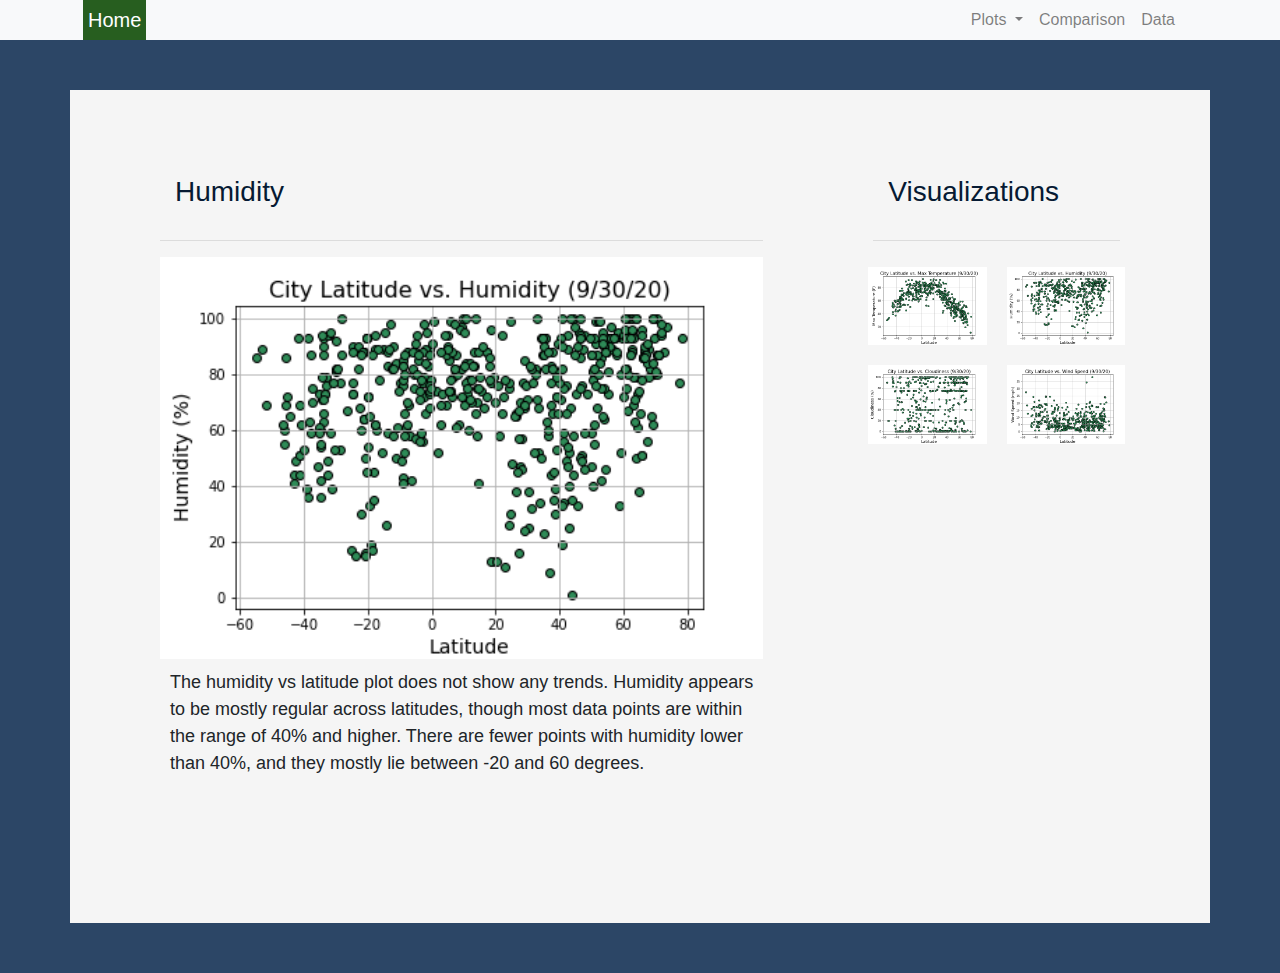
<file: humidity.html>
<!DOCTYPE html>
<html lang="en">

<head>
  <meta charset="UTF-8">
  <title>Humidity</title>
  <link rel="stylesheet" href="https://stackpath.bootstrapcdn.com/bootstrap/4.3.1/css/bootstrap.min.css" integrity="sha384-ggOyR0iXCbMQv3Xipma34MD+dH/1fQ784/j6cY/iJTQUOhcWr7x9JvoRxT2MZw1T" crossorigin="anonymous">

  <link rel="stylesheet" href="style.css">
</head>
<body>
    <!--Navbar adjustments-->
    <nav class="navbar navbar-expand-lg navbar-light bg-light">
        <div class="container">
            <a class="navbar-brand" href="index.html" >Home</a>
            <button class="navbar-toggler" type="button" data-toggle="collapse" data-target="#navbarSupportedContent" aria-controls="navbarSupportedContent" aria-expanded="false" aria-label="Toggle navigation">
                <span class="navbar-toggler-icon"></span>
            </button>
                
            <div class="collapse navbar-collapse" id="navbarSupportedContent">
                <ul class="navbar-nav ml-auto">    
                    <li class="nav-item dropdown">
                        <a class="nav-link dropdown-toggle" href="#" id="navbarDropdown" role="button" data-toggle="dropdown" aria-haspopup="true" aria-expanded="false">
                            Plots
                        </a>
                        <div class="dropdown-menu dropdown-menu-right" aria-labelledby="navbarDropdown">
                            <a class="dropdown-item" href="temp.html">Max Temperature</a>
                            <a class="dropdown-item" href="humidity.html">Humidity</a>
                            <a class="dropdown-item" href="cloudiness.html">Cloudiness</a>
                            <a class="dropdown-item" href="windspeed.html">Wind Speed</a>
                        </div>
                    </li>
                    <li class="nav-item">
                        <a class="nav-link" href="comparison.html">Comparison</a>
                    </li>
                    <li class="nav-item">
                        <a class="nav-link" href="data.html">Data</a>
                    </li>
                </ul>
            </div>
        </div>
    </nav>

    <!--humidity content adjustments-->
    <div class="container content">
        <div class="row">
            <div class="col-md-8">
                <div class="col-md-12">
                    <h3>Humidity</h3>
                    <hr>
                    
                    <img src="assets/images/Humidity_Latitude.png" width="100%" alt="humidity"></a>
                    <br>
                    <p>The humidity vs latitude plot does not show any trends. Humidity appears to be mostly regular across latitudes, though most data points are within the range of 40% and higher. There are fewer points with humidity lower than 40%, and they mostly lie between -20 and 60 degrees.  </p>
                </div>
            </div>
<!--visualization part of the page-->            
            <div class="col-md-4">
                <div class="col-md-12">
                    <h3>Visualizations</h3>
                    <hr>
                    <div class="row">
                        <div class="col-3 col-md-6">
                            <a href="temp.html"><img src="assets/images/MaxTemp_Latitude.png" width="100%"  alt="temperature"></a>    
                        </div>
                        <div class="col-3 col-md-6">
                            <a href="humidity.html"><img src="assets/images/Humidity_Latitude.png" width="100%" alt="humidity"></a>
                        </div>
                   
                        <div class="col-3 col-md-6">
                            <a href="cloudiness.html"><img src="assets/images/Cloudiness_Latitude.png" width="100%"  alt="cloudiness"></a>
                        </div>

                        <div class="col-3 col-md-6">
                            <a href="windspeed.html"><img src="assets/images/Windspeed_Latitude.png"width="100%"  alt="wind speed"></a>
                        </div>
                    </div>
                </div>
            </div>            
        </div>    
    </div>
    
    <script src="https://code.jquery.com/jquery-3.3.1.slim.min.js" integrity="sha384-q8i/X+965DzO0rT7abK41JStQIAqVgRVzpbzo5smXKp4YfRvH+8abtTE1Pi6jizo" crossorigin="anonymous"></script>
    <script src="https://cdnjs.cloudflare.com/ajax/libs/popper.js/1.14.7/umd/popper.min.js" integrity="sha384-UO2eT0CpHqdSJQ6hJty5KVphtPhzWj9WO1clHTMGa3JDZwrnQq4sF86dIHNDz0W1" crossorigin="anonymous"></script>
    <script src="https://stackpath.bootstrapcdn.com/bootstrap/4.3.1/js/bootstrap.min.js" integrity="sha384-JjSmVgyd0p3pXB1rRibZUAYoIIy6OrQ6VrjIEaFf/nJGzIxFDsf4x0xIM+B07jRM" crossorigin="anonymous"></script>

</body>
</html>
</file>
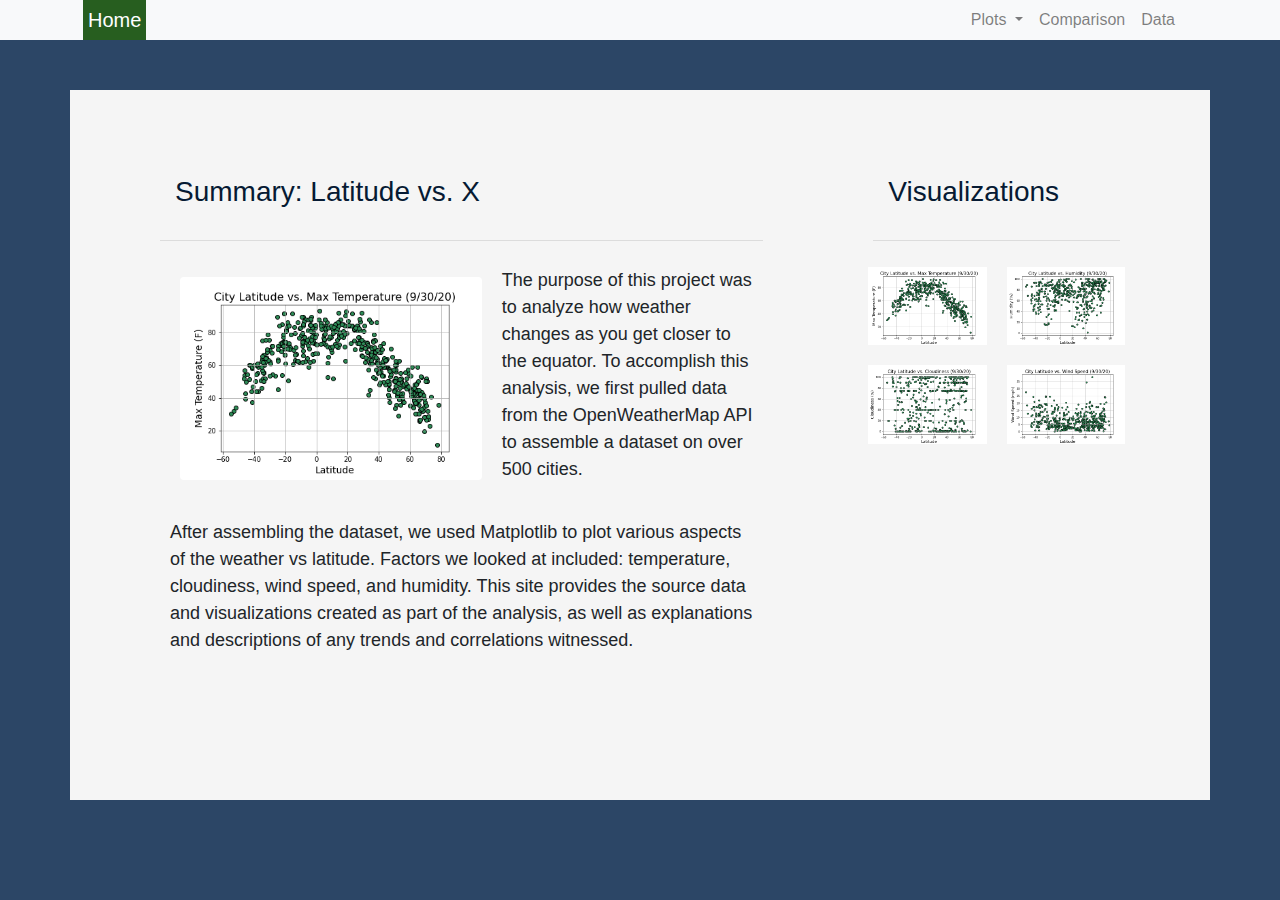
<file: main.html>
<!DOCTYPE html>
<html lang="en">

<head>
  <meta charset="UTF-8">
  <title>Summary</title>
  <link rel="stylesheet" href="https://stackpath.bootstrapcdn.com/bootstrap/4.3.1/css/bootstrap.min.css" integrity="sha384-ggOyR0iXCbMQv3Xipma34MD+dH/1fQ784/j6cY/iJTQUOhcWr7x9JvoRxT2MZw1T" crossorigin="anonymous">

  <link rel="stylesheet" href="style.css">
</head>
<body>  
    <!--Navbar adjustments-->
    <nav class="navbar navbar-expand-lg navbar-light bg-light">
        <div class="container">
            <a class="navbar-brand" href="main.html" >Home</a>
            <button class="navbar-toggler" type="button" data-toggle="collapse" data-target="#navbarSupportedContent" aria-controls="navbarSupportedContent" aria-expanded="false" aria-label="Toggle navigation">
                <span class="navbar-toggler-icon"></span>
            </button>
            
            <div class="collapse navbar-collapse" id="navbarSupportedContent">
                <ul class="navbar-nav ml-auto">    
                    <li class="nav-item dropdown">
                        <a class="nav-link dropdown-toggle" href="#" id="navbarDropdown" role="button" data-toggle="dropdown" aria-haspopup="true" aria-expanded="false">
                            Plots
                        </a>
                        <div class="dropdown-menu dropdown-menu-right" aria-labelledby="navbarDropdown">
                            <a class="dropdown-item" href="temp.html">Max Temperature</a>
                            <a class="dropdown-item" href="humidity.html">Humidity</a>
                            <a class="dropdown-item" href="cloudiness.html">Cloudiness</a>
                            <a class="dropdown-item" href="windspeed.html">Wind Speed</a>
                        </div>
                    </li>
                    <li class="nav-item">
                        <a class="nav-link" href="comparison.html">Comparison</a>
                    </li>
                    <li class="nav-item">
                        <a class="nav-link" href="data.html">Data</a>
                    </li>
                </ul>
            </div>
        </div>
    </nav>
    
    <!--create container, rows and columns and add images -->
    <div class="container content">    
        <div class="row">
            <div class="col-md-8">
                <div class="col-md-12">
                    <h3>Summary: Latitude vs. X </h3>
                    <hr>
                    <div class="thumbnail">
                        <img class="img-thumbnail float-left" src="assets/images/MaxTemp_Latitude.png" width="50%" alt="temperature">
                    </div>
                    <p>The purpose of this project was to analyze how weather changes as you get closer to the equator. To accomplish this analysis, we first pulled data from the OpenWeatherMap API to assemble a dataset on over 500 cities.  </p> 
                    
                    <p>After assembling the dataset, we used Matplotlib to plot various aspects of the weather vs latitude. Factors we looked at included: temperature, cloudiness, wind speed, and humidity. This site provides the source data and visualizations created as part of the analysis, as well as explanations and descriptions of any trends and correlations witnessed.</p>
                </div>
            </div>
            <!--visualization adjustments-->
            <div class="col-md-4">
                <div class="col-md-12">
                    <h3>Visualizations</h3>
                    <hr>
                    <div class="row">
                        <div class="col-3 col-md-6">
                            <a href="temp.html"><img src="assets/images/MaxTemp_Latitude.png" width="100%"  alt="temperature"></a>    
                        </div>
                        <div class="col-3 col-md-6">
                            <a href="humidity.html"><img src="assets/images/Humidity_Latitude.png" width="100%" alt="humidity"></a>
                        </div>
                   
                        <div class="col-3 col-md-6">
                            <a href="cloudiness.html"><img src="assets/images/Cloudiness_Latitude.png" width="100%"  alt="cloudiness"></a>
                        </div>

                        <div class="col-3 col-md-6">
                            <a href="windspeed.html"><img src="assets/images/Windspeed_Latitude.png"width="100%"  alt="wind speed"></a>
                        </div>
                    </div>
                </div>
            </div>
        </div>
    </div>

    <script src="https://code.jquery.com/jquery-3.3.1.slim.min.js" integrity="sha384-q8i/X+965DzO0rT7abK41JStQIAqVgRVzpbzo5smXKp4YfRvH+8abtTE1Pi6jizo" crossorigin="anonymous"></script>
    <script src="https://cdnjs.cloudflare.com/ajax/libs/popper.js/1.14.7/umd/popper.min.js" integrity="sha384-UO2eT0CpHqdSJQ6hJty5KVphtPhzWj9WO1clHTMGa3JDZwrnQq4sF86dIHNDz0W1" crossorigin="anonymous"></script>
    <script src="https://stackpath.bootstrapcdn.com/bootstrap/4.3.1/js/bootstrap.min.js" integrity="sha384-JjSmVgyd0p3pXB1rRibZUAYoIIy6OrQ6VrjIEaFf/nJGzIxFDsf4x0xIM+B07jRM" crossorigin="anonymous"></script>

</body>
</html>
</file>
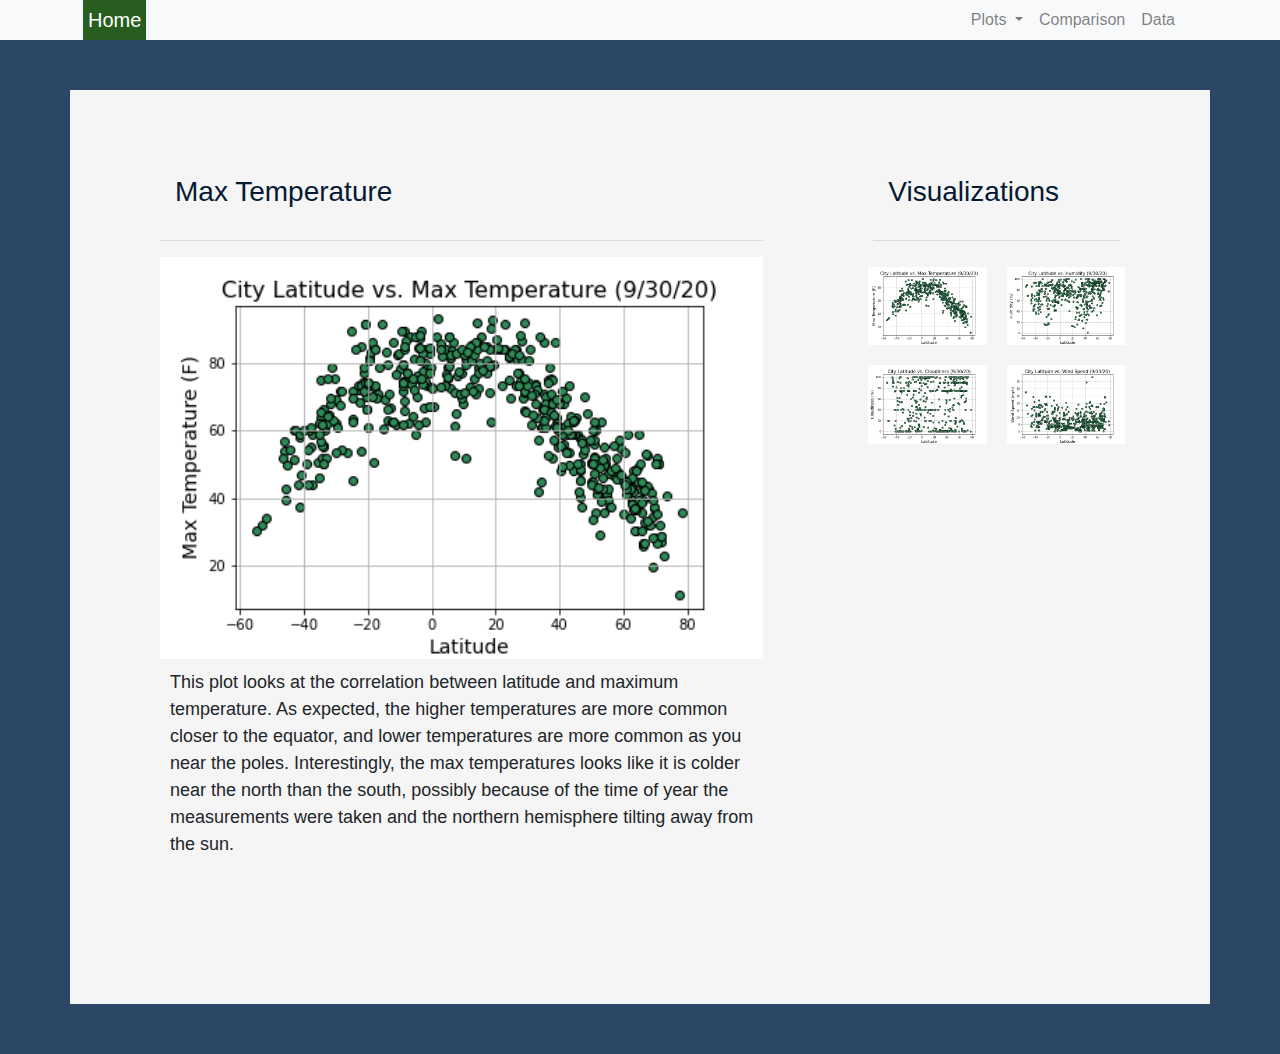
<file: temp.html>
<!DOCTYPE html>
<html lang="en">

<head>
  <meta charset="UTF-8">
  <title>Temperature</title>
  <link rel="stylesheet" href="https://stackpath.bootstrapcdn.com/bootstrap/4.3.1/css/bootstrap.min.css" integrity="sha384-ggOyR0iXCbMQv3Xipma34MD+dH/1fQ784/j6cY/iJTQUOhcWr7x9JvoRxT2MZw1T" crossorigin="anonymous">

  <link rel="stylesheet" href="style.css">
</head>
<body>
    <!--Navbar adjustments-->
    <nav class="navbar navbar-expand-lg navbar-light bg-light">
        <div class="container">
            <a class="navbar-brand" href="index.html" >Home</a>
            <button class="navbar-toggler" type="button" data-toggle="collapse" data-target="#navbarSupportedContent" aria-controls="navbarSupportedContent" aria-expanded="false" aria-label="Toggle navigation">
                <span class="navbar-toggler-icon"></span>
            </button>
                
            <div class="collapse navbar-collapse" id="navbarSupportedContent">
                <ul class="navbar-nav ml-auto">    
                    <li class="nav-item dropdown">
                        <a class="nav-link dropdown-toggle" href="#" id="navbarDropdown" role="button" data-toggle="dropdown" aria-haspopup="true" aria-expanded="false">
                            Plots
                        </a>
                        <div class="dropdown-menu dropdown-menu-right" aria-labelledby="navbarDropdown">
                            <a class="dropdown-item" href="temp.html">Max Temperature</a>
                            <a class="dropdown-item" href="humidity.html">Humidity</a>
                            <a class="dropdown-item" href="cloudiness.html">Cloudiness</a>
                            <a class="dropdown-item" href="windspeed.html">Wind Speed</a>
                        </div>
                    </li>
                    <li class="nav-item">
                        <a class="nav-link" href="comparison.html">Comparison</a>
                    </li>
                    <li class="nav-item">
                        <a class="nav-link" href="data.html">Data</a>
                    </li>
                </ul>
            </div>
        </div>
    </nav>
    
    <!--temprature content adjustments-->
    <div class="container content">
        <div class="row">
            <div class="col-md-8">
                <div class="col-md-12">
                    <h3>Max Temperature</h3>
                    <hr>
                    <img src="assets/images/MaxTemp_Latitude.png" width="100%"  alt="temperature"></a>
                    <br>
                    <p>This plot looks at the correlation between latitude and maximum temperature. As expected, the higher temperatures are more common closer to the equator, and lower temperatures are more common as you near the poles. Interestingly, the max temperatures looks like it is colder near the north than the south, possibly because of the time of year the measurements were taken and the northern hemisphere tilting away from the sun.</p>
                </div>
            </div>
            <!--visualizations container -->
            <div class="col-md-4">
                <div class="col-md-12">
                    <h3>Visualizations</h3>
                    <hr>
                    <div class="row">
                        <div class="col-3 col-md-6">
                            <a href="temp.html"><img src="assets/images/MaxTemp_Latitude.png" width="100%"  alt="temperature"></a>    
                        </div>
                        <div class="col-3 col-md-6">
                            <a href="humidity.html"><img src="assets/images/Humidity_Latitude.png" width="100%" alt="humidity"></a>
                        </div>
                   
                        <div class="col-3 col-md-6">
                            <a href="cloudiness.html"><img src="assets/images/Cloudiness_Latitude.png" width="100%"  alt="cloudiness"></a>
                        </div>

                        <div class="col-3 col-md-6">
                            <a href="windspeed.html"><img src="assets/images/Windspeed_Latitude.png"width="100%"  alt="wind speed"></a>
                        </div>
                    </div>
                </div>
            </div>            
        </div>    
    </div>

    <script src="https://code.jquery.com/jquery-3.3.1.slim.min.js" integrity="sha384-q8i/X+965DzO0rT7abK41JStQIAqVgRVzpbzo5smXKp4YfRvH+8abtTE1Pi6jizo" crossorigin="anonymous"></script>
    <script src="https://cdnjs.cloudflare.com/ajax/libs/popper.js/1.14.7/umd/popper.min.js" integrity="sha384-UO2eT0CpHqdSJQ6hJty5KVphtPhzWj9WO1clHTMGa3JDZwrnQq4sF86dIHNDz0W1" crossorigin="anonymous"></script>
    <script src="https://stackpath.bootstrapcdn.com/bootstrap/4.3.1/js/bootstrap.min.js" integrity="sha384-JjSmVgyd0p3pXB1rRibZUAYoIIy6OrQ6VrjIEaFf/nJGzIxFDsf4x0xIM+B07jRM" crossorigin="anonymous"></script>

</body>
</html>
</file>
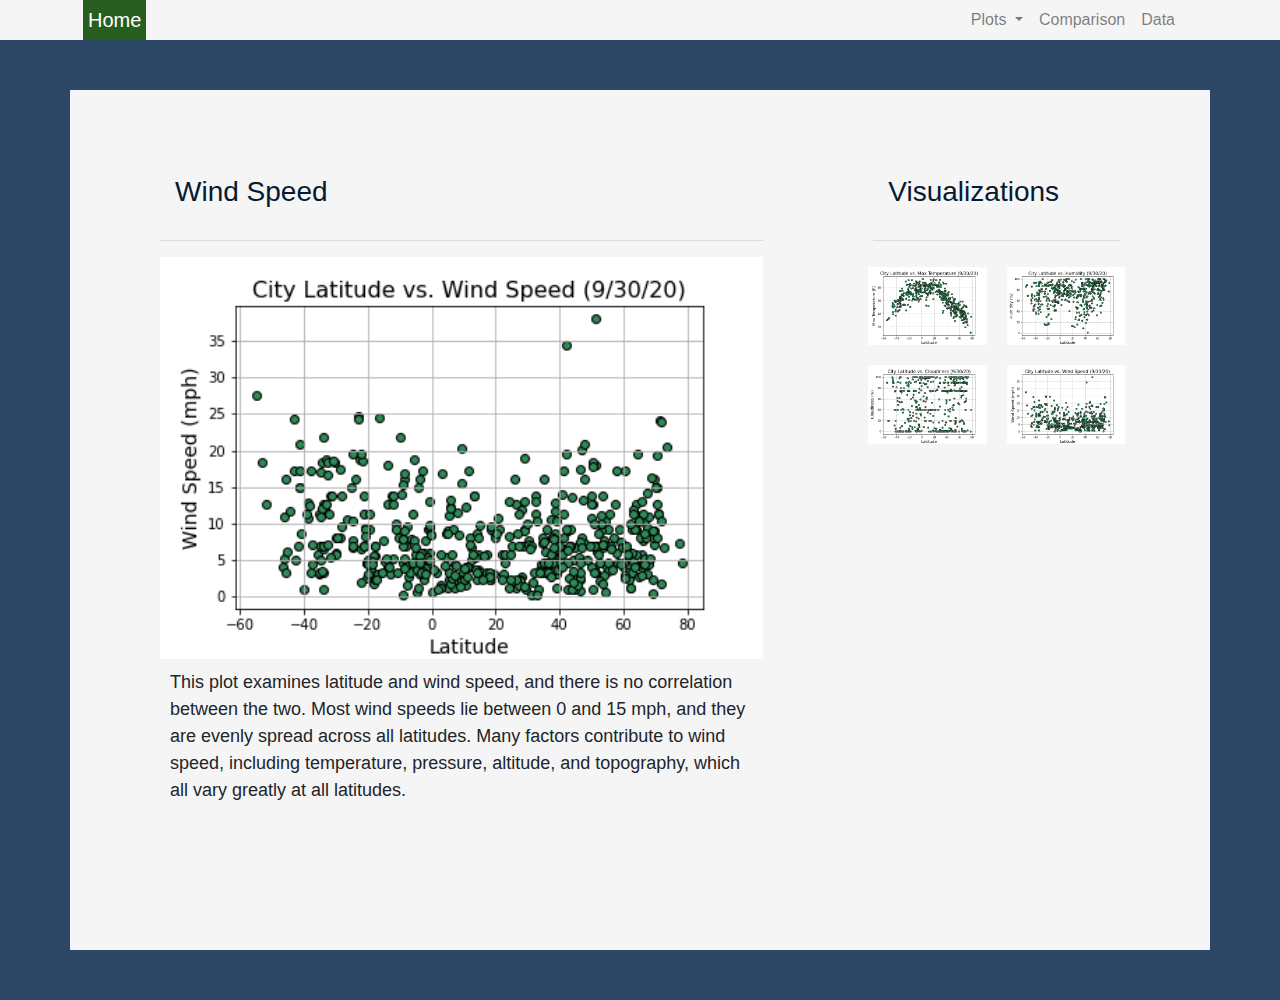
<file: windspeed.html>
<!DOCTYPE html>
<html lang="en">

<head>
  <meta charset="UTF-8">
  <title>Wind Speed</title>
  <link rel="stylesheet" href="https://stackpath.bootstrapcdn.com/bootstrap/4.3.1/css/bootstrap.min.css" integrity="sha384-ggOyR0iXCbMQv3Xipma34MD+dH/1fQ784/j6cY/iJTQUOhcWr7x9JvoRxT2MZw1T" crossorigin="anonymous">

  <link rel="stylesheet" href="style.css">
</head>
<body>
    <!--Navbar adjustments-->
    <nav class="navbar navbar-expand-lg navbar-light">
        <div class="container">
            <a class="navbar-brand" href="index.html" >Home</a>
            <button class="navbar-toggler" type="button" data-toggle="collapse" data-target="#navbarSupportedContent" aria-controls="navbarSupportedContent" aria-expanded="false" aria-label="Toggle navigation">
                <span class="navbar-toggler-icon"></span>
            </button>
                
            <div class="collapse navbar-collapse" id="navbarSupportedContent">
                <ul class="navbar-nav ml-auto">    
                    <li class="nav-item dropdown">
                        <a class="nav-link dropdown-toggle" href="#" id="navbarDropdown" role="button" data-toggle="dropdown" aria-haspopup="true" aria-expanded="false">
                            Plots
                        </a>
                        <div class="dropdown-menu dropdown-menu-right" aria-labelledby="navbarDropdown">
                            <a class="dropdown-item" href="temp.html">Max Temperature</a>
                            <a class="dropdown-item" href="humidity.html">Humidity</a>
                            <a class="dropdown-item" href="cloudiness.html">Cloudiness</a>
                            <a class="dropdown-item" href="windspeed.html">Wind Speed</a>
                        </div>
                    </li>
                    <li class="nav-item">
                        <a class="nav-link" href="comparison.html">Comparison</a>
                    </li>
                    <li class="nav-item">
                        <a class="nav-link" href="data.html">Data</a>
                    </li>
                </ul>
            </div>
        </div>
    </nav>
    
    <!--wind speed content adjustments-->
    <div class="container content">
        <div class="row">
            <div class="col-md-8">
                <div class="col-md-12">
                    <h3>Wind Speed</h3>
                    <hr>
                    <img src="assets/images/Windspeed_Latitude.png"width="100%"  alt="wind speed">
                    <br>
                    <p>This plot examines latitude and wind speed, and there is no correlation between the two. Most wind speeds lie between 0 and 15 mph, and they are evenly spread across all latitudes. Many factors contribute to wind speed, including temperature, pressure, altitude, and topography, which all vary greatly at all latitudes.</p>
                </div>
            </div>
            <!--visualizations container adjustments-->
            <div class="col-md-4">
                <div class="col-md-12">
                    <h3>Visualizations</h3>
                    <hr>
                    <div class="row">
                        <div class="col-3 col-md-6">
                            <a href="temp.html"><img src="assets/images/MaxTemp_Latitude.png" width="100%"  alt="temperature"></a>    
                        </div>
                        <div class="col-3 col-md-6">
                            <a href="humidity.html"><img src="assets/images/Humidity_Latitude.png" width="100%" alt="humidity"></a>
                        </div>
                   
                        <div class="col-3 col-md-6">
                            <a href="cloudiness.html"><img src="assets/images/Cloudiness_Latitude.png" width="100%"  alt="cloudiness"></a>
                        </div>

                        <div class="col-3 col-md-6">
                            <a href="windspeed.html"><img src="assets/images/Windspeed_Latitude.png"width="100%"  alt="wind speed"></a>
                        </div>
                    </div>
                </div>
            </div>            
        </div>    
    </div>
    
    <script src="https://code.jquery.com/jquery-3.3.1.slim.min.js" integrity="sha384-q8i/X+965DzO0rT7abK41JStQIAqVgRVzpbzo5smXKp4YfRvH+8abtTE1Pi6jizo" crossorigin="anonymous"></script>
    <script src="https://cdnjs.cloudflare.com/ajax/libs/popper.js/1.14.7/umd/popper.min.js" integrity="sha384-UO2eT0CpHqdSJQ6hJty5KVphtPhzWj9WO1clHTMGa3JDZwrnQq4sF86dIHNDz0W1" crossorigin="anonymous"></script>
    <script src="https://stackpath.bootstrapcdn.com/bootstrap/4.3.1/js/bootstrap.min.js" integrity="sha384-JjSmVgyd0p3pXB1rRibZUAYoIIy6OrQ6VrjIEaFf/nJGzIxFDsf4x0xIM+B07jRM" crossorigin="anonymous"></script>

</body>
</html>
</file>
<file: style.css>
/* navbar styling*/
.navbar-brand{
    margin-left: 10px;
    padding-top: 0.3125rem;
    padding-bottom: 0.3125rem;
    padding-left: 0.3125rem;
    padding-right: 0.3125rem;
    margin-right: 10px;
    font-size: 1.25rem;
    background-color:#275e1f;
    font-family: Lato, -apple-system, BlinkMacSystemFont, "Segoe UI", Roboto, "Helvetica Neue", Arial, sans-serif, "Apple Color Emoji", "Segoe UI Emoji", "Segoe UI Symbol";
}

/* header styling*/
h3{
    color: #061a33;
    font-family: Lato, -apple-system, BlinkMacSystemFont, "Segoe UI", Roboto, "Helvetica Neue", Arial, sans-serif, "Apple Color Emoji", "Segoe UI Emoji", "Segoe UI Symbol";
    padding: 15px;
}

/* image styling*/
.img-thumbnail{
    border: none;
    margin: 20px;
}

/* fontstyling for text*/
p{
   font-family: Lato, -apple-system, BlinkMacSystemFont, "Segoe UI", Roboto, "Helvetica Neue", Arial, sans-serif, "Apple Color Emoji", "Segoe UI Emoji", "Segoe UI Symbol";
   font-size: large;
   padding: 10px;
}

/* body background*/
body{
    background-color:#2c4666;
}
.col-md-12{
    background-color: #f5f5f5;
    padding-top: 20px;
    padding-bottom:40px;
    padding-left: 40px;
    padding-right:40px;
}

.col-md-6{
    background-color: #f5f5f5;
    padding-top: 10px;
    padding-bottom:10px;
    padding-left: 10px;
    padding-right:10px;
}

/* navbar styling*/
.navbar{
    padding-top:0px;
    padding-bottom: 0px;
    padding-right:40px;
    background-color:  #f5f5f5;
    color: #fff;
}

.navbar-light .navbar-brand{
    color: white;
}

.nav-item.dropdown.show {
    background-color: #f5f5f5;
}

.dropdown-menu {
    margin: 0;
}

/* content styling*/
.content {
    padding-top: 50px;
    padding-bottom: 80px;
    padding-left: 50px;
    padding-right: 50px;
    margin-top: 50px;
    margin-bottom: 50px;
    overflow: hidden;
    background-color: #f5f5f5;
}

.content.bg-light {
    margin-top: 50px;
    margin-bottom: 50px;
    padding-left: 22px;
}

/* small screen adjustments*/
@media(max-width:767px){
    .navbar.bg-light{
        background-color: #f5f5f5!important;    
    }

    .navbar-collapse{
        background-color: #f5f5f5;
    }
    .navbar{
        padding:inherit;
    }
}
</file>
